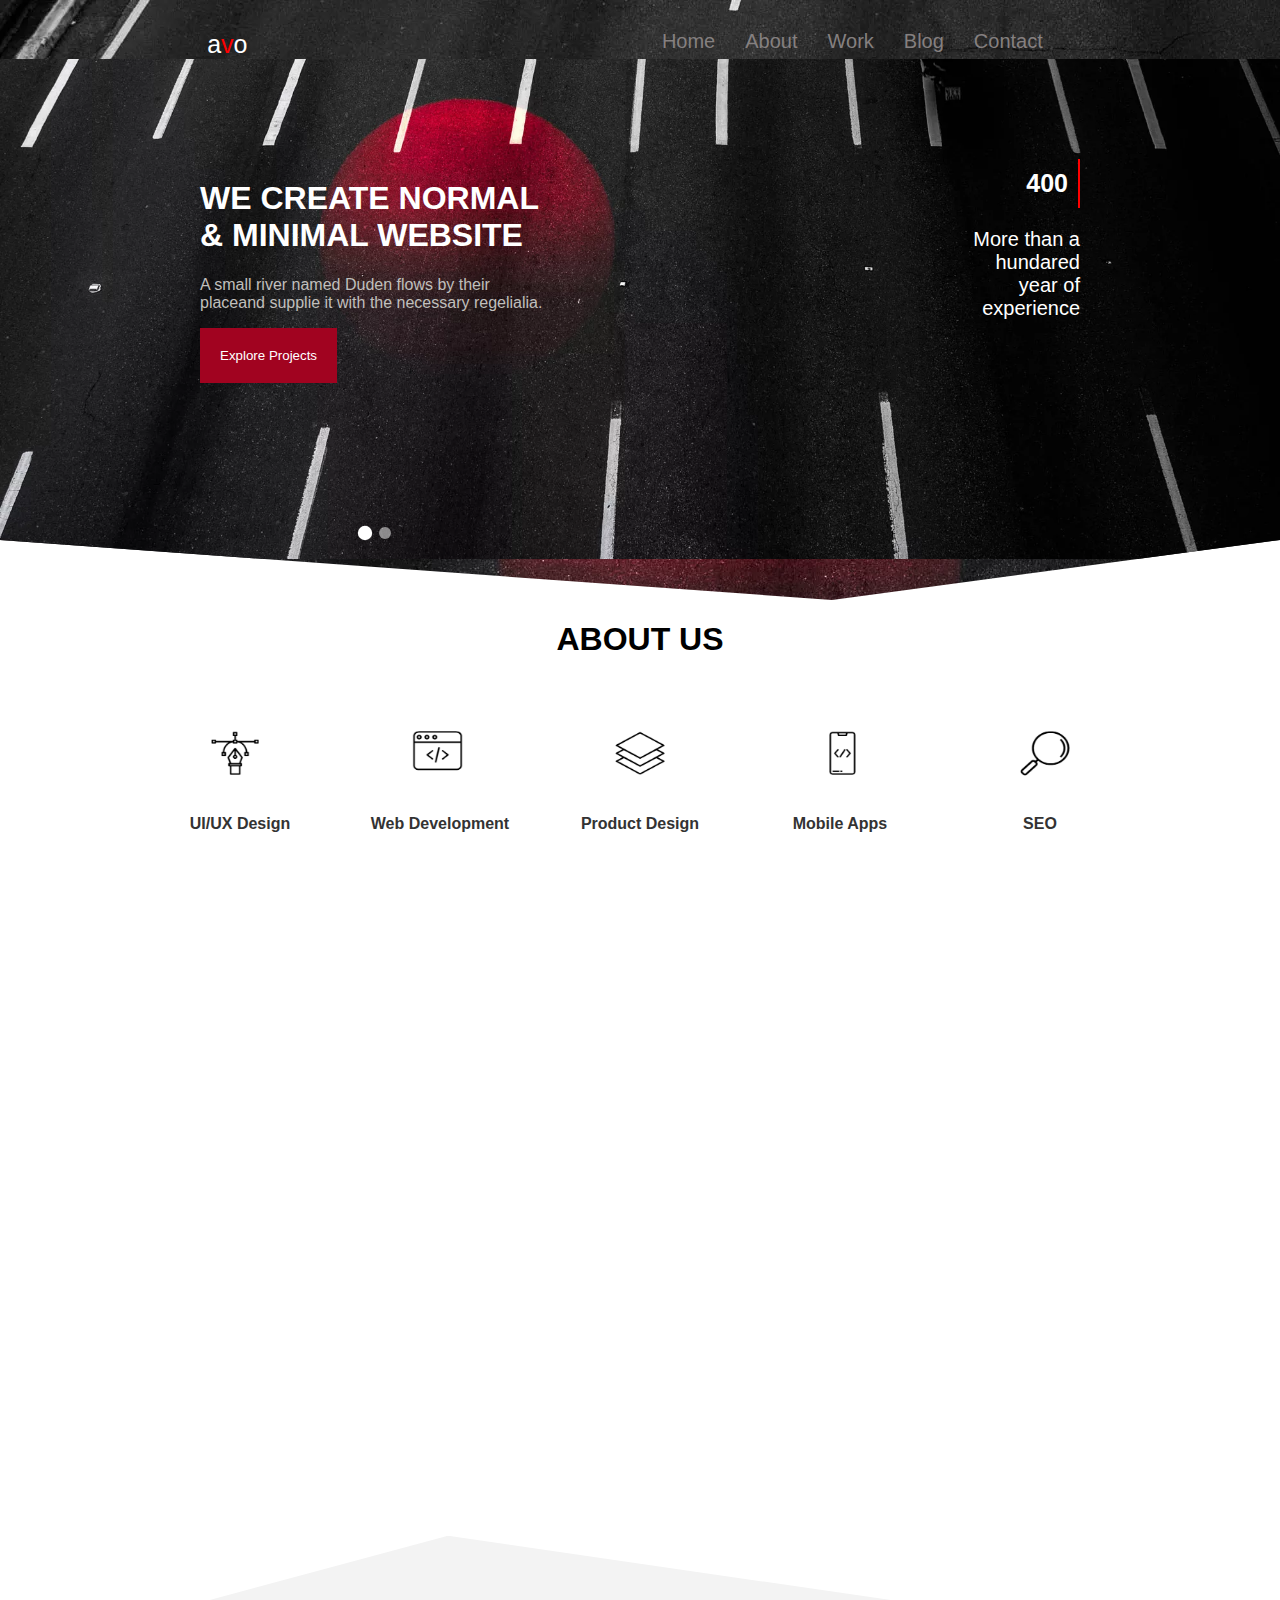
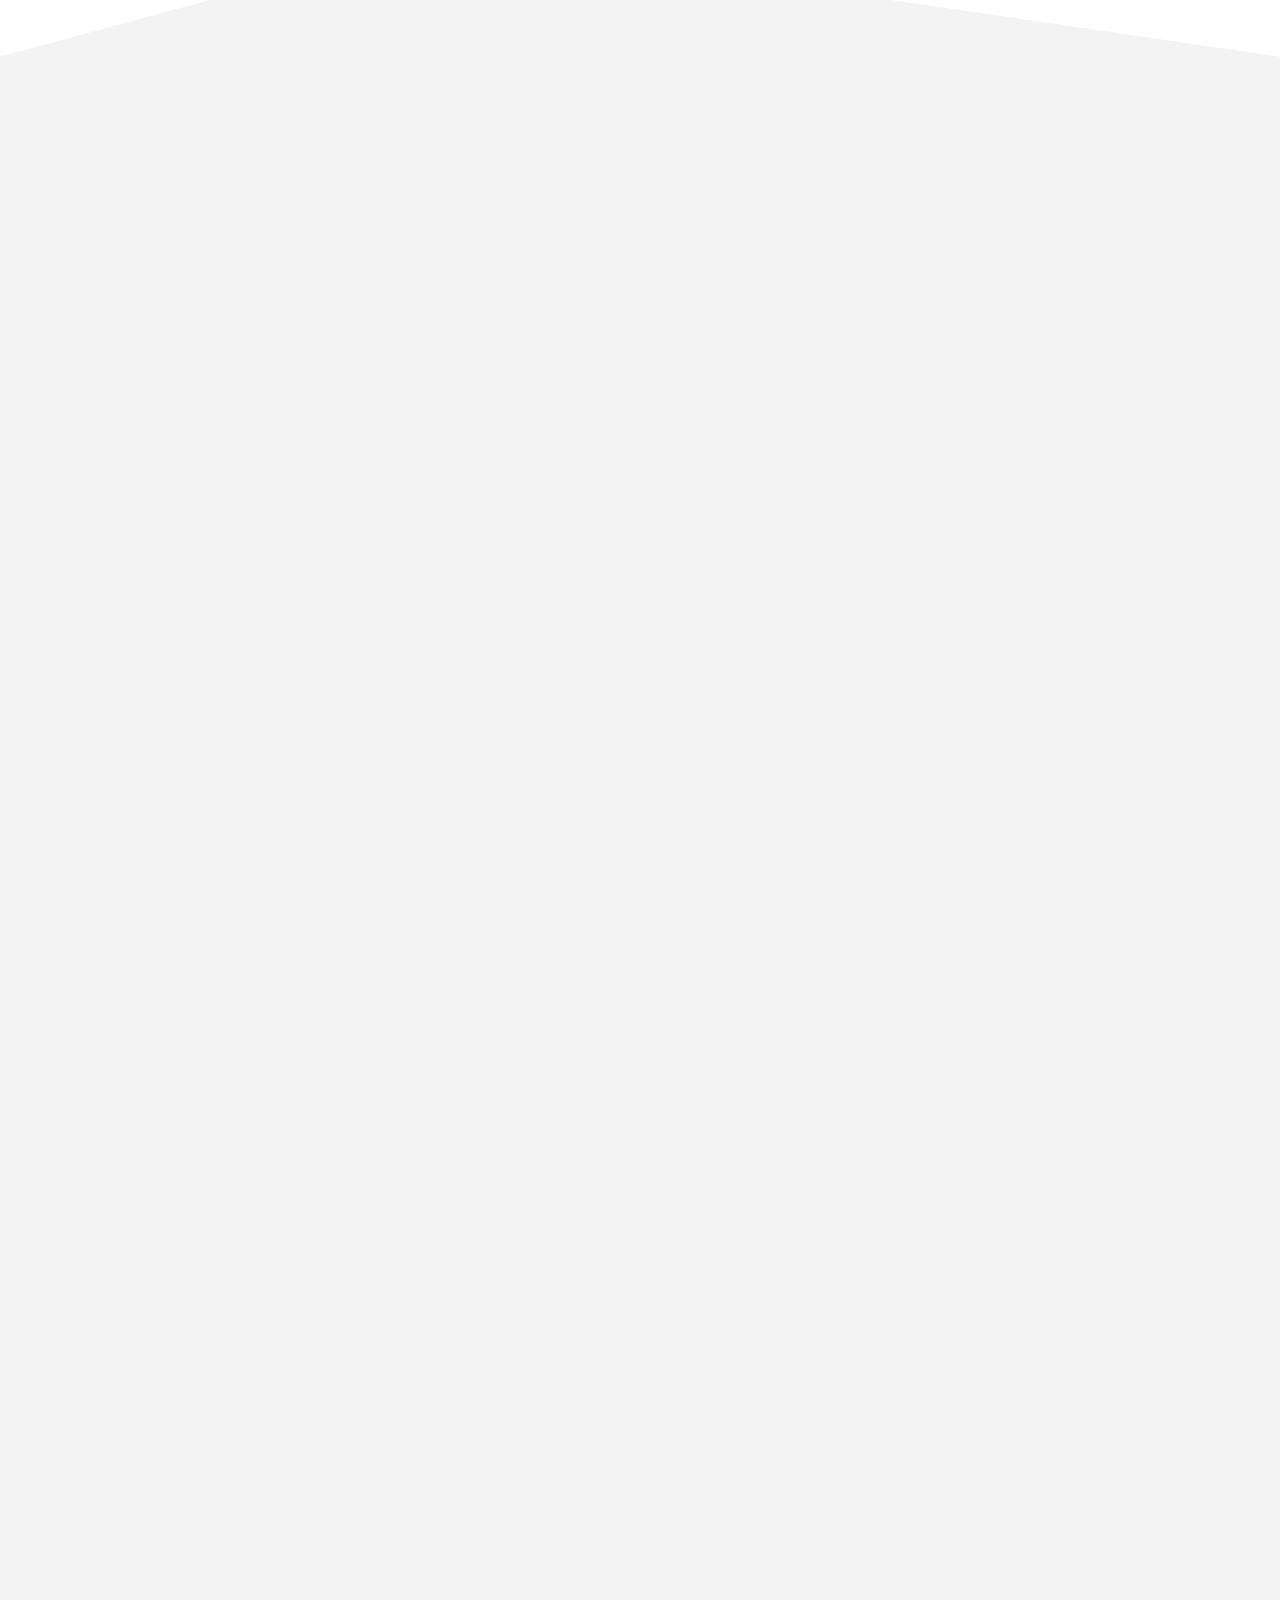
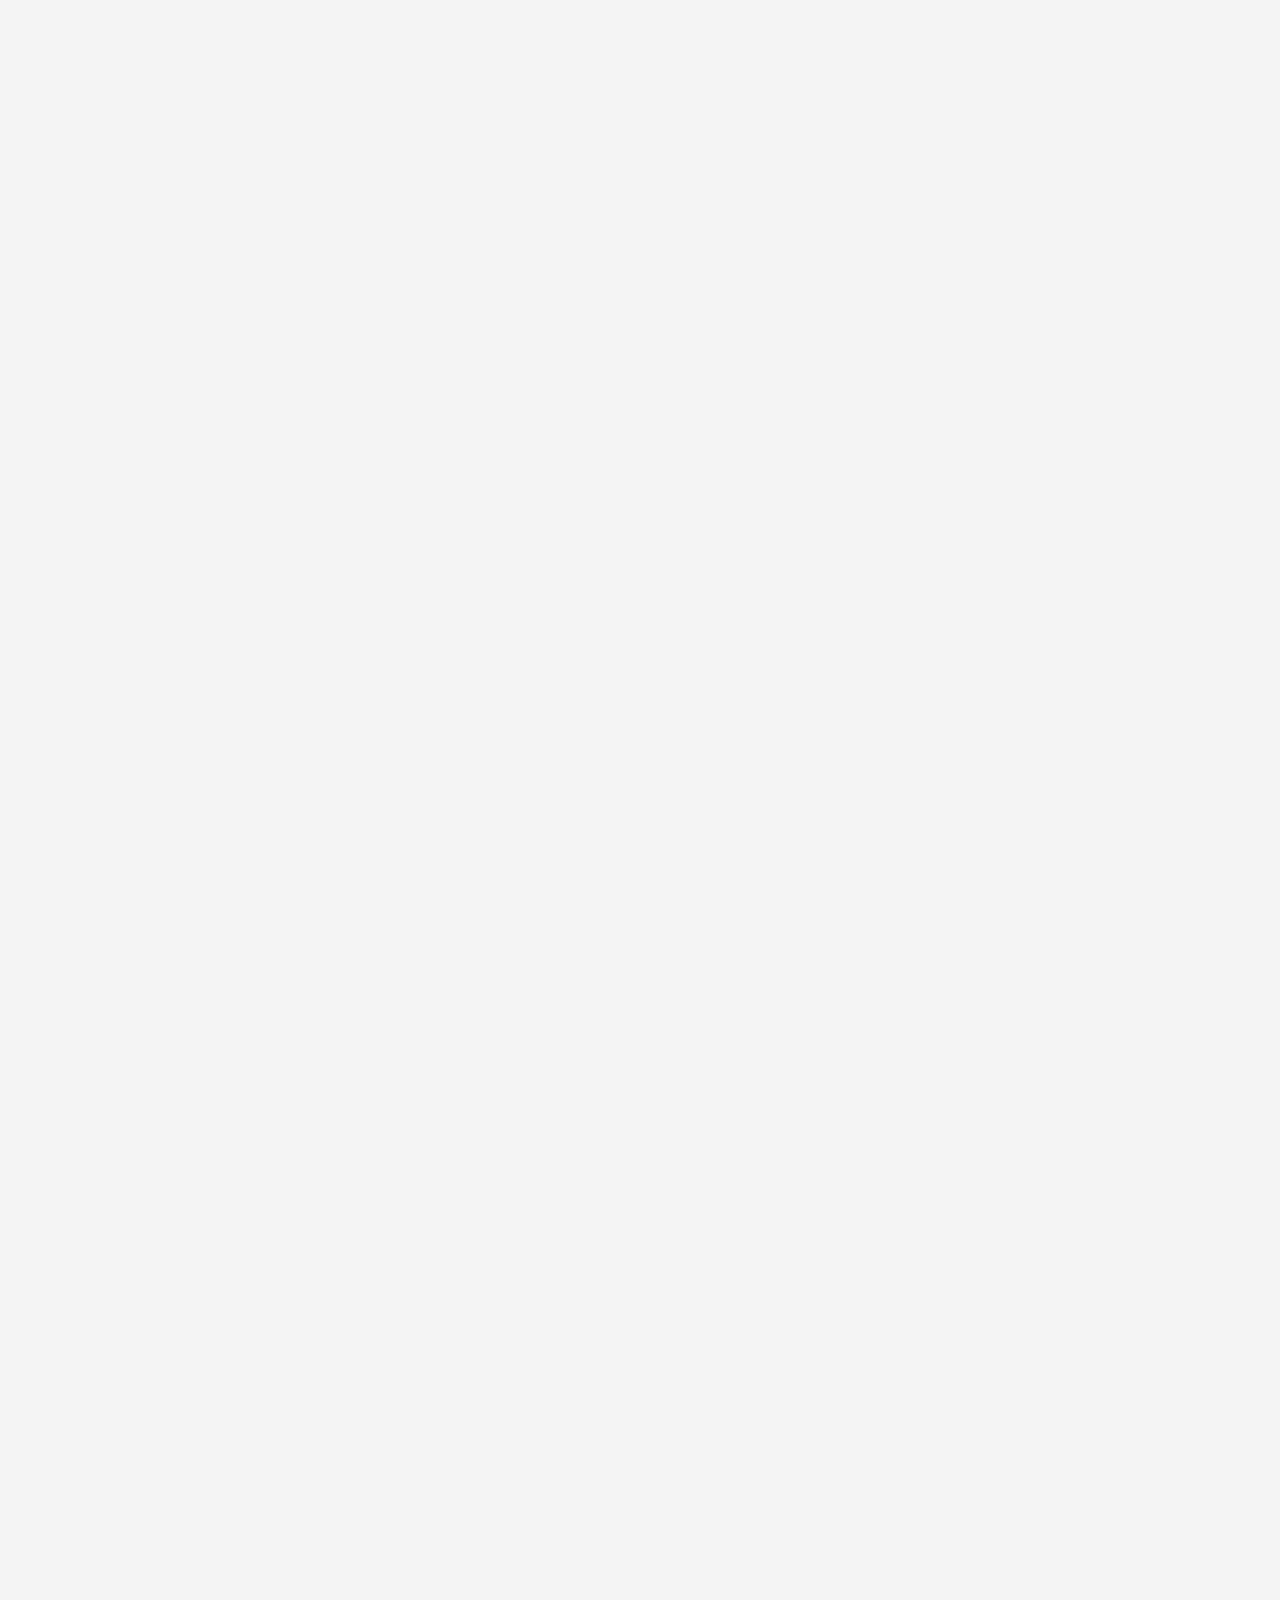
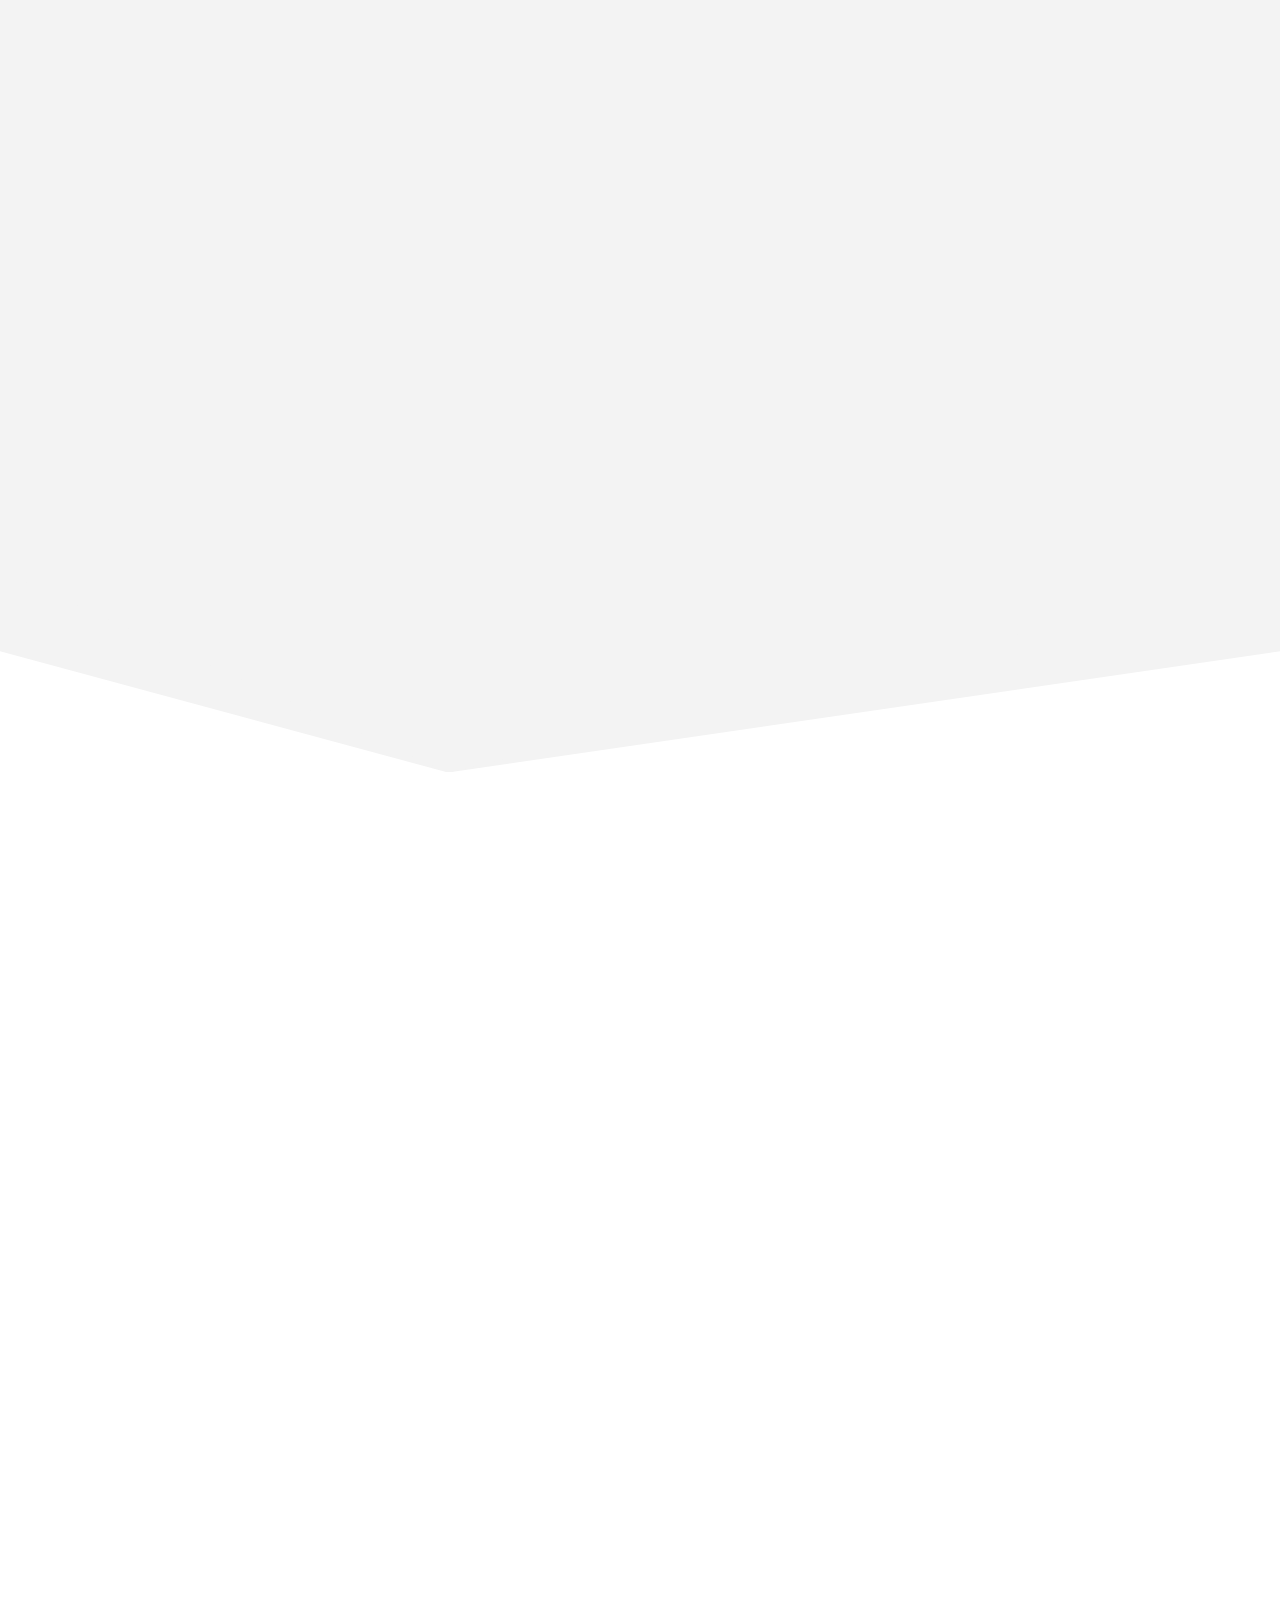
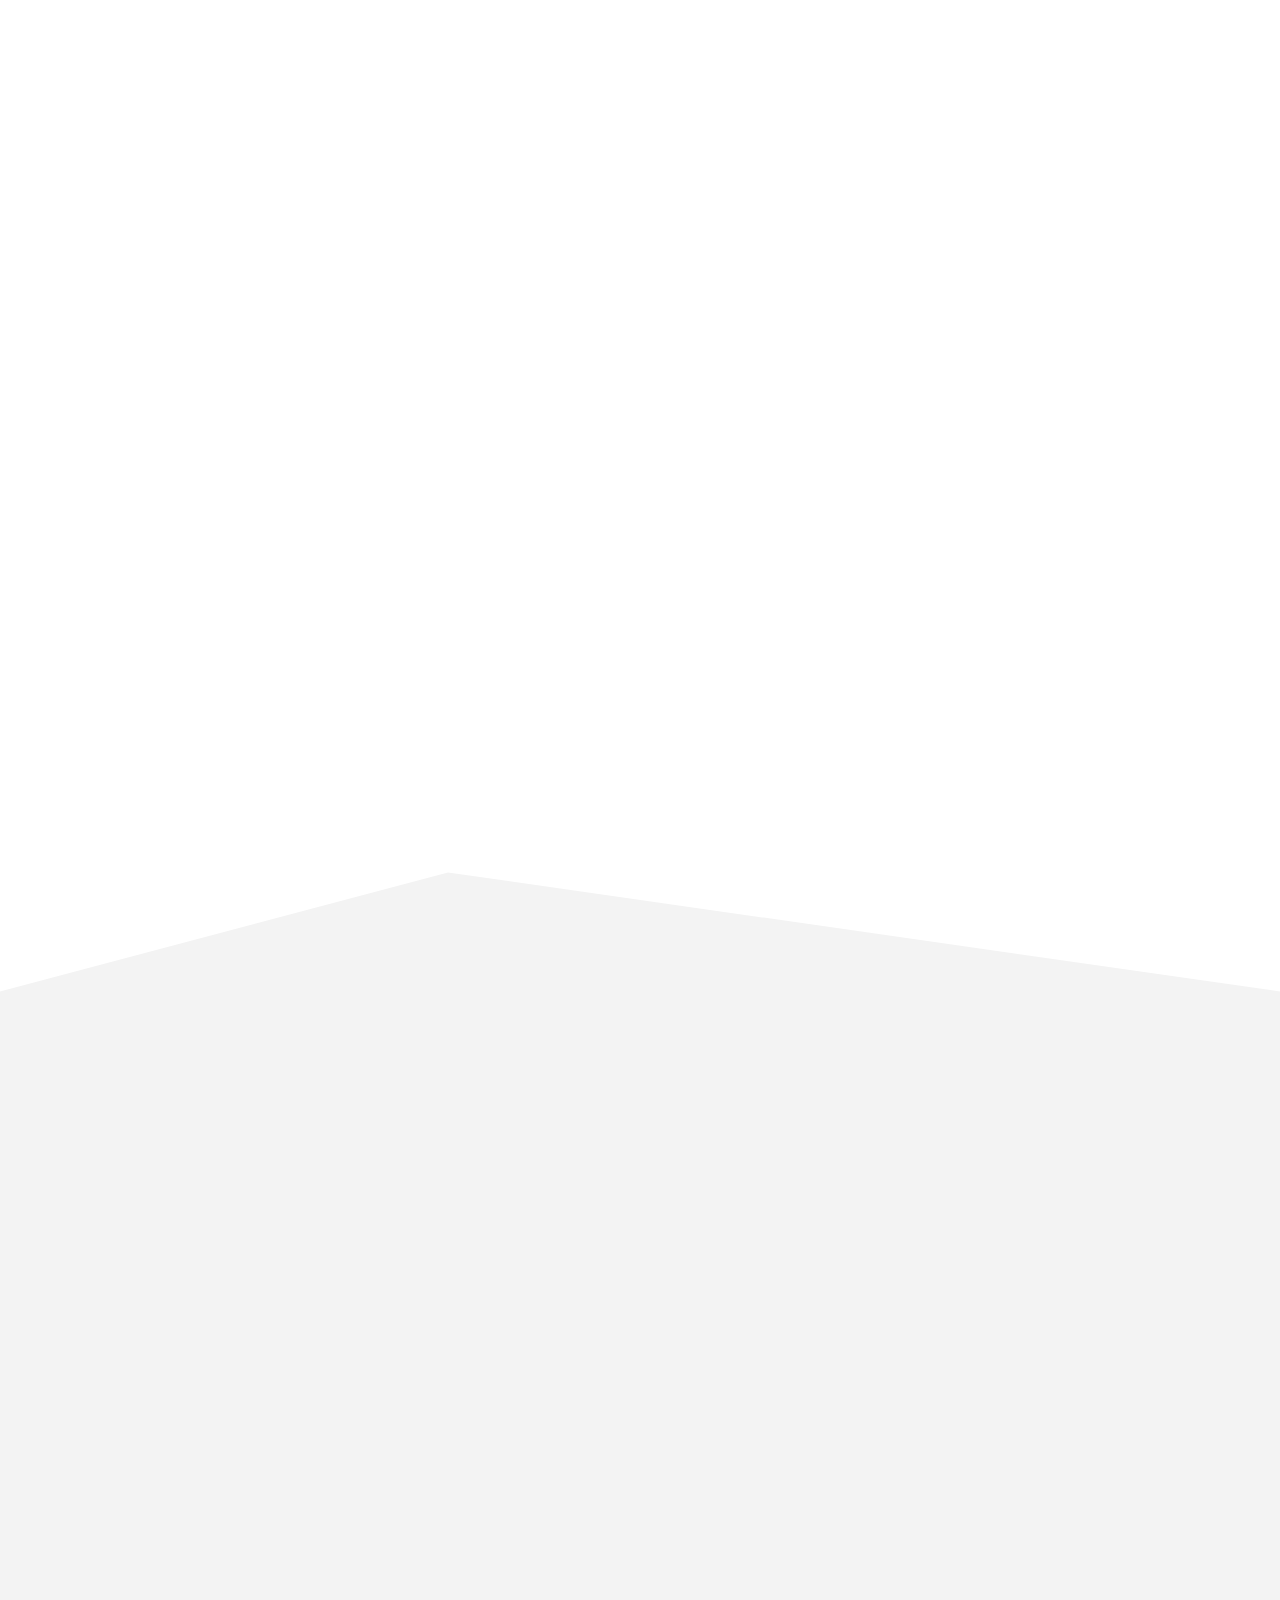
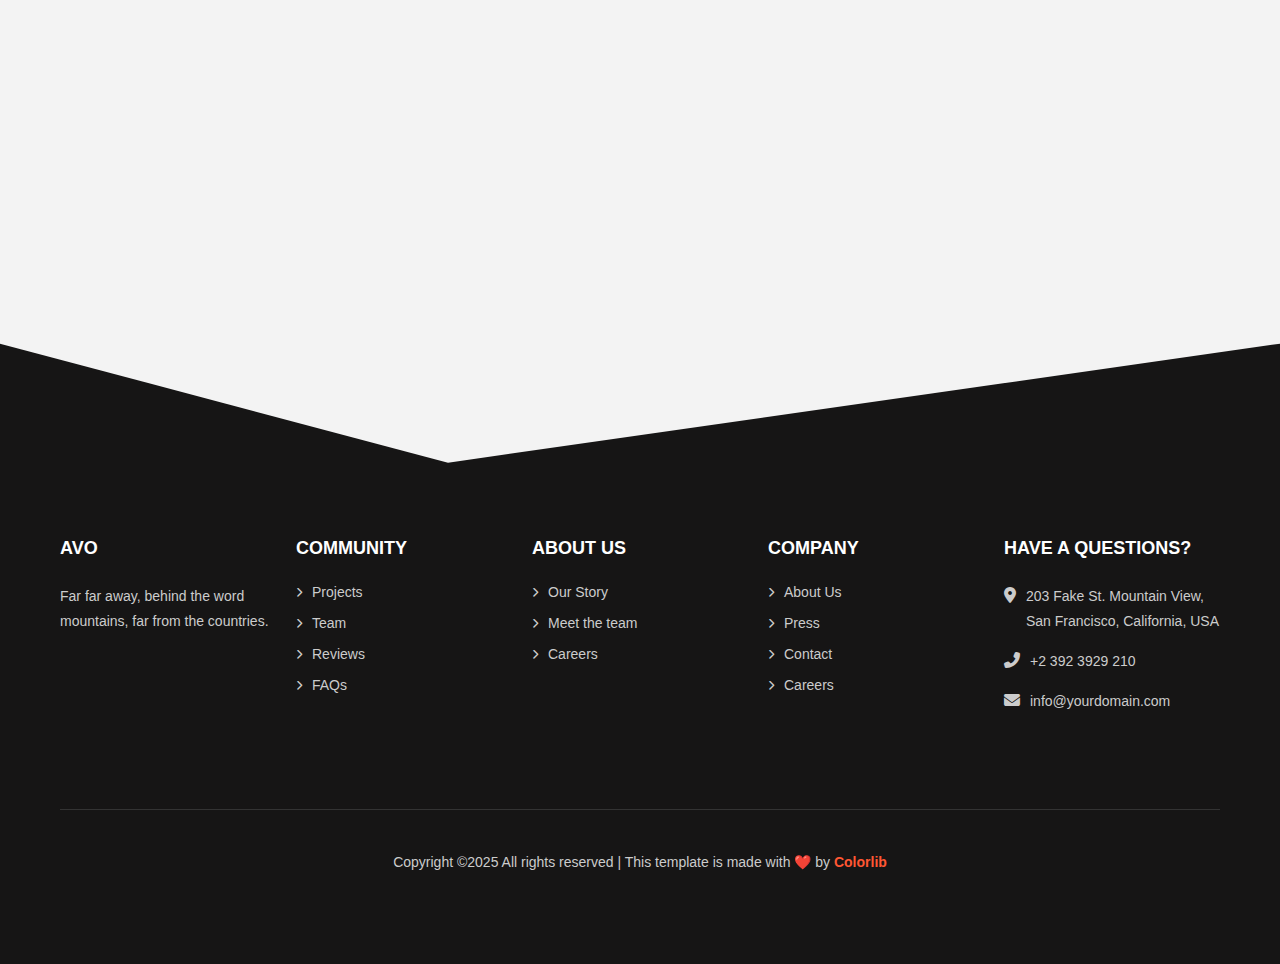
<file: index.html>
<!DOCTYPE html>
<html lang="en">
<head>
    <meta charset="UTF-8">
    <meta name="viewport" content="width=device-width, initial-scale=1.0">
    <title>preview.colorlib</title>
    <link rel="stylesheet" href="style.css">
    <link rel="stylesheet" href="https://cdnjs.cloudflare.com/ajax/libs/font-awesome/6.7.2/css/all.min.css">
</head>
<body>
<nav>
  <div class="navigation">
    <div class="navigation-first">
      <div class="logo">a<span>v</span>o</div>

      <!-- Hamburger Menu -->
      <div class="menu-toggle" id="mobile-menu">
        <span class="bar"></span>
        <span class="bar"></span>
        <span class="bar"></span>
      </div>

      <!-- Navigation Links -->
      <div class="navi-bar" id="navi-bar-links">
        <a href="index.html">Home</a>
        <a href="about..html">About</a>
        <a href="wok.html">Work</a>
        <a href="blog.html">Blog</a>
        <a href="contact.html">Contact</a>
      </div>
    </div>

    <div class="header">
      <div class="image-overlay fade-in-up">
        <h1 class="fade-in-up">WE CREATE NORMAL & MINIMAL WEBSITE</h1>
        <p style="color: rgb(192, 191, 188);" class="fade-in-up">A small river named Duden flows by their placeand supplie it with the necessary regelialia.</p>
        <button>Explore Projects</button>
             <div class="header-slider-bubbles" style=" position: absolute; left: 50%; transform: translateX(-50%); bottom: 20px; display: flex; gap: 8px; z-index: 10;"></div>
      </div>
      <div class="head">
        <h1 class="project-Heading">400</h1>
        <p class="project-para">More than a hundared year of experience</p>

      </div>

    </div>

  </div>
</nav>

<script>
  const mobileMenu = document.getElementById("mobile-menu");
  const navLinks = document.getElementById("navi-bar-links");

  mobileMenu.addEventListener("click", () => {
    navLinks.classList.toggle("show");
  });
</script>




    <div class="services-container">
        <h1 class="fade-in-up">ABOUT US</h1>
        <div class="icons">
            <div class="service-item fade-in-up">
                <img src="icon_1.png" alt=""class="service-icon">           
                <span>UI/UX Design</span>
            </div>
            <div class="service-item fade-in-up">
                <img src="icon_2.png" alt=""class="service-icon">           
                <span>Web Development</span>
            </div>
            <div class="service-item fade-in-up">
                <img src="icon_3.png" alt=""class="service-icon">           
                <span>Product Design</span>
            </div>
            <div class="service-item fade-in-up">
                <img src="icon_4.png" alt=""class="service-icon">           
                <span>Mobile Apps</span>
            </div>
            <div class="service-item fade-in-up">
                <img src="icon_5.png" alt=""class="service-icon">           
                <span>SEO</span>
            </div>
        </div>
    </div>


    <div class="main-blog fade-in-up">
        <div class="blog"></div>
        <div class="first-para">
           <h1>  Welcome to AVO A <br> Personal Porfolio <br> Web Agency</h1>
            <p>  Separated they live in Bookmarksgrove  right at the coast of the Semantics, a large language ocean. A small river  named Duden flows by their place and supplies it with the necessary regelialia. It is a paradisematic country, in which roasted parts of sentences fly into your mouth.</p>
        </div>
        <div class="blog-img">
            <img src="about.jpg" alt="">
        </div>
        <div class="second-para">
            <p>  Far far away, behind the word mountains, far from the countries Vokalia and Consonantia, there live the blind texts. Separated they live in Bookmarksgrove right at the coast of the Semantics, a large language ocean. A small river named Duden flows by their place and supplies it with the necessary regelialia. It is a paradisematic country, in which roasted parts of sentences fly into your mouth.</p>
        <button>View all projects  </button>
        </div>
        </div>
    </div>

    <div class="optomize-container fade-in-up">

        <div class="optomize">
            <h1>01</h1>
            <div class="content">
            <h2>Search Engine Optimization</h2>
            <p>Far far away, behind the word mountains</p>
            </div>
        </div>
          <div class="optomize">
            <h1>02</h1>
            <div class="content">
            <h2>Search Engine Optimization</h2>
            <p>Far far away, behind the word mountains</p>
            </div>
        </div>
          <div class="optomize">
            <h1>03</h1>
            <div class="content">
            <h2>Search Engine Optimization</h2>
            <p>Far far away, behind the word mountains</p>
            </div>
        </div>
    </div>
    <div class="work-station">
        <h1 class="fade-in-up">OUR WORKS</h1>
        
      <div class="card-main-container fade-in-up">
            <img src="work-1.jpg" alt="" height="600px" width="420px">

        <div class="card-container">
        <div class="blog-card">
            <span class="category">Web Design</span>
            <h2 class="title">Cassette tape</h2>
            <p class="description">Far far away, behind the word mountains, far from the countries Vokalia and Consonantia, there live the blind texts.</p>

            <div class="author-info">
                <img src="Prince.jpg" alt="Jamie Jonson's avatar" class="author-avatar">
                <div class="author-details">
                    <span class="author-name">Jamie Jonson</span>
                    <span class="author-website">avo.com</span>
                </div>
            </div>

            <button class="view-portfolio-button">VIEW PORTFOLIO</button>
        </div>
     </div>
      </div>
        

      
        
      <div class="card-main-container fade-in-up">

        <div class="left-align  card-container">
        <div class="blog-card">
            <span class="category">Application</span>
            <h2 class="title">Miniwall Clock</h2>
            <p class="description">Far far away, behind the word mountains, far from the countries Vokalia and Consonantia, there live the blind texts.</p>

            <div class="author-info" style="display: flex; justify-content: right;" >
                <img src="Prince.jpg" alt="Jamie Jonson's avatar" class="author-avatar">
                <div class="author-details">
                    <span class="author-name" >Jamie Jonson</span>
                    <span class="author-website">avo.com</span>
                </div>
            </div>

            <button class="view-portfolio-button"style="display: flex; justify-content: right;">VIEW PORTFOLIO</button>
        </div>
     </div>
                 <img src="work-2.jpg" alt="" height="600px" width="420px" >

      </div>



       <div class="card-main-container fade-in-up">
                 <img src="work-3.jpg" alt="" height="600px" width="420px">

        <div class="card-container">
        <div class="blog-card">
            <span class="category">UI/UX Design</span>
            <h2 class="title">Avo Portfolio Agency</h2>
            <p class="description">Far far away, behind the word mountains, far from the countries Vokalia and Consonantia, there live the blind texts.</p>

            <div class="author-info">
                <img src="Prince.jpg" alt="Jamie Jonson's avatar" class="author-avatar">
                <div class="author-details">
                    <span class="author-name">Jamie Jonson</span>
                    <span class="author-website">avo.com</span>
                </div>
            </div>

            <button class="view-portfolio-button">VIEW PORTFOLIO</button>
        </div>
     </div>

      </div>


       <div class="card-main-container fade-in-up">

        <div class="left-align  card-container">
        <div class="blog-card">
            <span class="category">Web Development</span>
            <h2 class="title">Hand Writing</h2>
            <p class="description">Far far away, behind the word mountains, far from the countries Vokalia and Consonantia, there live the blind texts.</p>

            <div class="author-info"style="display: flex; justify-content: right;">
                <img src="Prince.jpg" alt="Jamie Jonson's avatar" class="author-avatar">
                <div class="author-details">
                    <span class="author-name">Jamie Jonson</span>
                    <span class="author-website">avo.com</span>
                </div>
            </div>

            <button class="view-portfolio-button"style="display: flex; justify-content: right;">VIEW PORTFOLIO</button>
        </div>
     </div>
                 <img src="work-4.jpg" alt="" height="600px" width="420px">

      </div>


       <div class="card-main-container fade-in-up">
                 <img src="work-5.jpg" alt="" height="600px" width="420px">

        <div class="card-container">
        <div class="blog-card">
            <span class="category">Illustration</span>
            <h2 class="title">Keyboard</h2>
            <p class="description">Far far away, behind the word mountains, far from the countries Vokalia and Consonantia, there live the blind texts.</p>

            <div class="author-info">
                <img src="Prince.jpg" alt="Jamie Jonson's avatar" class="author-avatar">
                <div class="author-details">
                    <span class="author-name">Jamie Jonson</span>
                    <span class="author-website">avo.com</span>
                </div>
            </div>

            <button class="view-portfolio-button">VIEW PORTFOLIO</button>
        </div>
     </div>

      </div>


       <div class="card-main-container fade-in-up">

        <div class="left-align card-container">

        <div class="blog-card">
            <span class="category">Web Development</span>
            <h2 class="title">Spiral</h2>
            <p class="description">Far far away, behind the word mountains, far from the countries Vokalia and Consonantia, there live the blind texts.</p>

            <div class="author-info"style="display: flex; justify-content: right;">
                <img src="Prince.jpg" alt="Jamie Jonson's avatar" class="author-avatar">
                <div class="author-details">
                    <span class="author-name">Jamie Jonson</span>
                    <span class="author-website">avo.com</span>
                </div>
            </div>

            <button class="view-portfolio-button" style="display: flex; justify-content: right;">VIEW PORTFOLIO</button>
        </div>
     </div>
                 <img src="work-6.jpg" alt="" height="600px" width="420px">

      </div>

    </div>
    <div class="body-container">

     <div class="slider-container fade-in-up">
                <h1 style="font-weight: 800; text-align: center; padding: 100px;">Clients Says About Us?</h1>

        <div class="slider-wrapper" id="testimonialSlider">
            <div class="testimonial-card">
                <i class="fas fa-quote-left quote-icon"></i>
                <p>Far far away, behind the word mountains, far from the countries Vokalia and Consonantia, there live the blind texts.</p>
                <div class="testimonial-author">
                    <img src="slide_1.jpg" alt="Roger Scott">
                    <div class="author-info">
                        <h4>Roger Scott</h4>
                        <span>Marketing Manager</span>
                    </div>
                </div>
            </div>
            <div class="testimonial-card">
                <i class="fas fa-quote-left quote-icon"></i>
                <p>Far far away, behind the word mountains, far from the countries Vokalia and Consonantia, there live the blind texts.</p>
                <div class="testimonial-author">
                    <img src="slide_2.jpg" alt="Roger Scott">
                    <div class="author-info">
                        <h4>Roger Scott</h4>
                        <span>Marketing Manager</span>
                    </div>
                </div>
            </div>
            <div class="testimonial-card">
                <i class="fas fa-quote-left quote-icon"></i>
                <p>Far far away, behind the word mountains, far from the countries Vokalia and Consonantia, there live the blind texts.</p>
                <div class="testimonial-author">
                    <img src="slide_3.jpg" alt="Roger Scott">
                    <div class="author-info">
                        <h4>Roger Scott</h4>
                        <span>Marketing Manager</span>
                    </div>
                </div>
            </div>
            <div class="testimonial-card">
                <i class="fas fa-quote-left quote-icon"></i>
                <p>This is another fantastic testimonial from a satisfied client. Lorem ipsum dolor sit amet, consectetur adipiscing elit.</p>
                <div class="testimonial-author">
                    <img src="slide_1.jpg" alt="Jane Doe">
                    <div class="author-info">
                        <h4>Jane Doe</h4>
                        <span>Project Manager</span>
                    </div>
                </div>
            </div>
             <div class="testimonial-card">
                <i class="fas fa-quote-left quote-icon"></i>
                <p>Amazing service! I highly recommend them to anyone looking for quality work and great support.</p>
                <div class="testimonial-author">
                    <img src="slide_3.jpg" alt="John Smith">
                    <div class="author-info">
                        <h4>John Smith</h4>
                        <span>CEO</span>
                    </div>
                </div>
            </div>
            <div class="testimonial-card">
                <i class="fas fa-quote-left quote-icon"></i>
                <p>Truly exceptional results. Exceeded my expectations in every way possible. Will definitely use again.</p>
                <div class="testimonial-author">
                    <img src="slide_2.jpg" alt="Emily White">
                    <div class="author-info">
                        <h4>Emily White</h4>
                        <span>Lead Developer</span>
                    </div>
                </div>
            </div>
            <div class="testimonial-card">
                <i class="fas fa-quote-left quote-icon"></i>
                <p>A pleasure to work with. Their professionalism and attention to detail are second to none.</p>
                <div class="testimonial-author">
                    <img src="slide_1.jpg" alt="Michael Green">
                    <div class="author-info">
                        <h4>Michael Green</h4>
                        <span>Sales Director</span>
                    </div>
                </div>
            </div>
        </div>
        <div class="slider-dots" id="sliderDots">
            </div>
    </div>
    </div>
    <script src="https://cdn.jsdelivr.net/npm/bootstrap@5.3.0/dist/js/bootstrap.bundle.min.js"></script>
    <script>
        document.addEventListener('DOMContentLoaded', function() {
            const sliderWrapper = document.getElementById('testimonialSlider');
            const testimonialCards = sliderWrapper.querySelectorAll('.testimonial-card');
            const sliderDotsContainer = document.getElementById('sliderDots');

            let currentIndex = 0;
            let itemsPerView = 3; // Default for large screens

            function updateItemsPerView() {
                if (window.innerWidth <= 768) {
                    itemsPerView = 1;
                } else if (window.innerWidth <= 992) {
                    itemsPerView = 2;
                } else {
                    itemsPerView = 3;
                }
                showSlide(currentIndex); // Re-render slider based on new itemsPerView
                createDots(); // Recreate dots based on new itemsPerView
            }

            function createDots() {
                sliderDotsContainer.innerHTML = ''; // Clear existing dots
                const totalPages = Math.ceil(testimonialCards.length / itemsPerView);
                for (let i = 0; i < totalPages; i++) {
                    const dot = document.createElement('span');
                    dot.classList.add('dot');
                    if (i === Math.floor(currentIndex / itemsPerView)) {
                        dot.classList.add('active');
                    }
                    dot.addEventListener('click', () => {
                        currentIndex = i * itemsPerView;
                        showSlide(currentIndex);
                    });
                    sliderDotsContainer.appendChild(dot);
                }
            }

            function showSlide(index) {
                // Ensure index is within bounds and aligns with itemsPerView
                const maxIndex = testimonialCards.length - itemsPerView;
                if (index > maxIndex) {
                    index = maxIndex;
                }
                if (index < 0) {
                    index = 0;
                }
                currentIndex = index;

                // Hide all cards first
                testimonialCards.forEach(card => card.classList.remove('active'));

                // Show only the visible cards
                for (let i = 0; i < itemsPerView; i++) {
                    if (testimonialCards[currentIndex + i]) {
                        testimonialCards[currentIndex + i].classList.add('active');
                    }
                }

                // Update dots
                const dots = sliderDotsContainer.querySelectorAll('.dot');
                dots.forEach((dot, i) => {
                    if (i === Math.floor(currentIndex / itemsPerView)) {
                        dot.classList.add('active');
                    } else {
                        dot.classList.remove('active');
                    }
                });

                const cardWidth = testimonialCards[0].offsetWidth + (parseFloat(getComputedStyle(testimonialCards[0]).marginLeft) * 2);
                sliderWrapper.style.transform = `translateX(-${currentIndex * cardWidth}px)`;
            }

            // Initial setup
            updateItemsPerView();
            window.addEventListener('resize', updateItemsPerView);
        });
    </script>
    <script>
    document.addEventListener('DOMContentLoaded', function() {
        const faders = document.querySelectorAll('.fade-in-up');

        const appearOptions = {
            threshold: 0.1, // Element is 10% visible
            rootMargin: "0px 0px -50px 0px" // Start animation slightly before it enters viewport fully
        };

        const appearOnScroll = new IntersectionObserver(function(entries, appearOnScroll) {
            entries.forEach(entry => {
                if (!entry.isIntersecting) {
                    return;
                } else {
                    entry.target.classList.add('appear');
                    appearOnScroll.unobserve(entry.target); // Stop observing once animated
                }
            });
        }, appearOptions);

        faders.forEach(fader => {
            appearOnScroll.observe(fader);
        });
    });
</script>
    <div class=".project-estimate">
  <section class="project-estimate-section fade-in-up">
    <div class="content-wrapper">
        <p class="subtitle fade-in-up">Get Started</p>
        <h2 class="main-heading fade-in-up">Fill in the brief and get the project estimate</h2>
        <p class="description fade-in-up">Far far away, behind the word mountains, far from the countries Vokalia and Consonantia, there live the blind texts.</p>
        <button class="get-started-btn fade-in-up">Get started</button>
    </div>
</section></div>


<div class="blog-main-section">
    <h1 class=" fade-in-up">RECENT BLOG</h1>
    <div class="blog-section fade-in-up">

    <div class="first-blog">
        <h2>Amplify your blockchain team</h2>
        <img src="image_1.jpg" alt="">
        <h3>June 01, 2020 Admin <i class="fa-solid fa-comment"></i> 3</h3>
        <p>Far far away, behind the word mountains, far from the countries Vokalia and Consonantia.</p>
    </div>
     <div class="first-blog">
        <h2>Amplify your blockchain team</h2>
        <img src="image_2.jpg" alt="">
        <h3>June 01, 2020 Admin <i class="fa-solid fa-comment"></i> 3</h3>
        <p>Far far away, behind the word mountains, far from the countries Vokalia and Consonantia.</p>
    </div>
     <div class="first-blog">
        <h2>Amplify your blockchain team</h2>
        <img src="image_3.jpg" alt="">
        <h3>June 01, 2020 Admin <i class="fa-solid fa-comment"></i> 3</h3>
        <p>Far far away, behind the word mountains, far from the countries Vokalia and Consonantia.</p>
    </div>
     <div class="first-blog">
        <h2>Amplify your blockchain team</h2>
        <img src="image_4.jpg" alt="">
        <h3>June 01, 2020 Admin <i class="fa-solid fa-comment"></i> 3</h3>
        <p>Far far away, behind the word mountains, far from the countries Vokalia and Consonantia.</p>
    </div>
    </div></div>
  <footer class="footer">
        <div class="container">
            <div class="footer-sections">
                <div class="footer-section about-avo">
                    <h2>avo</h2>
                    <p>Far far away, behind the word mountains, far from the countries.</p>
                    <div class="social-icons">
                        <a href="#" class="social-icon fade-in-up"><i class="fab fa-twitter"></i></a>
                        <a href="#" class="social-icon fade-in-up"><i class="fab fa-facebook-f"></i></a>
                        <a href="#" class="social-icon fade-in-up"><i class="fab fa-instagram"></i></a>
                    </div>
                </div>
                <div class="footer-section">
                    <h2>Community</h2>
                    <ul>
                        <li><a href="#"><i class="fas fa-chevron-right"></i> Projects</a></li>
                        <li><a href="#"><i class="fas fa-chevron-right"></i> Team</a></li>
                        <li><a href="#"><i class="fas fa-chevron-right"></i> Reviews</a></li>
                        <li><a href="#"><i class="fas fa-chevron-right"></i> FAQs</a></li>
                    </ul>
                </div>
                <div class="footer-section">
                    <h2>About Us</h2>
                    <ul>
                        <li><a href="#"><i class="fas fa-chevron-right"></i> Our Story</a></li>
                        <li><a href="#"><i class="fas fa-chevron-right"></i> Meet the team</a></li>
                        <li><a href="#"><i class="fas fa-chevron-right"></i> Careers</a></li>
                    </ul>
                </div>
                <div class="footer-section">
                    <h2>Company</h2>
                    <ul>
                        <li><a href="#"><i class="fas fa-chevron-right"></i> About Us</a></li>
                        <li><a href="#"><i class="fas fa-chevron-right"></i> Press</a></li>
                        <li><a href="#"><i class="fas fa-chevron-right"></i> Contact</a></li>
                        <li><a href="#"><i class="fas fa-chevron-right"></i> Careers</a></li>
                    </ul>
                </div>
                <div class="footer-section contact-info">
                    <h2>Have a Questions?</h2>
                    <p><i class="fas fa-map-marker-alt"></i> 203 Fake St. Mountain View, San Francisco, California, USA</p>
                    <p><i class="fas fa-phone-alt"></i> +2 392 3929 210</p>
                    <p><i class="fas fa-envelope"></i> info@yourdomain.com</p>
                </div>
            </div>
            <div class="footer-bottom">
                <p>Copyright ©2025 All rights reserved | This template is made with ❤️ by <a href="#" class="colorlib-link">Colorlib</a></p>
            </div>
        </div>
    </footer>

<script>
// Header background image slider (TWO IMAGES ONLY)
const header = document.querySelector('.header');
const bubblesContainer = document.querySelector('.header-slider-bubbles');
const headerImages = [
  'bg_1.jpg',
  'bg_2.jpg'
];
let currentHeaderIndex = 0;

function setHeaderBackground(index) {
  header.style.backgroundImage = `url('${headerImages[index]}')`;
  header.style.backgroundSize = 'cover';
  header.style.backgroundPosition = 'center';
  // Update bubbles
  Array.from(bubblesContainer.children).forEach((bubble, i) => {
    bubble.style.background = i === index ? '#fff' : 'rgba(255,255,255,0.5)';
    bubble.style.transform = i === index ? 'scale(1.2)' : 'scale(1)';
  });
}

function createHeaderBubbles() {
  bubblesContainer.innerHTML = '';
  for (let i = 0; i < headerImages.length; i++) {
    const bubble = document.createElement('span');
    bubble.style.width = '12px';
    bubble.style.height = '12px';
    bubble.style.borderRadius = '50%';
    bubble.style.display = 'inline-block';
    bubble.style.background = 'rgba(255,255,255,0.5)';
    bubble.style.cursor = 'pointer';
    bubble.style.transition = 'all 0.3s';
    bubble.addEventListener('click', () => {
      currentHeaderIndex = i;
      setHeaderBackground(currentHeaderIndex);
    });
    bubblesContainer.appendChild(bubble);
  }
}

createHeaderBubbles();
setHeaderBackground(currentHeaderIndex);
setInterval(() => {
  currentHeaderIndex = (currentHeaderIndex + 1) % headerImages.length;
  setHeaderBackground(currentHeaderIndex);
}, 2000);
</script>
<style>
.header {
  position: relative;
  transition: background-image 0.7s cubic-bezier(0.4,0,0.2,1);
  min-height: 500px;
}
.header-slider-bubbles span {
  box-shadow: 0 2px 8px rgba(0,0,0,0.1);
}
.project-detail {
  position: absolute;
  top: 30px;
  right: 30px;
  background: rgba(0,0,0,0.5);
  color: #fff;
  padding: 20px 30px;
  border-radius: 12px;
  text-align: center;
}
</style>

    </body>
</html>
</file>
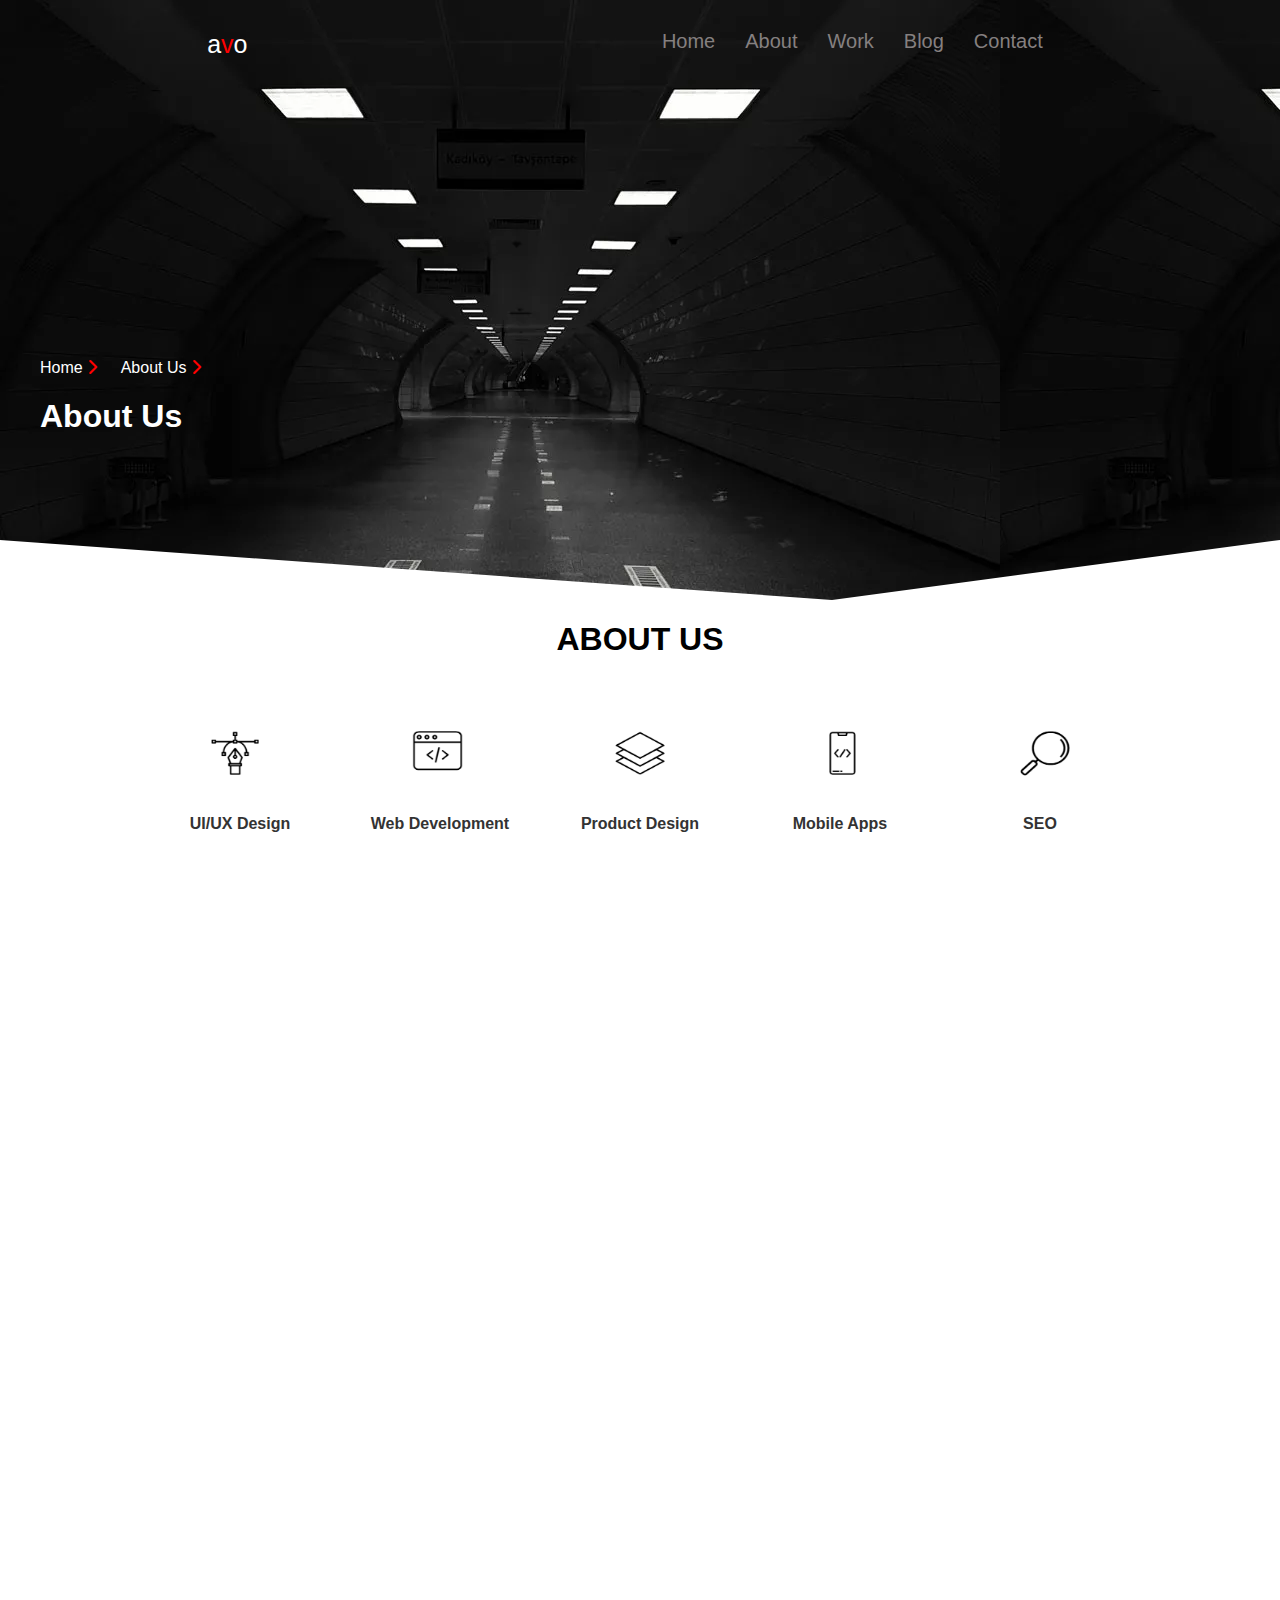
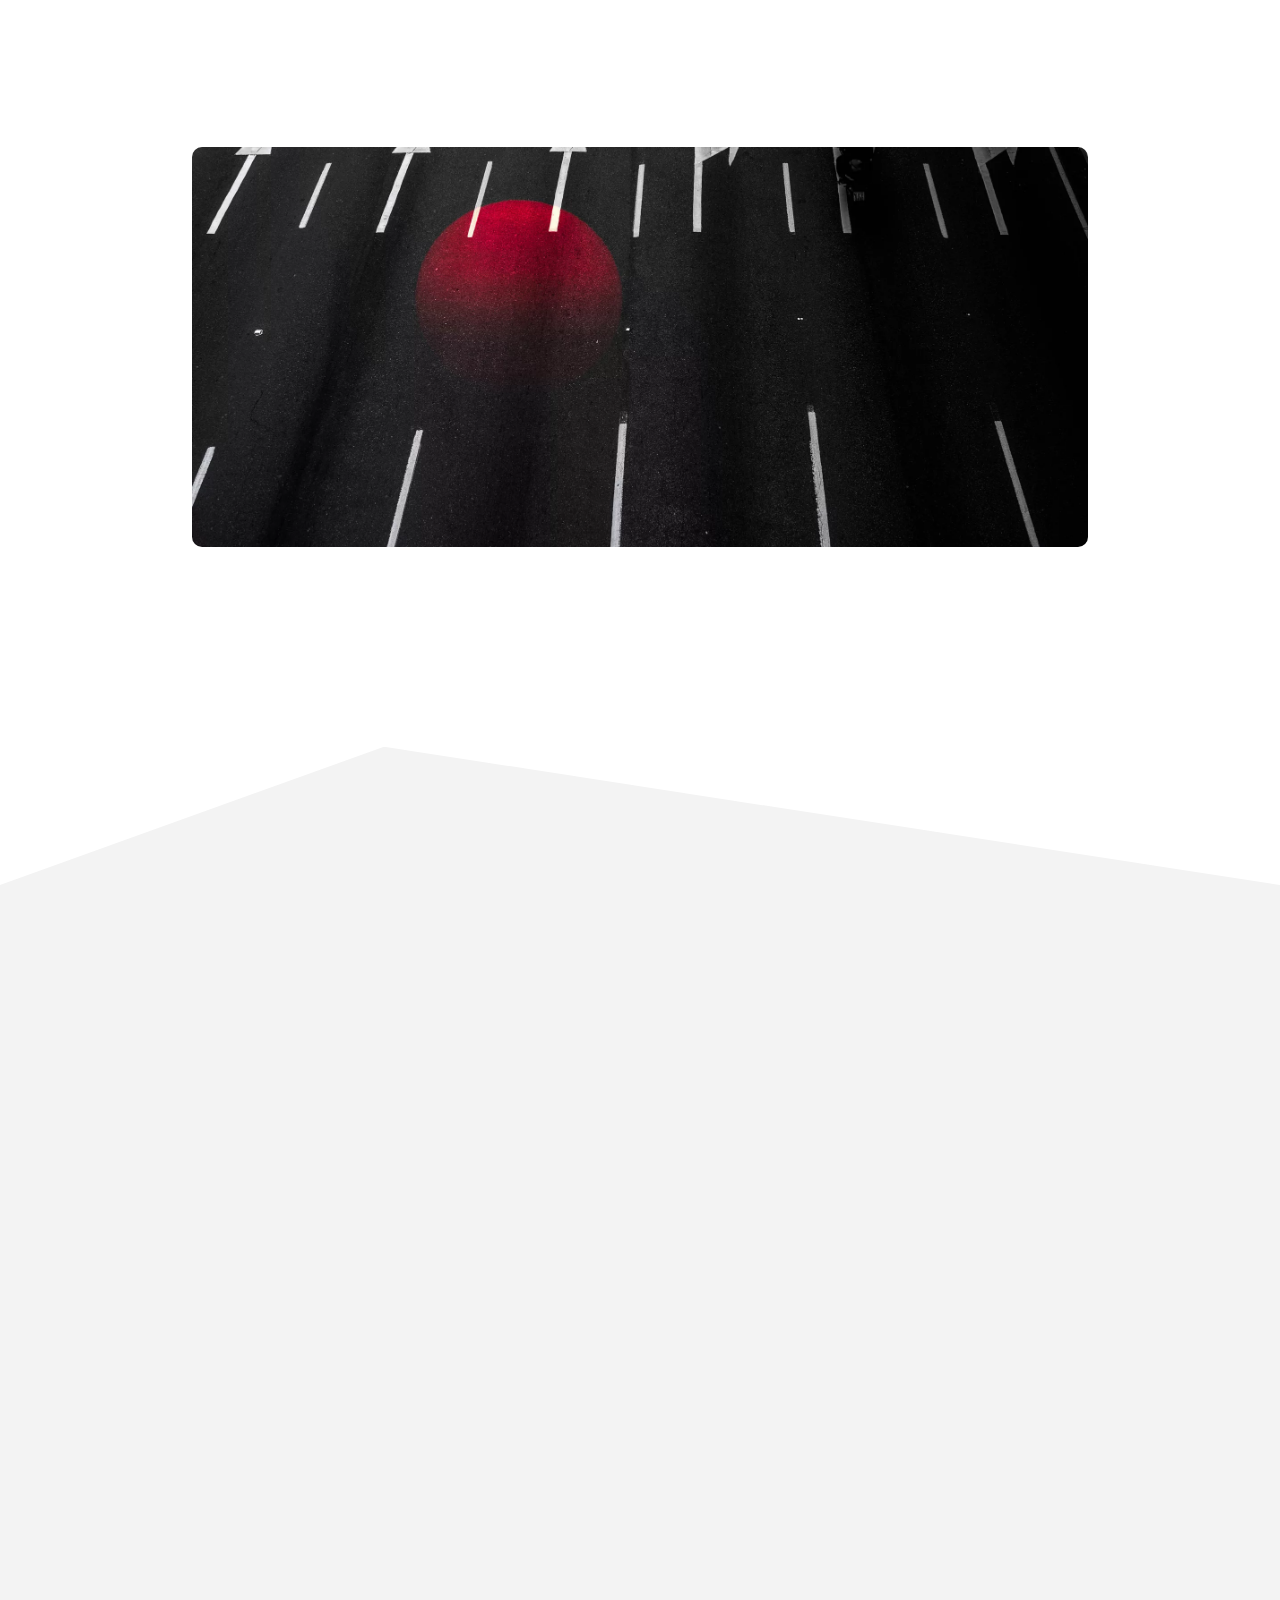
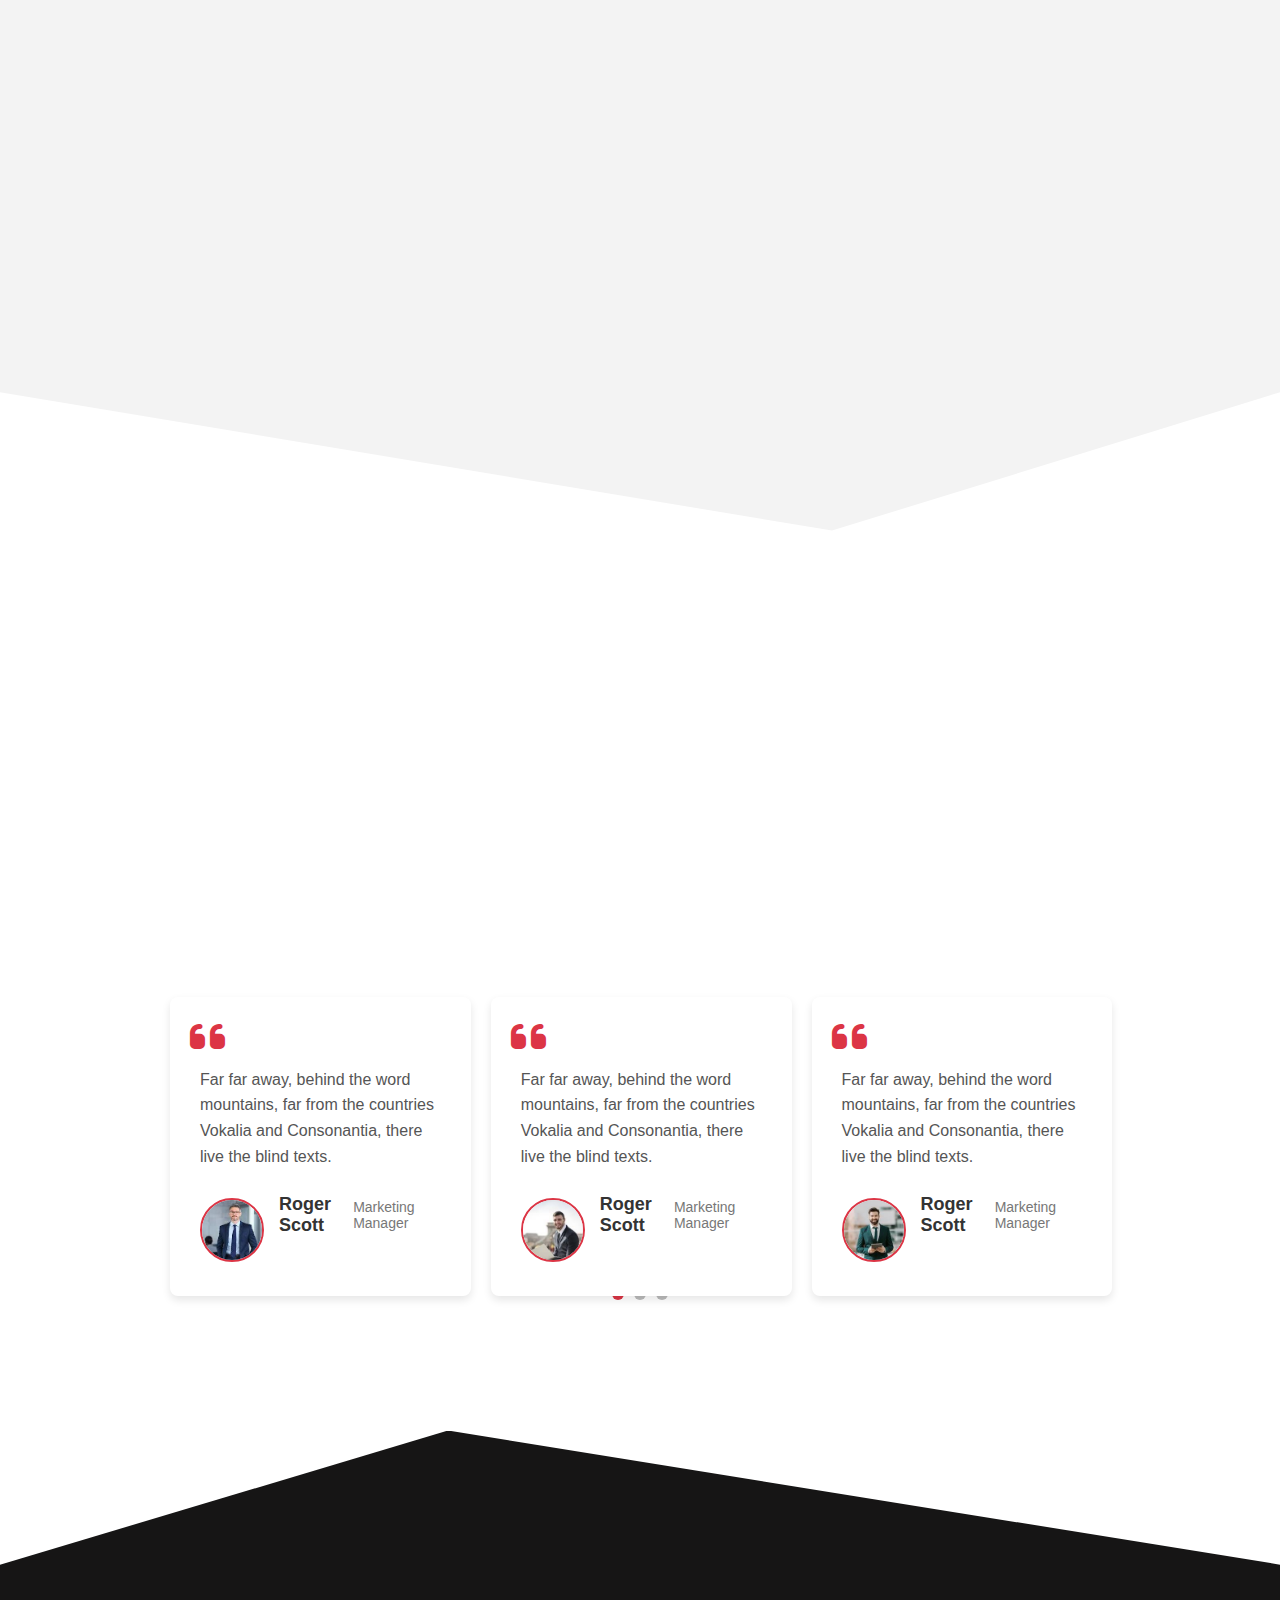
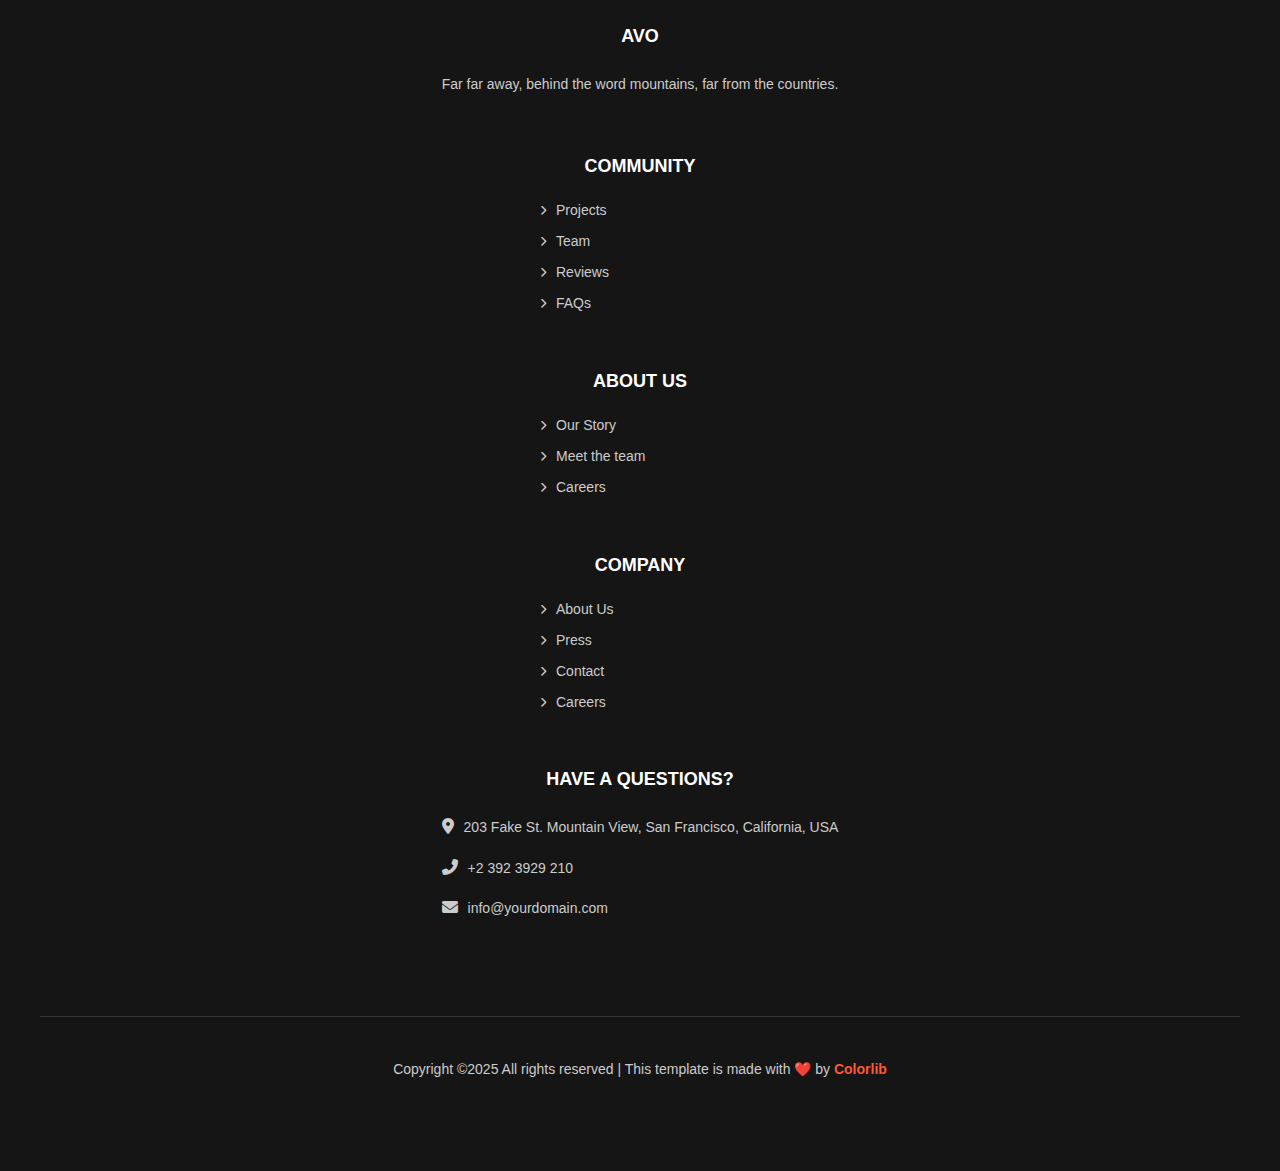
<file: about..html>
<!DOCTYPE html>
<html lang="en">
<head>
    <meta charset="UTF-8">
    <meta name="viewport" content="width=device-width, initial-scale=1.0">
    <title>About</title>
    <link rel="stylesheet" href="about-style.css">
    <link rel="stylesheet" href="https://cdnjs.cloudflare.com/ajax/libs/font-awesome/6.7.2/css/all.min.css">
</head>
<body>
   <nav>
  <div class="navigation">
    <div class="navigation-first">
      <div class="logo">a<span>v</span>o</div>

      <!-- Hamburger Menu -->
      <div class="menu-toggle" id="mobile-menu">
        <span class="bar"></span>
        <span class="bar"></span>
        <span class="bar"></span>
      </div>

      <!-- Navigation Links -->
      <div class="navi-bar" id="navi-bar-links">
        <a href="index.html">Home</a>
        <a href="about..html">About</a>
        <a href="wok.html">Work</a>
        <a href="blog.html">Blog</a>
        <a href="contact.html">Contact</a>
      </div>
    </div>

    <div class="image-overlay">
      <div class="nav2">
        <a href="index.html" class="fade-in-up">Home <i class="fas fa-chevron-right" style="color: red;"></i></a>
        <a href="about..html" class="fade-in-up">About Us <i class="fas fa-chevron-right" style="color: red;"></i></a>
      </div>
      <h1 class="fade-in-up">About Us</h1>
    </div>
  </div>
</nav>

    <script>
  const mobileMenu = document.getElementById("mobile-menu");
  const navLinks = document.getElementById("navi-bar-links");

  mobileMenu.addEventListener("click", () => {
    navLinks.classList.toggle("show");
  });
</script>

    <div class="services-container">
        <h1 class="fade-in-up">ABOUT US</h1>
        <div class="icons">
            <div class="service-item fade-in-up">
                <img src="icon_1.png" alt=""class="service-icon">           
                <span>UI/UX Design</span>
            </div>
            <div class="service-item fade-in-up">
                <img src="icon_2.png" alt=""class="service-icon">           
                <span>Web Development</span>
            </div>
            <div class="service-item fade-in-up">
                <img src="icon_3.png" alt=""class="service-icon">           
                <span>Product Design</span>
            </div>
            <div class="service-item fade-in-up">
                <img src="icon_4.png" alt=""class="service-icon">           
                <span>Mobile Apps</span>
            </div>
            <div class="service-item fade-in-up">
                <img src="icon_5.png" alt=""class="service-icon">           
                <span>SEO</span>
            </div>
        </div>
    </div>


    <div class="main-blog fade-in-up">
        <div class="blog"></div>
        <div class="first-para fade-in-up">
           <h1>  Welcome to AVO A <br> Personal Porfolio <br> Web Agency</h1>
            <p>  Separated they live in Bookmarksgrove  right at the coast of the Semantics, a large language ocean. A small river  named Duden flows by their place and supplies it with the necessary regelialia. It is a paradisematic country, in which roasted parts of sentences fly into your mouth.</p>
        </div>
        <div class="blog-img">
            <img src="about.jpg" alt="" class="fade-in-up"> 
        </div>
        <div class="second-para fade-in-up">
            <p>  Far far away, behind the word mountains, far from the countries Vokalia and Consonantia, there live the blind texts. Separated they live in Bookmarksgrove right at the coast of the Semantics, a large language ocean. A small river named Duden flows by their place and supplies it with the necessary regelialia. It is a paradisematic country, in which roasted parts of sentences fly into your mouth.</p>
        <button>View all projects  </button>
        </div>
        </div>
    </div>

    <div class="optomize-container">

        <div class="optomize fade-in-up">
            <h1>01</h1>
            <div class="content">
            <h2>Search Engine Optimization</h2>
            <p>Far far away, behind the word mountains</p>
            </div>
        </div>
          <div class="optomize fade-in-up">
            <h1>02</h1>
            <div class="content">
            <h2>Search Engine Optimization</h2>
            <p>Far far away, behind the word mountains</p>
            </div>
        </div>
          <div class="optomize fade-in-up">
            <h1>03</h1>
            <div class="content">
            <h2>Search Engine Optimization</h2>
            <p>Far far away, behind the word mountains</p>
            </div>
        </div>
    </div>
     <div class=".project-estimate">
  <section class="project-estimate-section">
    <div class="content-wrapper fade-in-up">
        <p class="subtitle fade-in-up">Get Started</p>
        <h2 class="main-heading fade-in-up">Fill in the brief and get the project estimate</h2>
        <p class="description fade-in-up">Far far away, behind the word mountains, far from the countries Vokalia and Consonantia, there live the blind texts.</p>
        <button class="get-started-btn fade-in-up">Get started</button>
    </div>
</section></div>

<div class="blog-team">
<h1 style="text-align: center; font-weight: 800; font-size: 36px; padding: 100px;" class="fade-in-up">EXPERT TEAM</h1>

  <section class="team-section">

    <div class="team-container fade-in-up">
      <div class="team-member fade-in-up">
         <div class="image-hover">
    <img src="team-1.jpg" alt="John Wilson">
    <div class="social-icons">
      <a href="#"><i class="fa-brands fa-facebook"></i></i></a>
      <a href="#"><i class="fa-brands fa-google-plus"></i></a>
      <a href="#"><i class="fa-brands fa-square-twitter"></i></a>
      <a href=""><i class="fa-brands fa-square-instagram"></i></a>
    </div>
  </div>
  <h4>JOHN WILSON</h4>
  <p>Web Designer</p>
      </div>

      <div class="team-member fade-in-up">
       <div class="image-hover">
    <img src="team-2.jpg" alt="John Wilson">
    <div class="social-icons">
      <a href="#"><i class="fa-brands fa-facebook"></i></i></a>
      <a href="#"><i class="fa-brands fa-google-plus"></i></a>
      <a href="#"><i class="fa-brands fa-square-twitter"></i></a>
      <a href=""><i class="fa-brands fa-square-instagram"></i></a>
    </div>
  </div>
  <h4>JOHN WILSON</h4>
  <p>Web Designer</p>
      </div>

      <div class="team-member fade-in-up">
         <div class="image-hover">
    <img src="team-3.jpg" alt="John Wilson">
    <div class="social-icons">
      <a href="#"><i class="fa-brands fa-facebook"></i></i></a>
      <a href="#"><i class="fa-brands fa-google-plus"></i></a>
      <a href="#"><i class="fa-brands fa-square-twitter"></i></a>
      <a href=""><i class="fa-brands fa-square-instagram"></i></a>
    </div>
  </div>
  <h4>JOHN WILSON</h4>
  <p>Web Designer</p>
      </div>

      <div class="team-member fade-in-up">
        <div class="image-hover">
    <img src="team-4.jpg" alt="John Wilson">
    <div class="social-icons">
      <a href="#"><i class="fa-brands fa-facebook"></i></i></a>
      <a href="#"><i class="fa-brands fa-google-plus"></i></a>
      <a href="#"><i class="fa-brands fa-square-twitter"></i></a>
      <a href=""><i class="fa-brands fa-square-instagram"></i></a>
    </div>
  </div>
  <h4>JOHN WILSON</h4>
  <p>Web Designer</p>
      </div>

     <div class="team-member fade-in-up">
  <div class="image-hover">
    <img src="team-5.jpg" alt="John Wilson">
    <div class="social-icons">
      <a href="#"><i class="fa-brands fa-facebook"></i></i></a>
      <a href="#"><i class="fa-brands fa-google-plus"></i></a>
      <a href="#"><i class="fa-brands fa-square-twitter"></i></a>
      <a href=""><i class="fa-brands fa-square-instagram"></i></a>
    </div>
  </div>
  <h4>JOHN WILSON</h4>
  <p>Web Designer</p>
</div>

      <div class="team-member fade-in-up">
        <div class="image-hover">
    <img src="team-6.jpg" alt="John Wilson">
    <div class="social-icons">
      <a href="#"><i class="fa-brands fa-facebook"></i></i></a>
      <a href="#"><i class="fa-brands fa-google-plus"></i></a>
      <a href="#"><i class="fa-brands fa-square-twitter"></i></a>
      <a href=""><i class="fa-brands fa-square-instagram"></i></a>
    </div>
  </div>
  <h4>JOHN WILSON</h4>
  <p>Web Designer</p>
      </div>

      <div class="team-member fade-in-up">
        <div class="image-hover">
    <img src="team-7.jpg" alt="John Wilson">
    <div class="social-icons">
      <a href="#"><i class="fa-brands fa-facebook"></i></i></a>
      <a href="#"><i class="fa-brands fa-google-plus"></i></a>
      <a href="#"><i class="fa-brands fa-square-twitter"></i></a>
      <a href=""><i class="fa-brands fa-square-instagram"></i></a>
    </div>
  </div>
  <h4>JOHN WILSON</h4>
  <p>Web Designer</p>>
      </div>

      <div class="team-member fade-in-up">
         <div class="image-hover">
    <img src="team-8.jpg" alt="John Wilson">
    <div class="social-icons">
      <a href="#"><i class="fa-brands fa-facebook"></i></i></a>
      <a href="#"><i class="fa-brands fa-google-plus"></i></a>
      <a href="#"><i class="fa-brands fa-square-twitter"></i></a>
      <a href=""><i class="fa-brands fa-square-instagram"></i></a>
    </div>
  </div>
  <h4>JOHN WILSON</h4>
  <p>Web Designer</p>
      </div>

    </div>
  </section>

</div>

    <div class="body-container">

     <div class="slider-container">
        <h1 style="font-weight: 800; text-align: center; padding: 100px;" class="fade-in-up">Clients Says About Us?</h1>

        <div class="slider-wrapper" id="testimonialSlider">
            <div class="testimonial-card fade-in-up" >
                <i class="fas fa-quote-left quote-icon"></i>
                <p>Far far away, behind the word mountains, far from the countries Vokalia and Consonantia, there live the blind texts.</p>
                <div class="testimonial-author">
                    <img src="slide_1.jpg" alt="Roger Scott">
                    <div class="author-info">
                        <h4>Roger Scott</h4>
                        <span>Marketing Manager</span>
                    </div>
                </div>
            </div>
            <div class="testimonial-card fade-in-up">
                <i class="fas fa-quote-left quote-icon"></i>
                <p>Far far away, behind the word mountains, far from the countries Vokalia and Consonantia, there live the blind texts.</p>
                <div class="testimonial-author">
                    <img src="slide_2.jpg" alt="Roger Scott">
                    <div class="author-info">
                        <h4>Roger Scott</h4>
                        <span>Marketing Manager</span>
                    </div>
                </div>
            </div>
            <div class="testimonial-card fade-in-up">
                <i class="fas fa-quote-left quote-icon"></i>
                <p>Far far away, behind the word mountains, far from the countries Vokalia and Consonantia, there live the blind texts.</p>
                <div class="testimonial-author">
                    <img src="slide_3.jpg" alt="Roger Scott">
                    <div class="author-info">
                        <h4>Roger Scott</h4>
                        <span>Marketing Manager</span>
                    </div>
                </div>
            </div>
            <div class="testimonial-card fade-in-up">
                <i class="fas fa-quote-left quote-icon"></i>
                <p>This is another fantastic testimonial from a satisfied client. Lorem ipsum dolor sit amet, consectetur adipiscing elit.</p>
                <div class="testimonial-author">
                    <img src="slide_1.jpg" alt="Jane Doe">
                    <div class="author-info">
                        <h4>Jane Doe</h4>
                        <span>Project Manager</span>
                    </div>
                </div>
            </div>
             <div class="testimonial-card fade-in-up">
                <i class="fas fa-quote-left quote-icon"></i>
                <p>Amazing service! I highly recommend them to anyone looking for quality work and great support.</p>
                <div class="testimonial-author">
                    <img src="slide_3.jpg" alt="John Smith">
                    <div class="author-info">
                        <h4>John Smith</h4>
                        <span>CEO</span>
                    </div>
                </div>
            </div>
            <div class="testimonial-card fade-in-up">
                <i class="fas fa-quote-left quote-icon"></i>
                <p>Truly exceptional results. Exceeded my expectations in every way possible. Will definitely use again.</p>
                <div class="testimonial-author">
                    <img src="slide_2.jpg" alt="Emily White">
                    <div class="author-info">
                        <h4>Emily White</h4>
                        <span>Lead Developer</span>
                    </div>
                </div>
            </div>
            <div class="testimonial-card fade-in-up">
                <i class="fas fa-quote-left quote-icon"></i>
                <p>A pleasure to work with. Their professionalism and attention to detail are second to none.</p>
                <div class="testimonial-author">
                    <img src="slide_1.jpg" alt="Michael Green">
                    <div class="author-info">
                        <h4>Michael Green</h4>
                        <span>Sales Director</span>
                    </div>
                </div>
            </div>
        </div>
        <div class="slider-dots" id="sliderDots">
            </div>
    </div>
    </div>
    <script src="https://cdn.jsdelivr.net/npm/bootstrap@5.3.0/dist/js/bootstrap.bundle.min.js"></script>
    <script>
        document.addEventListener('DOMContentLoaded', function() {
            const sliderWrapper = document.getElementById('testimonialSlider');
            const testimonialCards = sliderWrapper.querySelectorAll('.testimonial-card');
            const sliderDotsContainer = document.getElementById('sliderDots');

            let currentIndex = 0;
            let itemsPerView = 3; // Default for large screens

            function updateItemsPerView() {
                if (window.innerWidth <= 768) {
                    itemsPerView = 1;
                } else if (window.innerWidth <= 992) {
                    itemsPerView = 2;
                } else {
                    itemsPerView = 3;
                }
                showSlide(currentIndex); // Re-render slider based on new itemsPerView
                createDots(); // Recreate dots based on new itemsPerView
            }

            function createDots() {
                sliderDotsContainer.innerHTML = ''; // Clear existing dots
                const totalPages = Math.ceil(testimonialCards.length / itemsPerView);
                for (let i = 0; i < totalPages; i++) {
                    const dot = document.createElement('span');
                    dot.classList.add('dot');
                    if (i === Math.floor(currentIndex / itemsPerView)) {
                        dot.classList.add('active');
                    }
                    dot.addEventListener('click', () => {
                        currentIndex = i * itemsPerView;
                        showSlide(currentIndex);
                    });
                    sliderDotsContainer.appendChild(dot);
                }
            }

            function showSlide(index) {
                // Ensure index is within bounds and aligns with itemsPerView
                const maxIndex = testimonialCards.length - itemsPerView;
                if (index > maxIndex) {
                    index = maxIndex;
                }
                if (index < 0) {
                    index = 0;
                }
                currentIndex = index;

                // Hide all cards first
                testimonialCards.forEach(card => card.classList.remove('active'));

                // Show only the visible cards
                for (let i = 0; i < itemsPerView; i++) {
                    if (testimonialCards[currentIndex + i]) {
                        testimonialCards[currentIndex + i].classList.add('active');
                    }
                }

                // Update dots
                const dots = sliderDotsContainer.querySelectorAll('.dot');
                dots.forEach((dot, i) => {
                    if (i === Math.floor(currentIndex / itemsPerView)) {
                        dot.classList.add('active');
                    } else {
                        dot.classList.remove('active');
                    }
                });

                const cardWidth = testimonialCards[0].offsetWidth + (parseFloat(getComputedStyle(testimonialCards[0]).marginLeft) * 2);
                sliderWrapper.style.transform = `translateX(-${currentIndex * cardWidth}px)`;
            }

            // Initial setup
            updateItemsPerView();
            window.addEventListener('resize', updateItemsPerView);
        });
    </script>
    <script>
    document.addEventListener('DOMContentLoaded', function() {
        const faders = document.querySelectorAll('.fade-in-up');

        const appearOptions = {
            threshold: 0.1, // Element is 10% visible
            rootMargin: "0px 0px -50px 0px" // Start animation slightly before it enters viewport fully
        };

        const appearOnScroll = new IntersectionObserver(function(entries, appearOnScroll) {
            entries.forEach(entry => {
                if (!entry.isIntersecting) {
                    return;
                } else {
                    entry.target.classList.add('appear');
                    appearOnScroll.unobserve(entry.target); // Stop observing once animated
                }
            });
        }, appearOptions);

        faders.forEach(fader => {
            appearOnScroll.observe(fader);
        });
    });
</script>



 <footer class="footer">
        <div class="container">
            <div class="footer-sections">
                <div class="footer-section about-avo">
                    <h2>avo</h2>
                    <p>Far far away, behind the word mountains, far from the countries.</p>
                    <div class="social-icons">
                        <a href="#" class="social-icon fade-in-up" ><i class="fab fa-twitter"></i></a>
                        <a href="#" class="social-icon fade-in-up"><i class="fab fa-facebook-f"></i></a>
                        <a href="#" class="social-icon fade-in-up"><i class="fab fa-instagram"></i></a>
                    </div>
                </div>
                <div class="footer-section">
                    <h2>Community</h2>
                    <ul>
                        <li><a href="#"><i class="fas fa-chevron-right"></i> Projects</a></li>
                        <li><a href="#"><i class="fas fa-chevron-right"></i> Team</a></li>
                        <li><a href="#"><i class="fas fa-chevron-right"></i> Reviews</a></li>
                        <li><a href="#"><i class="fas fa-chevron-right"></i> FAQs</a></li>
                    </ul>
                </div>
                <div class="footer-section">
                    <h2>About Us</h2>
                    <ul>
                        <li><a href="#"><i class="fas fa-chevron-right"></i> Our Story</a></li>
                        <li><a href="#"><i class="fas fa-chevron-right"></i> Meet the team</a></li>
                        <li><a href="#"><i class="fas fa-chevron-right"></i> Careers</a></li>
                    </ul>
                </div>
                <div class="footer-section">
                    <h2>Company</h2>
                    <ul>
                        <li><a href="#"><i class="fas fa-chevron-right"></i> About Us</a></li>
                        <li><a href="#"><i class="fas fa-chevron-right"></i> Press</a></li>
                        <li><a href="#"><i class="fas fa-chevron-right"></i> Contact</a></li>
                        <li><a href="#"><i class="fas fa-chevron-right"></i> Careers</a></li>
                    </ul>
                </div>
                <div class="footer-section contact-info">
                    <h2>Have a Questions?</h2>
                    <p><i class="fas fa-map-marker-alt"></i> 203 Fake St. Mountain View, San Francisco, California, USA</p>
                    <p><i class="fas fa-phone-alt"></i> +2 392 3929 210</p>
                    <p><i class="fas fa-envelope"></i> info@yourdomain.com</p>
                </div>
            </div>
            <div class="footer-bottom">
                <p>Copyright ©2025 All rights reserved | This template is made with ❤️ by <a href="#" class="colorlib-link">Colorlib</a></p>
            </div>
        </div>
    </footer>







    </body>
</html>
</file>
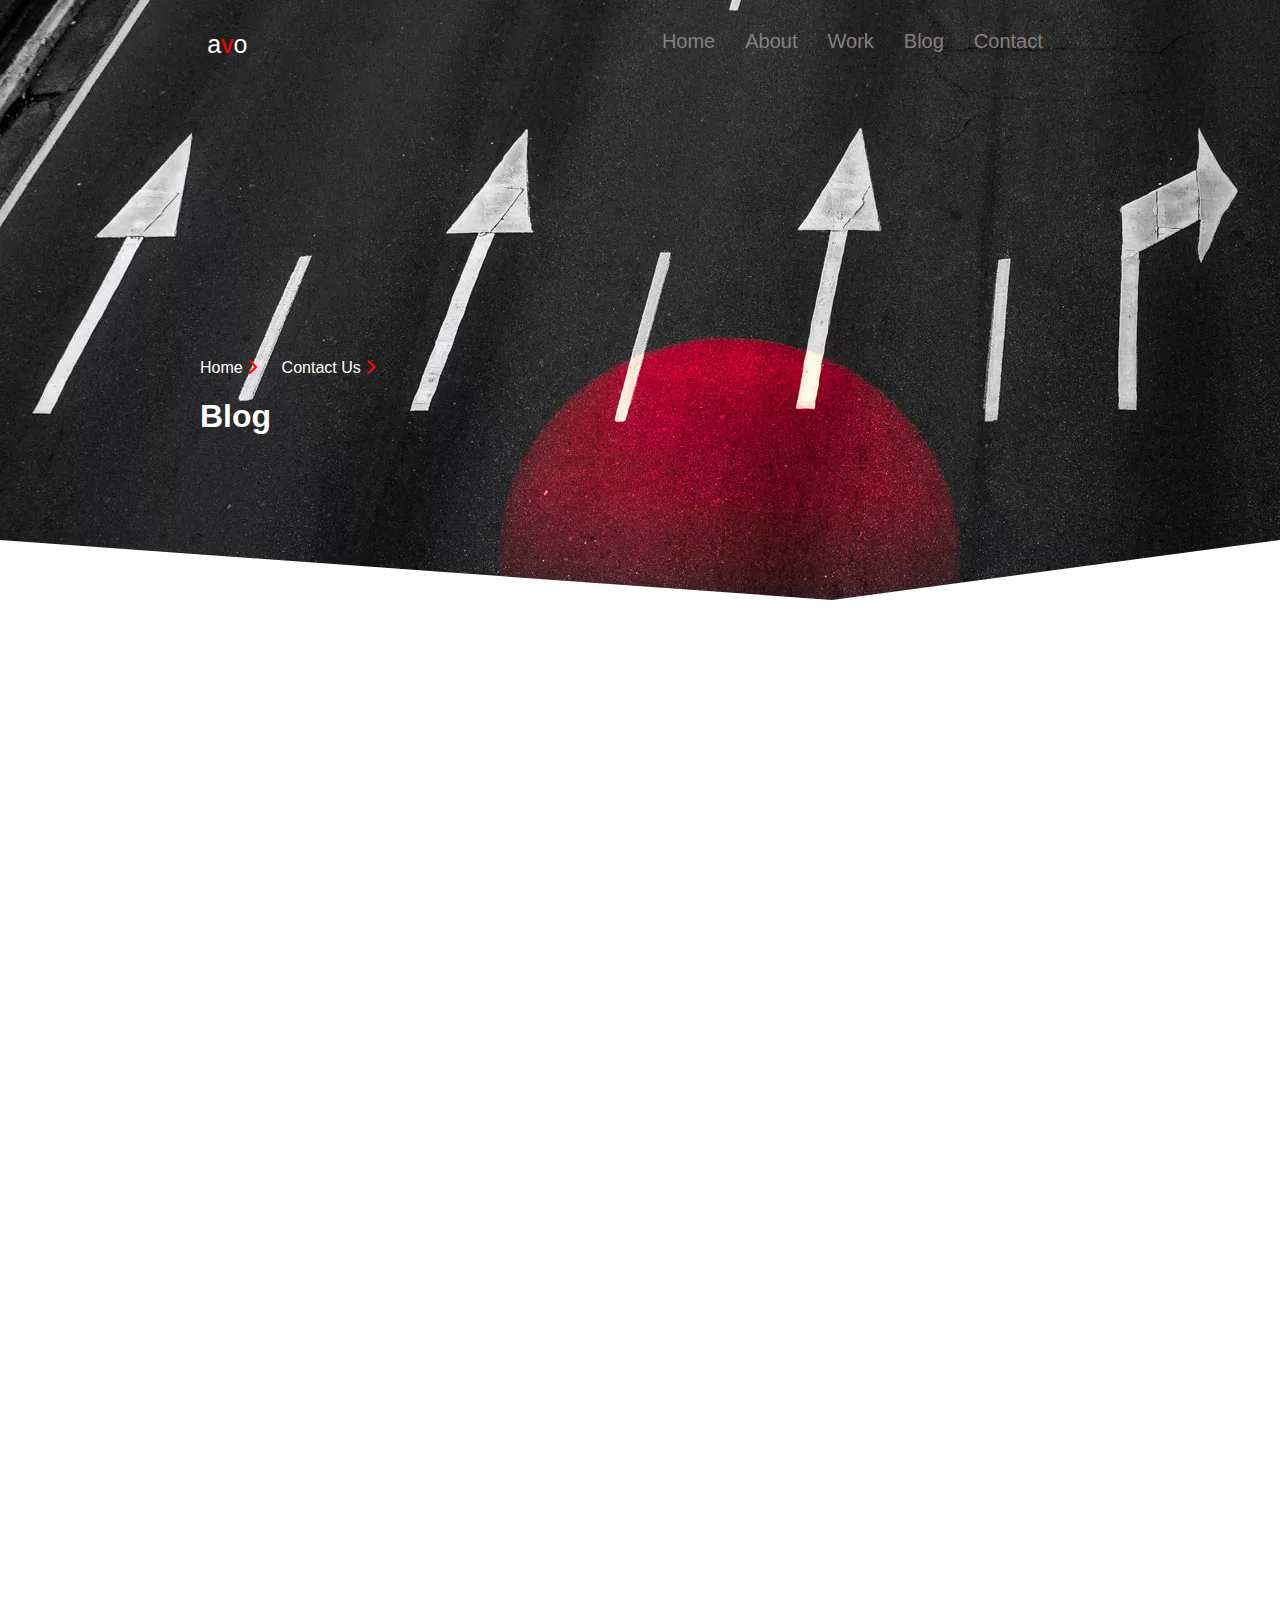
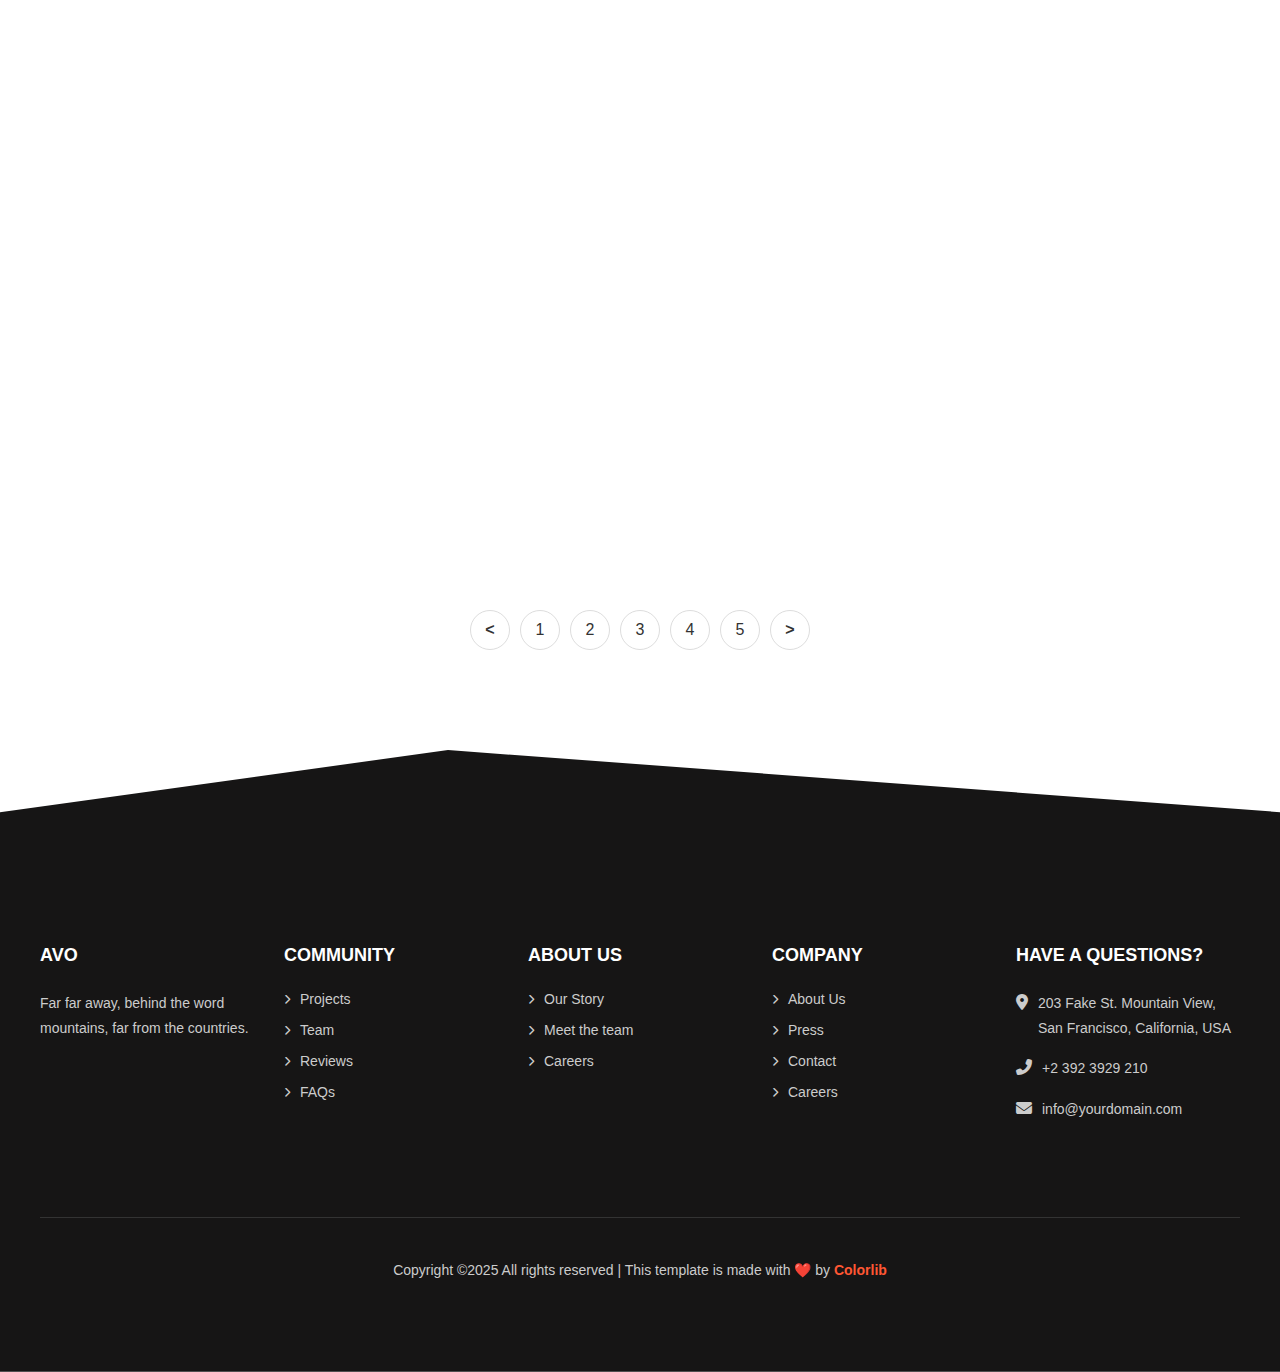
<file: blog.html>
<!DOCTYPE html>
<html lang="en">
<head>
    <meta charset="UTF-8">
    <meta name="viewport" content="width=device-width, initial-scale=1.0">
    <title>Blog</title>
    <link rel="stylesheet" href="blog-style.css">
    <link rel="stylesheet" href="https://cdnjs.cloudflare.com/ajax/libs/font-awesome/6.7.2/css/all.min.css">
</head>
<body>
   <nav>
  <div class="navigation">
    <div class="navigation-first">
      <div class="logo">a<span>v</span>o</div>

      <!-- Hamburger Menu -->
      <div class="menu-toggle" id="mobile-menu">
        <span class="bar"></span>
        <span class="bar"></span>
        <span class="bar"></span>
      </div>

      <!-- Navigation Links -->
      <div class="navi-bar" id="navi-bar-links">
        <a href="index.html">Home</a>
        <a href="about..html">About</a>
        <a href="wok.html">Work</a>
        <a href="blog.html">Blog</a>
        <a href="contact.html">Contact</a>
      </div>
    </div>

    <div class="image-overlay">
      <div class="nav2">
        <a href="index.html" class="fade-in-up">Home <i class="fas fa-chevron-right" style="color: red;"></i></a>
        <a href="about..html" class="fade-in-up">Contact Us <i class="fas fa-chevron-right" style="color: red;"></i></a>
      </div>
      <h1 class="fade-in-up">Blog</h1>
    </div>
  </div>
</nav>

<script>
  const mobileMenu = document.getElementById("mobile-menu");
  const navLinks = document.getElementById("navi-bar-links");

  mobileMenu.addEventListener("click", () => {
    navLinks.classList.toggle("show");
  });
</script>



    


<div class="blog-main-section">
    <div class="blog-section fade-in-up">

    <div class="first-blog">
        <h2>Amplify your blockchain team</h2>
        <img src="image_1.jpg" alt="">
        <h3>June 01, 2020 Admin <i class="fa-solid fa-comment"></i> 3</h3>
        <p>Far far away, behind the word mountains, far from the countries Vokalia and Consonantia.</p>
    </div>
     <div class="first-blog">
        <h2>Amplify your blockchain team</h2>
        <img src="image_2.jpg" alt="">
        <h3>June 01, 2020 Admin <i class="fa-solid fa-comment"></i> 3</h3>
        <p>Far far away, behind the word mountains, far from the countries Vokalia and Consonantia.</p>
    </div>
     <div class="first-blog">
        <h2>Amplify your blockchain team</h2>
        <img src="image_3.jpg" alt="">
        <h3>June 01, 2020 Admin <i class="fa-solid fa-comment"></i> 3</h3>
        <p>Far far away, behind the word mountains, far from the countries Vokalia and Consonantia.</p>
    </div>
     <div class="first-blog">
        <h2>Amplify your blockchain team</h2>
        <img src="image_4.jpg" alt="">
        <h3>June 01, 2020 Admin <i class="fa-solid fa-comment"></i> 3</h3>
        <p>Far far away, behind the word mountains, far from the countries Vokalia and Consonantia.</p>
    </div>
    </div>


<div class="blog-section fade-in-up">

    <div class="first-blog">
        <h2>Amplify your blockchain team</h2>
        <img src="image_1.jpg" alt="">
        <h3>June 01, 2020 Admin <i class="fa-solid fa-comment"></i> 3</h3>
        <p>Far far away, behind the word mountains, far from the countries Vokalia and Consonantia.</p>
    </div>
     <div class="first-blog">
        <h2>Amplify your blockchain team</h2>
        <img src="image_2.jpg" alt="">
        <h3>June 01, 2020 Admin <i class="fa-solid fa-comment"></i> 3</h3>
        <p>Far far away, behind the word mountains, far from the countries Vokalia and Consonantia.</p>
    </div>
     <div class="first-blog">
        <h2>Amplify your blockchain team</h2>
        <img src="image_3.jpg" alt="">
        <h3>June 01, 2020 Admin <i class="fa-solid fa-comment"></i> 3</h3>
        <p>Far far away, behind the word mountains, far from the countries Vokalia and Consonantia.</p>
    </div>
     <div class="first-blog">
        <h2>Amplify your blockchain team</h2>
        <img src="image_4.jpg" alt="">
        <h3>June 01, 2020 Admin <i class="fa-solid fa-comment"></i> 3</h3>
        <p>Far far away, behind the word mountains, far from the countries Vokalia and Consonantia.</p>
    </div>
    </div></div>
    
 <div class="pagination">
            <button class="pagination-btn arrow">&lt;</button>
            <button class="pagination-btn">1</button>
            <button class="pagination-btn">2</button>
            <button class="pagination-btn">3</button>
            <button class="pagination-btn">4</button>
            <button class="pagination-btn">5</button>
            <button class="pagination-btn arrow">&gt;</button>
        </div>        

  <footer class="footer">
        <div class="container">
            <div class="footer-sections">
                <div class="footer-section about-avo">
                    <h2>avo</h2>
                    <p>Far far away, behind the word mountains, far from the countries.</p>
                    <div class="social-icons">
                        <a href="#" class="social-icon fade-in-up" ><i class="fab fa-twitter"></i></a>
                        <a href="#" class="social-icon fade-in-up"><i class="fab fa-facebook-f"></i></a>
                        <a href="#" class="social-icon fade-in-up"><i class="fab fa-instagram"></i></a>
                    </div>
                </div>
                <div class="footer-section">
                    <h2>Community</h2>
                    <ul>
                        <li><a href="#"><i class="fas fa-chevron-right"></i> Projects</a></li>
                        <li><a href="#"><i class="fas fa-chevron-right"></i> Team</a></li>
                        <li><a href="#"><i class="fas fa-chevron-right"></i> Reviews</a></li>
                        <li><a href="#"><i class="fas fa-chevron-right"></i> FAQs</a></li>
                    </ul>
                </div>
                <div class="footer-section">
                    <h2>About Us</h2>
                    <ul>
                        <li><a href="#"><i class="fas fa-chevron-right"></i> Our Story</a></li>
                        <li><a href="#"><i class="fas fa-chevron-right"></i> Meet the team</a></li>
                        <li><a href="#"><i class="fas fa-chevron-right"></i> Careers</a></li>
                    </ul>
                </div>
                <div class="footer-section">
                    <h2>Company</h2>
                    <ul>
                        <li><a href="#"><i class="fas fa-chevron-right"></i> About Us</a></li>
                        <li><a href="#"><i class="fas fa-chevron-right"></i> Press</a></li>
                        <li><a href="#"><i class="fas fa-chevron-right"></i> Contact</a></li>
                        <li><a href="#"><i class="fas fa-chevron-right"></i> Careers</a></li>
                    </ul>
                </div>
                <div class="footer-section contact-info">
                    <h2>Have a Questions?</h2>
                    <p><i class="fas fa-map-marker-alt"></i> 203 Fake St. Mountain View, San Francisco, California, USA</p>
                    <p><i class="fas fa-phone-alt"></i> +2 392 3929 210</p>
                    <p><i class="fas fa-envelope"></i> info@yourdomain.com</p>
                </div>
            </div>
            <div class="footer-bottom">
                <p>Copyright ©2025 All rights reserved | This template is made with ❤️ by <a href="#" class="colorlib-link">Colorlib</a></p>
            </div>
        </div>
    </footer>



    <script>
    document.addEventListener('DOMContentLoaded', function() {
        const faders = document.querySelectorAll('.fade-in-up');

        const appearOptions = {
            threshold: 0.1, // Element is 10% visible
            rootMargin: "0px 0px -50px 0px" // Start animation slightly before it enters viewport fully
        };

        const appearOnScroll = new IntersectionObserver(function(entries, appearOnScroll) {
            entries.forEach(entry => {
                if (!entry.isIntersecting) {
                    return;
                } else {
                    entry.target.classList.add('appear');
                    appearOnScroll.unobserve(entry.target); // Stop observing once animated
                }
            });
        }, appearOptions);

        faders.forEach(fader => {
            appearOnScroll.observe(fader);
        });
    });
</script>

    </body>
</html>
</file>
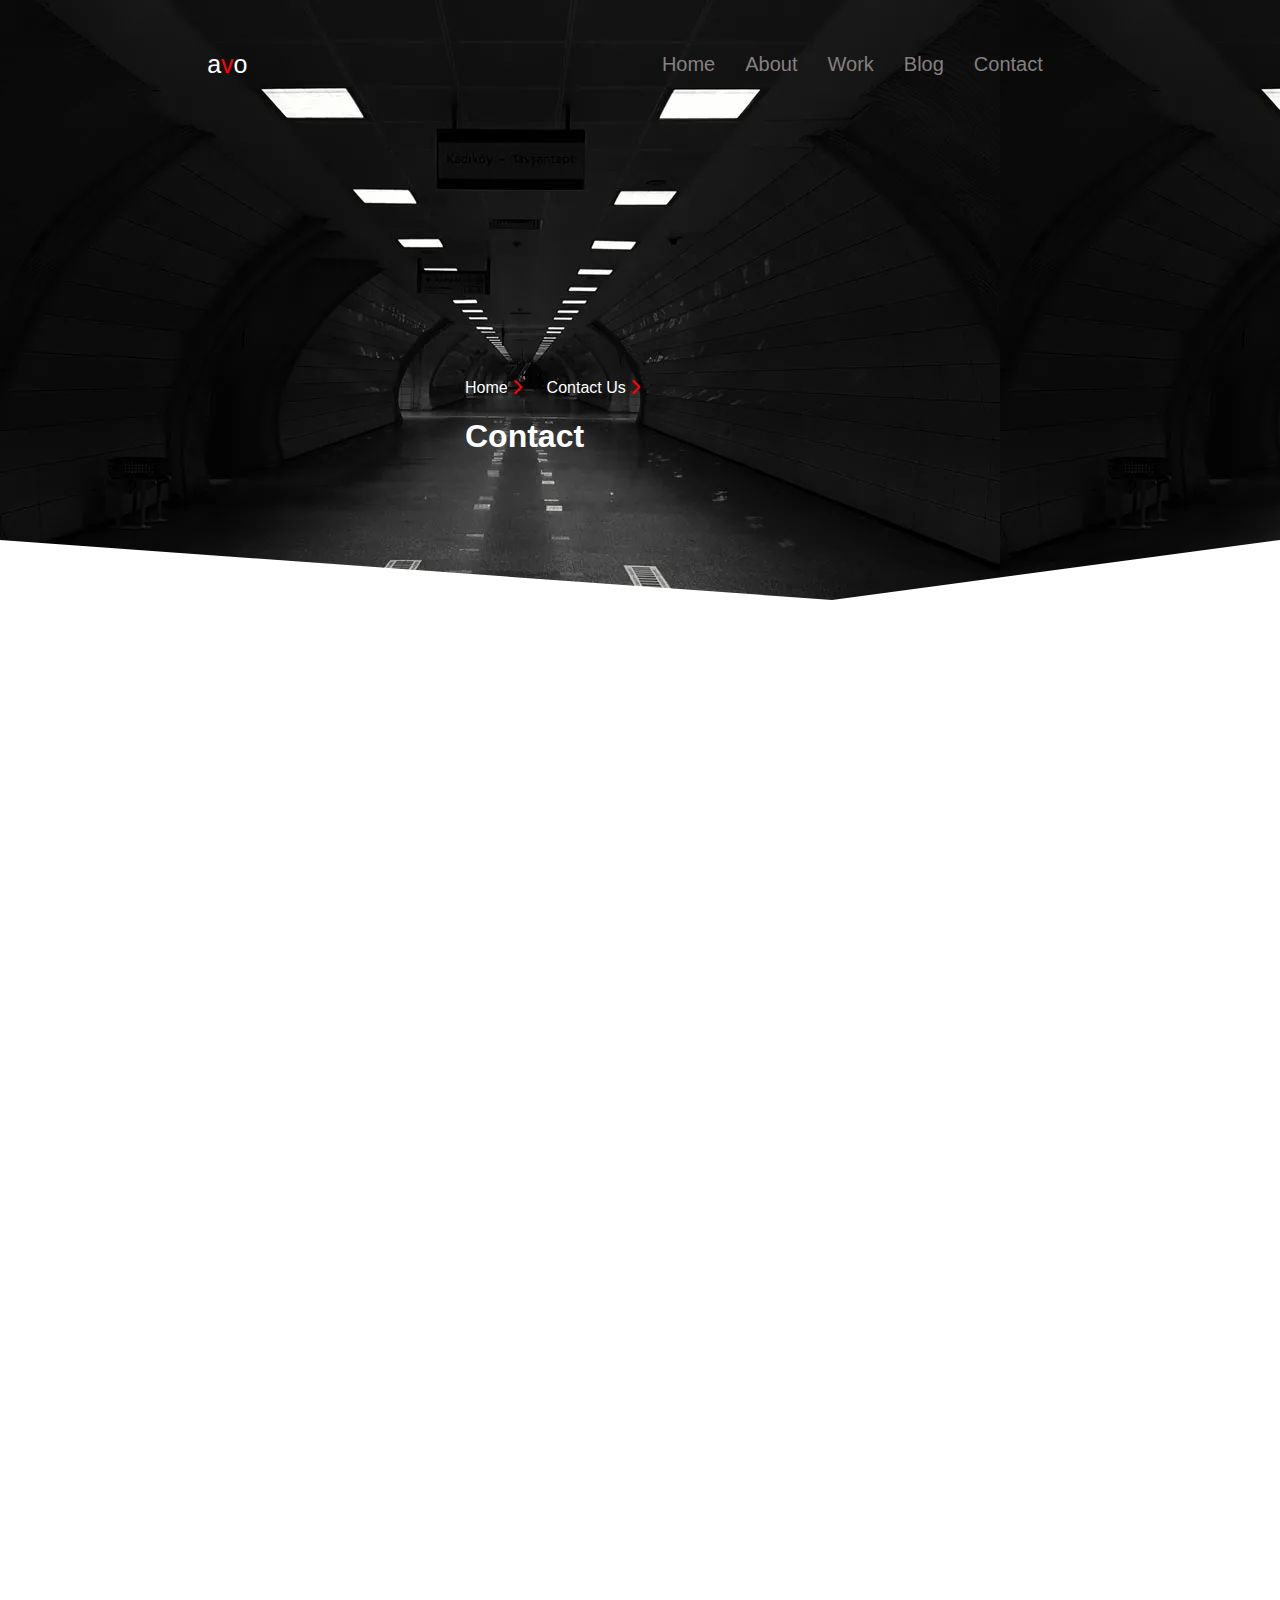
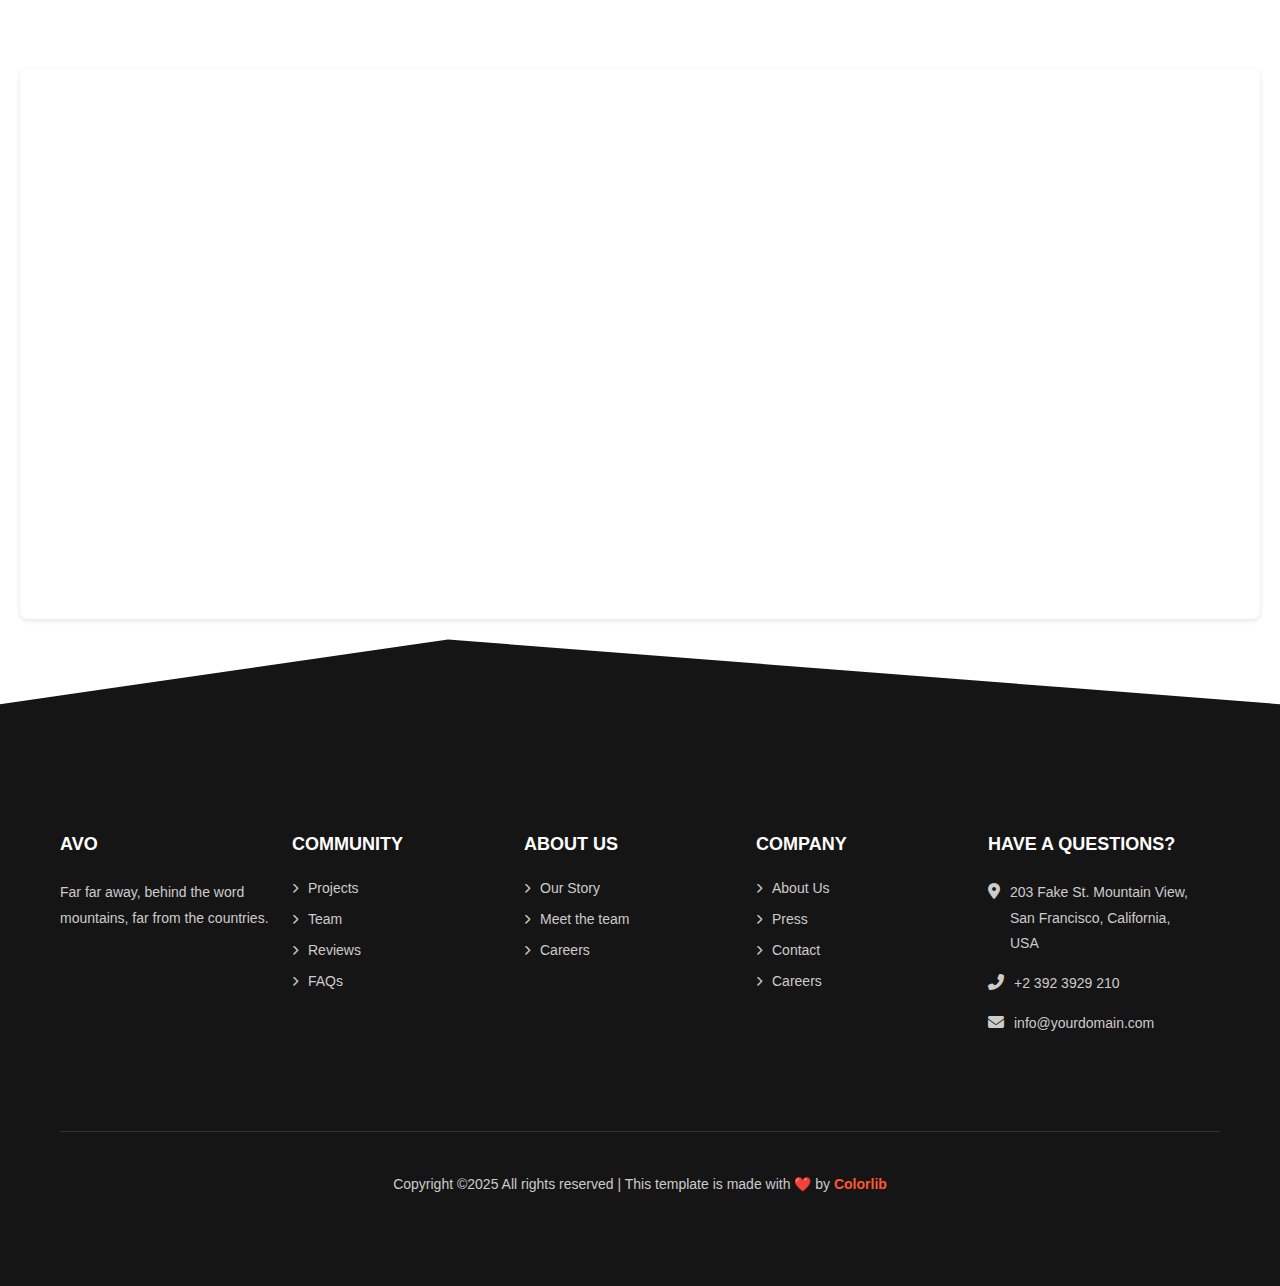
<file: contact.html>
<!DOCTYPE html>
<html lang="en">
<head>
    <meta charset="UTF-8">
    <meta name="viewport" content="width=device-width, initial-scale=1.0">
    <title>Contact</title>
    <link rel="stylesheet" href="contact-style.css">
    <link rel="stylesheet" href="https://cdnjs.cloudflare.com/ajax/libs/font-awesome/6.7.2/css/all.min.css">
</head>
<body>
   <nav>
  <div class="navigation">
    <div class="navigation-first">
      <div class="logo">a<span>v</span>o</div>

      <!-- Hamburger Menu -->
      <div class="menu-toggle" id="mobile-menu">
        <span class="bar"></span>
        <span class="bar"></span>
        <span class="bar"></span>
      </div>

      <!-- Navigation Links -->
      <div class="navi-bar" id="navi-bar-links">
        <a href="index.html">Home</a>
        <a href="about..html">About</a>
        <a href="wok.html">Work</a>
        <a href="blog.html">Blog</a>
        <a href="contact.html">Contact</a>
      </div>
    </div>

    <div class="image-overlay">
      <div class="nav2">
        <a href="index.html" class="fade-in-up">Home <i class="fas fa-chevron-right" style="color: red;"></i></a>
        <a href="about..html" class="fade-in-up">Contact Us <i class="fas fa-chevron-right" style="color: red;"></i></a>
      </div>
      <h1 class="fade-in-up">Contact</h1>
    </div>
  </div>
</nav>


<script>
  const mobileMenu = document.getElementById("mobile-menu");
  const navLinks = document.getElementById("navi-bar-links");

  mobileMenu.addEventListener("click", () => {
    navLinks.classList.toggle("show");
  });
</script>

 <div class="container-first ">
        <header class="header fade-in-up">
            <h2>HAVE A PROJECT?</h2>
            <p class="fade-in-up">Far far away, behind the word mountains, far from the countries Vokalia and Consonantia</p>
        </header>

        <section class="contact-section">
            <div class="contact-form-container">
                <form class="contact-form fade-in-up">
                    <div class="form-row">
                        <input type="text" placeholder="Your Name" class="input-field">
                        <input type="email" placeholder="Your Email" class="input-field">
                    </div>
                    <input type="text" placeholder="Subject" class="input-field full-width">
                    <textarea placeholder="Message" class="input-field full-width message-field"></textarea>
                    <button type="submit" class="send-message-btn">Send Message</button>
                </form>
            </div>

            <div class="contact-info-container">
                <div class="contact-item fade-in-up">
                    <div class="icon-circle"><i class="fas fa-map-marker-alt"></i></div>
                    <div class="info-text">
                        <span>Address:</span>
                        198 West 21th Street, Suite
                        721 New York NY 10016
                    </div>
                </div>
                <div class="contact-item fade-in-up">
                    <div class="icon-circle"><i class="fas fa-phone-alt"></i></div>
                    <div class="info-text">
                        <span>Phone:</span>
                        + 1235 2355 98
                    </div>
                </div>
                <div class="contact-item fade-in-up">
                    <div class="icon-circle"><i class="fas fa-envelope"></i></div>
                    <div class="info-text">
                        <span>Email:</span>
                        info@yoursite.com
                    </div>
                </div>
                <div class="contact-item fade-in-up">
                    <div class="icon-circle"><i class="fas fa-globe"></i></div>
                    <div class="info-text">
                        <span>Website:</span>
                        yoursite.com
                    </div>
                </div>
            </div>
        </section>

        <section class="map-section">
            <div class="map-placeholder">
<iframe src="https://www.google.com/maps/embed?pb=..." width="800" height="450" style="border:0;" allowfullscreen="" loading="lazy" referrerpolicy="no-referrer-when-downgrade"></iframe>
            </div>
        </section>
    </div>

 
        

  <footer class="footer">
        <div class="container">
            <div class="footer-sections">
                <div class="footer-section about-avo">
                    <h2>avo</h2>
                    <p>Far far away, behind the word mountains, far from the countries.</p>
                    <div class="social-icons">
                        <a href="#" class="social-icon fade-in-up "><i class="fab fa-twitter"></i></a>
                        <a href="#" class="social-icon fade-in-up "><i class="fab fa-facebook-f"></i></a>
                        <a href="#" class="social-icon fade-in-up"><i class="fab fa-instagram"></i></a>
                    </div>
                </div>
                <div class="footer-section">
                    <h2>Community</h2>
                    <ul>
                        <li><a href="#"><i class="fas fa-chevron-right"></i> Projects</a></li>
                        <li><a href="#"><i class="fas fa-chevron-right"></i> Team</a></li>
                        <li><a href="#"><i class="fas fa-chevron-right"></i> Reviews</a></li>
                        <li><a href="#"><i class="fas fa-chevron-right"></i> FAQs</a></li>
                    </ul>
                </div>
                <div class="footer-section">
                    <h2>About Us</h2>
                    <ul>
                        <li><a href="#"><i class="fas fa-chevron-right"></i> Our Story</a></li>
                        <li><a href="#"><i class="fas fa-chevron-right"></i> Meet the team</a></li>
                        <li><a href="#"><i class="fas fa-chevron-right"></i> Careers</a></li>
                    </ul>
                </div>
                <div class="footer-section">
                    <h2>Company</h2>
                    <ul>
                        <li><a href="#"><i class="fas fa-chevron-right"></i> About Us</a></li>
                        <li><a href="#"><i class="fas fa-chevron-right"></i> Press</a></li>
                        <li><a href="#"><i class="fas fa-chevron-right"></i> Contact</a></li>
                        <li><a href="#"><i class="fas fa-chevron-right"></i> Careers</a></li>
                    </ul>
                </div>
                <div class="footer-section contact-info">
                    <h2>Have a Questions?</h2>
                    <p><i class="fas fa-map-marker-alt"></i> 203 Fake St. Mountain View, San Francisco, California, USA</p>
                    <p><i class="fas fa-phone-alt"></i> +2 392 3929 210</p>
                    <p><i class="fas fa-envelope"></i> info@yourdomain.com</p>
                </div>
            </div>
            <div class="footer-bottom">
                <p>Copyright ©2025 All rights reserved | This template is made with ❤️ by <a href="#" class="colorlib-link">Colorlib</a></p>
            </div>
        </div>
    </footer>


 <script>
    document.addEventListener('DOMContentLoaded', function() {
        const faders = document.querySelectorAll('.fade-in-up');

        const appearOptions = {
            threshold: 0.1, // Element is 10% visible
            rootMargin: "0px 0px -50px 0px" // Start animation slightly before it enters viewport fully
        };

        const appearOnScroll = new IntersectionObserver(function(entries, appearOnScroll) {
            entries.forEach(entry => {
                if (!entry.isIntersecting) {
                    return;
                } else {
                    entry.target.classList.add('appear');
                    appearOnScroll.unobserve(entry.target); // Stop observing once animated
                }
            });
        }, appearOptions);

        faders.forEach(fader => {
            appearOnScroll.observe(fader);
        });
    });
</script>


    </body>
</html>
</file>
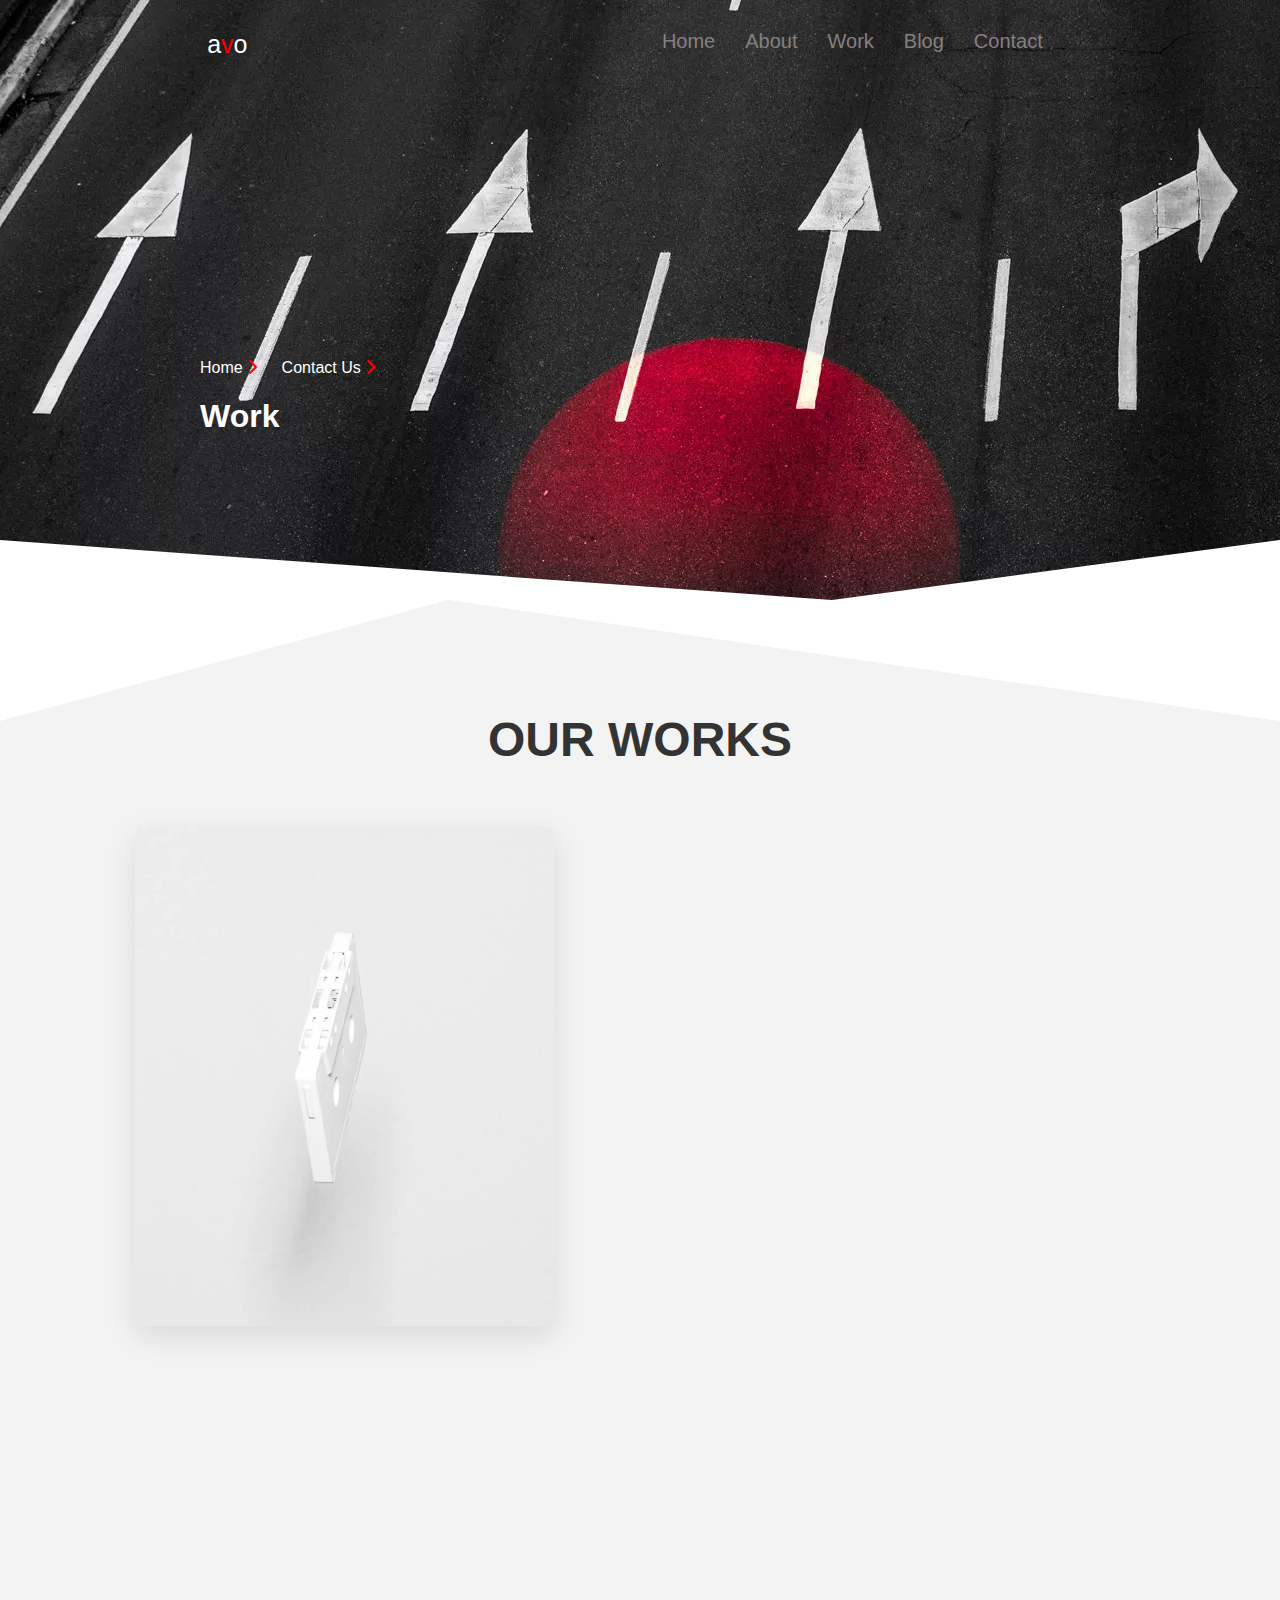
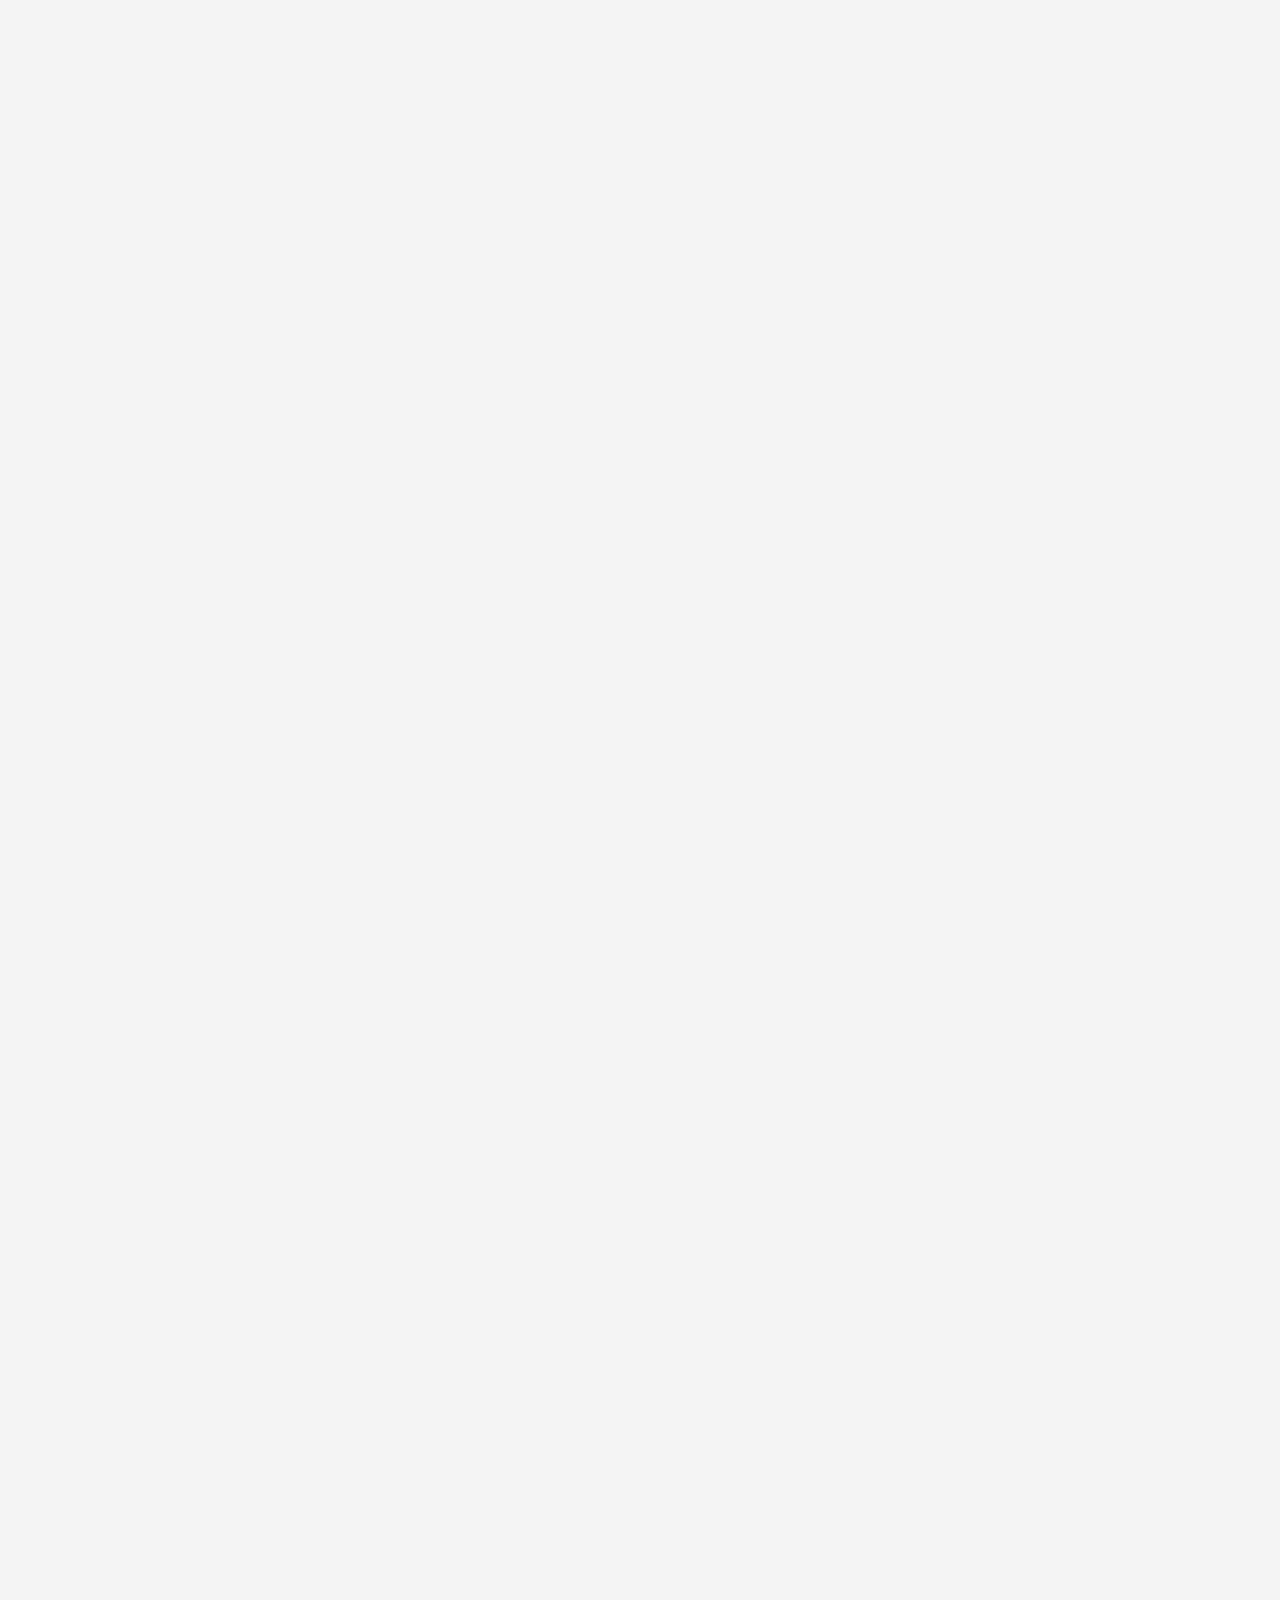
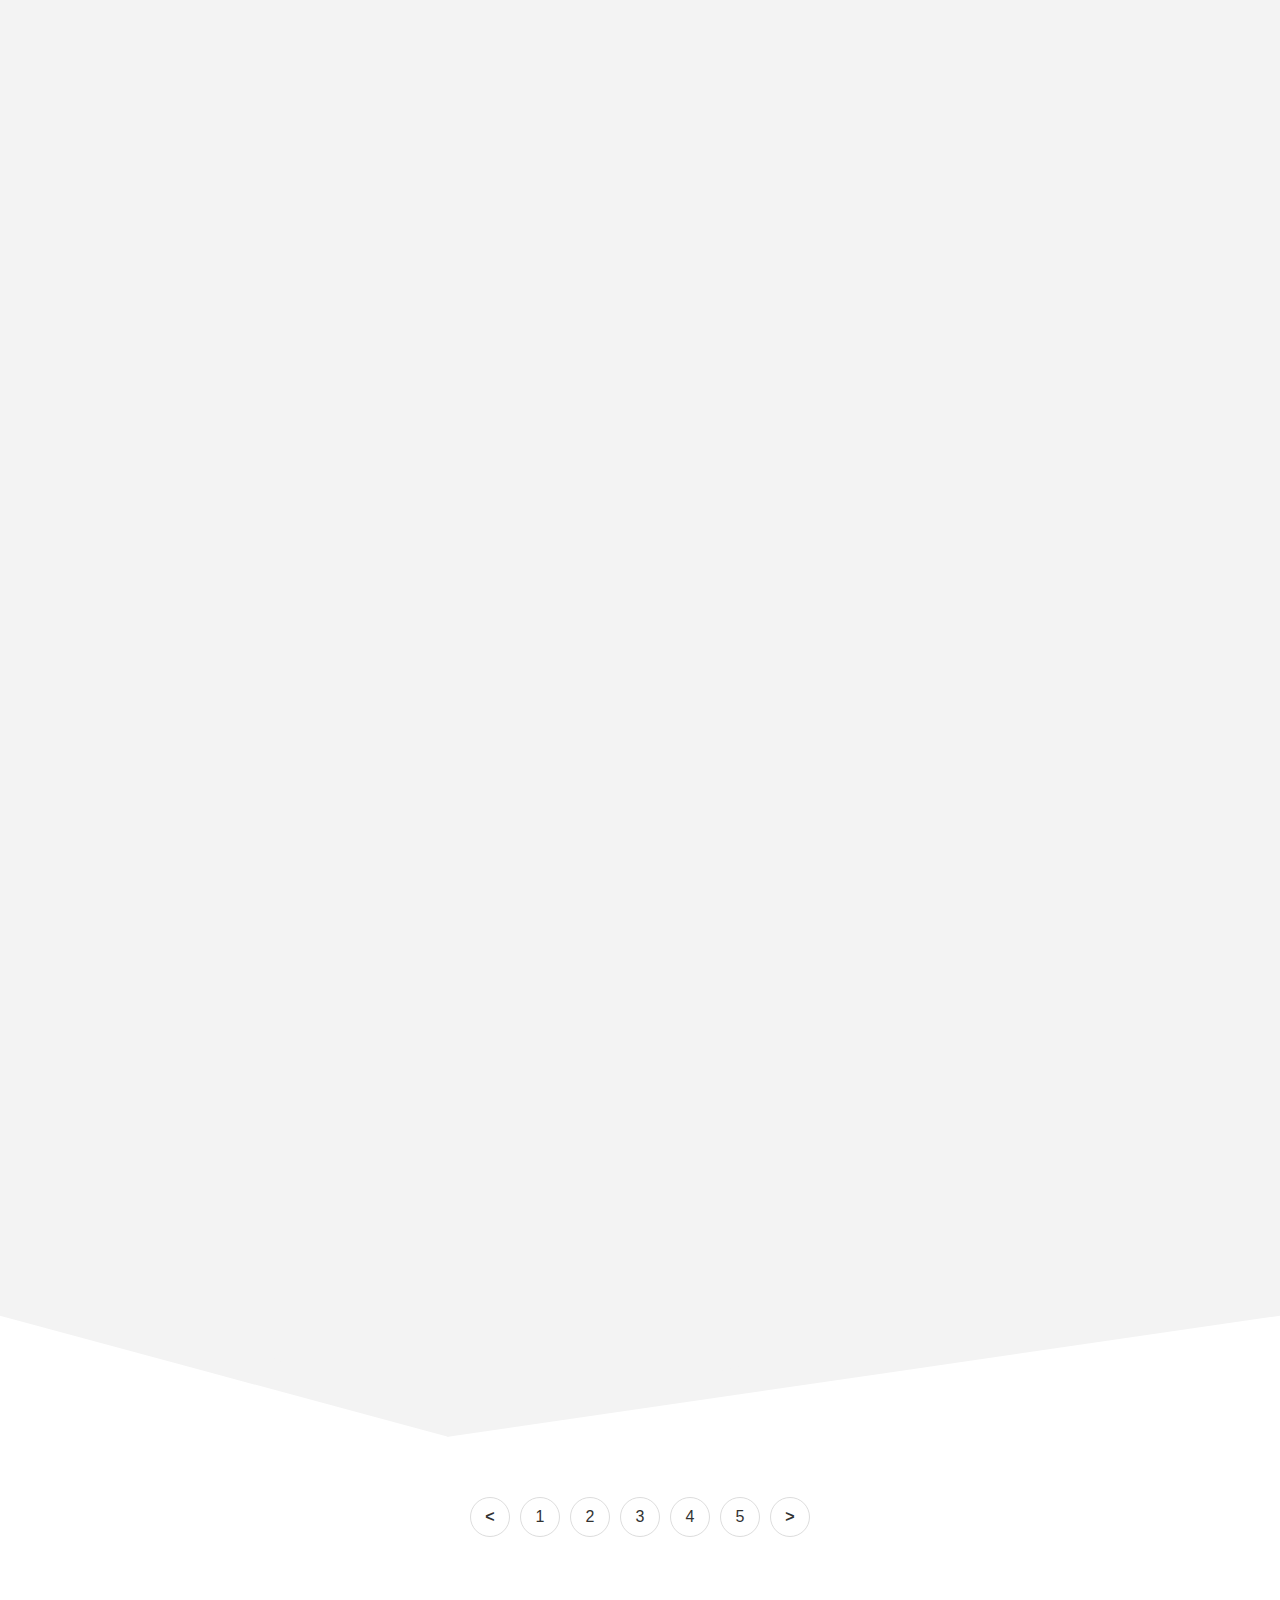
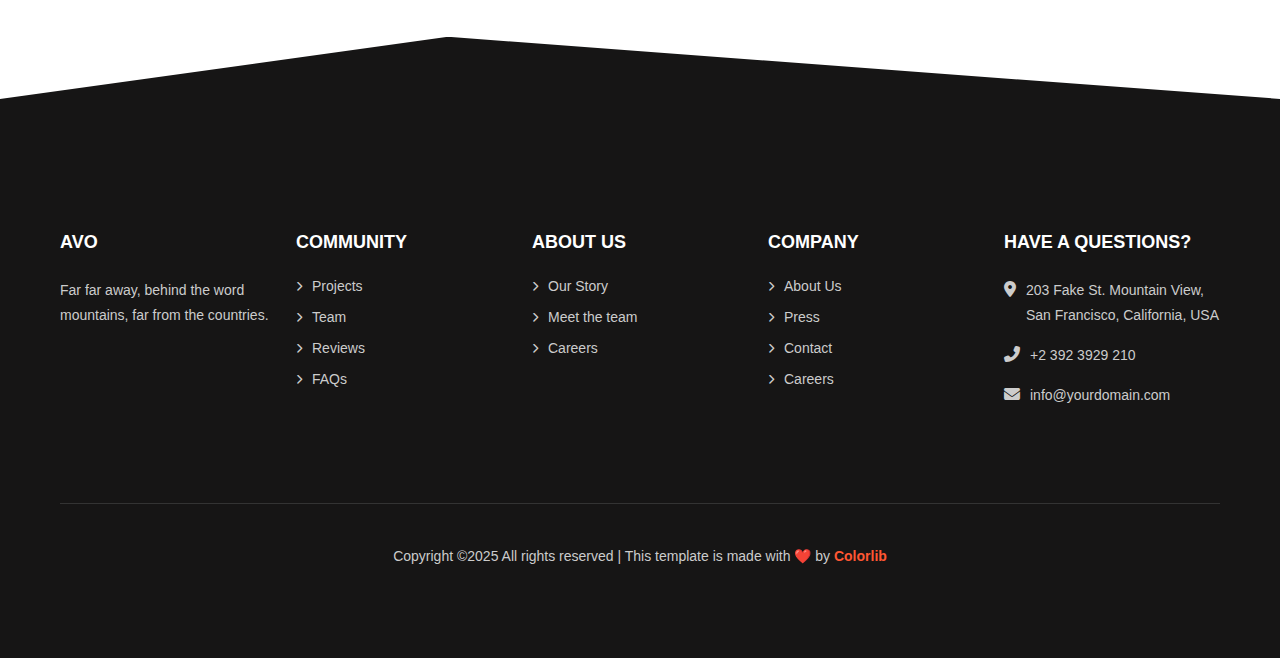
<file: wok.html>
<!DOCTYPE html>
<html lang="en">
<head>
    <meta charset="UTF-8">
    <meta name="viewport" content="width=device-width, initial-scale=1.0">
    <title>Work</title>
    <link rel="stylesheet" href="work-style.css">
    <link rel="stylesheet" href="https://cdnjs.cloudflare.com/ajax/libs/font-awesome/6.7.2/css/all.min.css">
</head>
<body>
    <nav>
  <div class="navigation">
    <div class="navigation-first">
      <div class="logo">a<span>v</span>o</div>

      <!-- Hamburger Menu -->
      <div class="menu-toggle" id="mobile-menu">
        <span class="bar"></span>
        <span class="bar"></span>
        <span class="bar"></span>
      </div>

      <!-- Navigation Links -->
      <div class="navi-bar" id="navi-bar-links">
        <a href="index.html">Home</a>
        <a href="about..html">About</a>
        <a href="wok.html">Work</a>
        <a href="blog.html">Blog</a>
        <a href="contact.html">Contact</a>
      </div>
    </div>

    <div class="image-overlay">
      <div class="nav2">
        <a href="index.html" class="fade-in-up">Home <i class="fas fa-chevron-right" style="color: red;"></i></a>
        <a href="about..html" class="fade-in-up">Contact Us <i class="fas fa-chevron-right" style="color: red;"></i></a>
      </div>
      <h1 class="fade-in-up">Work</h1>
    </div>
  </div>
</nav>
<script>
  const mobileMenu = document.getElementById("mobile-menu");
  const navLinks = document.getElementById("navi-bar-links");

  mobileMenu.addEventListener("click", () => {
    navLinks.classList.toggle("show");
  });
</script>

    <div class="work-station">
        <h1 class="fade-in-up">OUR WORKS</h1>
        
      <div class="card-main-container ">
            <img src="work-1.jpg" alt="" height="600px" width="420px">

        <div class="card-container fade-in-up">
        <div class="blog-card">
            <span class="category">Web Design</span>
            <h2 class="title">Cassette tape</h2>
            <p class="description">Far far away, behind the word mountains, far from the countries Vokalia and Consonantia, there live the blind texts.</p>

            <div class="author-info">
                <img src="Prince.jpg" alt="Jamie Jonson's avatar" class="author-avatar">
                <div class="author-details">
                    <span class="author-name">Jamie Jonson</span>
                    <span class="author-website">avo.com</span>
                </div>
            </div>

            <button class="view-portfolio-button">VIEW PORTFOLIO</button>
        </div>
     </div>
      </div>
        

      
        
      <div class="card-main-container fade-in-up">

        <div class="left-align  card-container">
        <div class="blog-card">
            <span class="category">Application</span>
            <h2 class="title">Miniwall Clock</h2>
            <p class="description">Far far away, behind the word mountains, far from the countries Vokalia and Consonantia, there live the blind texts.</p>

            <div class="author-info" style="display: flex; justify-content: right;" >
                <img src="Prince.jpg" alt="Jamie Jonson's avatar" class="author-avatar">
                <div class="author-details">
                    <span class="author-name" >Jamie Jonson</span>
                    <span class="author-website">avo.com</span>
                </div>
            </div>

            <button class="view-portfolio-button"style="display: flex; justify-content: right;">VIEW PORTFOLIO</button>
        </div>
     </div>
                 <img src="work-2.jpg" alt="" height="600px" width="420px" >

      </div>



       <div class="card-main-container fade-in-up">
                 <img src="work-3.jpg" alt="" height="600px" width="420px">

        <div class="card-container">
        <div class="blog-card">
            <span class="category">UI/UX Design</span>
            <h2 class="title">Avo Portfolio Agency</h2>
            <p class="description">Far far away, behind the word mountains, far from the countries Vokalia and Consonantia, there live the blind texts.</p>

            <div class="author-info">
                <img src="Prince.jpg" alt="Jamie Jonson's avatar" class="author-avatar">
                <div class="author-details">
                    <span class="author-name">Jamie Jonson</span>
                    <span class="author-website">avo.com</span>
                </div>
            </div>

            <button class="view-portfolio-button">VIEW PORTFOLIO</button>
        </div>
     </div>

      </div>


       <div class="card-main-container fade-in-up">

        <div class="left-align  card-container">
        <div class="blog-card">
            <span class="category">Web Development</span>
            <h2 class="title">Hand Writing</h2>
            <p class="description">Far far away, behind the word mountains, far from the countries Vokalia and Consonantia, there live the blind texts.</p>

            <div class="author-info"style="display: flex; justify-content: right;">
                <img src="Prince.jpg" alt="Jamie Jonson's avatar" class="author-avatar">
                <div class="author-details">
                    <span class="author-name">Jamie Jonson</span>
                    <span class="author-website">avo.com</span>
                </div>
            </div>

            <button class="view-portfolio-button"style="display: flex; justify-content: right;">VIEW PORTFOLIO</button>
        </div>
     </div>
                 <img src="work-4.jpg" alt="" height="600px" width="420px">

      </div>


       <div class="card-main-container fade-in-up">
                 <img src="work-5.jpg" alt="" height="600px" width="420px">

        <div class="card-container">
        <div class="blog-card">
            <span class="category">Illustration</span>
            <h2 class="title">Keyboard</h2>
            <p class="description">Far far away, behind the word mountains, far from the countries Vokalia and Consonantia, there live the blind texts.</p>

            <div class="author-info">
                <img src="Prince.jpg" alt="Jamie Jonson's avatar" class="author-avatar">
                <div class="author-details">
                    <span class="author-name">Jamie Jonson</span>
                    <span class="author-website">avo.com</span>
                </div>
            </div>

            <button class="view-portfolio-button">VIEW PORTFOLIO</button>
        </div>
     </div>

      </div>


       <div class="card-main-container fade-in-up">

        <div class="left-align card-container">

        <div class="blog-card">
            <span class="category">Web Development</span>
            <h2 class="title">Spiral</h2>
            <p class="description">Far far away, behind the word mountains, far from the countries Vokalia and Consonantia, there live the blind texts.</p>

            <div class="author-info"style="display: flex; justify-content: right;">
                <img src="Prince.jpg" alt="Jamie Jonson's avatar" class="author-avatar">
                <div class="author-details">
                    <span class="author-name">Jamie Jonson</span>
                    <span class="author-website">avo.com</span>
                </div>
            </div>

            <button class="view-portfolio-button" style="display: flex; justify-content: right;">VIEW PORTFOLIO</button>
        </div>
     </div>
                 <img src="work-6.jpg" alt="" height="600px" width="420px">

      </div>

    </div>

      <div class="pagination">
            <button class="pagination-btn arrow">&lt;</button>
            <button class="pagination-btn">1</button>
            <button class="pagination-btn">2</button>
            <button class="pagination-btn">3</button>
            <button class="pagination-btn">4</button>
            <button class="pagination-btn">5</button>
            <button class="pagination-btn arrow">&gt;</button>
        </div>
    
  <footer class="footer">
        <div class="container">
            <div class="footer-sections">
                <div class="footer-section about-avo">
                    <h2>avo</h2>
                    <p>Far far away, behind the word mountains, far from the countries.</p>
                    <div class="social-icons">
                        <a href="#" class="social-icon  fade-in-up"><i class="fab fa-twitter"></i></a>
                        <a href="#" class="social-icon fade-in-up"><i class="fab fa-facebook-f"></i></a>
                        <a href="#" class="social-icon fade-in-up"><i class="fab fa-instagram"></i></a>
                    </div>
                </div>
                <div class="footer-section">
                    <h2>Community</h2>
                    <ul>
                        <li><a href="#"><i class="fas fa-chevron-right"></i> Projects</a></li>
                        <li><a href="#"><i class="fas fa-chevron-right"></i> Team</a></li>
                        <li><a href="#"><i class="fas fa-chevron-right"></i> Reviews</a></li>
                        <li><a href="#"><i class="fas fa-chevron-right"></i> FAQs</a></li>
                    </ul>
                </div>
                <div class="footer-section">
                    <h2>About Us</h2>
                    <ul>
                        <li><a href="#"><i class="fas fa-chevron-right"></i> Our Story</a></li>
                        <li><a href="#"><i class="fas fa-chevron-right"></i> Meet the team</a></li>
                        <li><a href="#"><i class="fas fa-chevron-right"></i> Careers</a></li>
                    </ul>
                </div>
                <div class="footer-section">
                    <h2>Company</h2>
                    <ul>
                        <li><a href="#"><i class="fas fa-chevron-right"></i> About Us</a></li>
                        <li><a href="#"><i class="fas fa-chevron-right"></i> Press</a></li>
                        <li><a href="#"><i class="fas fa-chevron-right"></i> Contact</a></li>
                        <li><a href="#"><i class="fas fa-chevron-right"></i> Careers</a></li>
                    </ul>
                </div>
                <div class="footer-section contact-info">
                    <h2>Have a Questions?</h2>
                    <p><i class="fas fa-map-marker-alt"></i> 203 Fake St. Mountain View, San Francisco, California, USA</p>
                    <p><i class="fas fa-phone-alt"></i> +2 392 3929 210</p>
                    <p><i class="fas fa-envelope"></i> info@yourdomain.com</p>
                </div>
            </div>
            <div class="footer-bottom">
                <p>Copyright ©2025 All rights reserved | This template is made with ❤️ by <a href="#" class="colorlib-link">Colorlib</a></p>
            </div>
        </div>
    </footer>


    <script>
    document.addEventListener('DOMContentLoaded', function() {
        const faders = document.querySelectorAll('.fade-in-up');

        const appearOptions = {
            threshold: 0.1, // Element is 10% visible
            rootMargin: "0px 0px -50px 0px" // Start animation slightly before it enters viewport fully
        };

        const appearOnScroll = new IntersectionObserver(function(entries, appearOnScroll) {
            entries.forEach(entry => {
                if (!entry.isIntersecting) {
                    return;
                } else {
                    entry.target.classList.add('appear');
                    appearOnScroll.unobserve(entry.target); // Stop observing once animated
                }
            });
        }, appearOptions);

        faders.forEach(fader => {
            appearOnScroll.observe(fader);
        });
    });
</script>


    </body>
</html>
</file>
<file: style.css>
body {
    font-family: Arial, sans-serif;
    margin: 0;
    /* Added to prevent horizontal scroll issues */
    overflow-x: hidden;
    /* Ensures padding and border are included in element's total width and height */
    box-sizing: border-box; 
}

/* Global box-sizing for all elements */
*, *::before, *::after {
    box-sizing: inherit;
}
.navigation{
  background-image: url(bg_1.jpg); 
  height: 600px;
  clip-path: polygon(0% 0%, 100% 0%, 100% 90%, 65% 100%, 0% 90%);

}

.navigation-first{
 display: flex;
    justify-content: space-around;


}
.navi-bar{
  display: flex;
  justify-content:space-around;
  color: #333;
  text-decoration: none;
  font-size: 20px;  
  margin-top: 30px;
}
.navi-bar a{
  color: #858080;
  text-decoration: none;
  font-size: 20px;
display: flex;
margin-right: 30px;
}
.navi-bar a:hover{
    color: #a10320;
}
.logo{
  color: white;
  margin-top: 30px;
  font-size: 25px;
}
.logo span{
  color: red;
}
.image-overlay{
  color: white;
    width: 350px;
margin-left: 200px;
margin-top: 100px;
}
.image-overlay h1{
  font-weight: 900;
  font-size: 2rem;
}
.image-overlay button{
  padding: 20px;
  background-color: #a10320;
  color: white;
  border: none;
}

/* Hamburger menu styles */
.menu-toggle {
  display: none;
  flex-direction: column;
  cursor: pointer;
  margin-top: 30px;
}

.bar {
  width: 25px;
  height: 3px;
  background-color: white;
  margin: 4px 0;
  transition: 0.4s;
}

/* Responsive Navbar */
@media (max-width: 768px) {
  .navigation-first {
    flex-direction: row;
    justify-content: space-between;
    padding: 0 20px;
  }

  .logo {
    margin-left: 10px;
  }

  .navi-bar {
    display: none;
    flex-direction: column;
    background-color: rgba(0, 0, 0, 0.95);
    position: absolute;
    top: 70px;
    right: 0;
    width: 50%;
    text-align: center;
    z-index: 999;
    padding: 20px 0;
    padding-left: 10px;
  }

  .navi-bar a {
    margin: 15px 0;
    font-size: 18px;
    color: white;
  }

  .menu-toggle {
    display: flex;
    margin-right: 10px;
  }

  .navi-bar.show {
    display: flex;
  }
}

.header{
    display: flex;
    justify-content: space-between;
}
.project-detail{
    color: #858080;
    margin-right: 15rem;
    margin-top: 8rem;
}
.project-Heading{
    color: #fff;
    text-align: right;
    font-size: 25px;
    font-weight: 800;
    margin-right: 200px;
    border-right: 2px solid red;
    padding: 10px;
    margin-top: 100px;
}
.project-para {
    text-align: right;
    font-size: 20px;
    font-weight: 500;
    margin-right: 200px;
    color: white;
    width: 120px;
}





.services-container {
    align-items: center;
}
.services-container h1{
    text-align: center;
    font-weight: 900;
}


.icons {
    display: flex;
    gap: 40px;
    justify-content: center;
    padding: 20px;
}

.service-item {
    display: flex;
    flex-direction: column;
    align-items: center;
    text-align: center;
}

.service-icon {
    width: 160px;
    height: 100px;
    margin-bottom: 15px;
}

.service-item span {
    font-size: 16px;
    color: #333;
    white-space: nowrap;
    font-weight: 550;
}
.main-blog {
  display: flex;
  justify-content: center;
  align-items: center;
  padding: 60px 20px;
  gap: 10px;
  flex-wrap: wrap;
  margin: auto;
  width: 80%;
  max-width: 1000px;
  font-family: 'Segoe UI', Tahoma, Geneva, Verdana, sans-serif;
}

.first-para {
  flex: 1 1 300px;
  text-align: right;
}

.first-para h1 {
  font-size: 28px;
  font-weight: 600;
  margin-bottom: 20px;
  color: #2b2b2b;
}

.first-para p {
  font-size: 16px;
  color: #a7a2a2;
  line-height: 1.8;
}

.blog-img {
  flex: 1 1 200px;
  display: flex;
  justify-content: center;
}

.blog-img img {
  width: 300px;
  height: 350px;
  border-radius: 8px;
  object-fit: cover;
  padding: 10px;
}

.second-para {
  flex: 1 1 300px;
}

.second-para p {
  font-size: 16px;
  color: #a7a2a2;
  line-height: 1.8;
  margin-bottom: 20px;
  padding-left: 10pz;
}

.second-para button {
  padding: 10px 20px;
  background-color: #d90429;
  color: #fff;
  border: none;
  border-radius: 4px;
  cursor: pointer;
  font-weight: 500;
  transition: background-color 0.3s ease;
}

.second-para button:hover {
  background-color: #a10320;
}

.optomize-container{
  display: flex;
  justify-content: center;
}

.optomize{
  display: flex;
  padding: 30px;
}
.optomize h1{
color: #a10320;
border-bottom: 0.75px solid grey;
font-weight: 50;
font-family: 'Playfair Display', serif; 
    font-size: 3.5em; 
    margin-bottom: 5px; 
    line-height: 0;

}
.content{
  width: 220px;
  padding-left: 5px;
}
.content h2{ 
font-weight: 600;
}
.content p{
  font-size: 1rem;
color: gray;
line-height: 1.5;
    margin: 0;
}

/* --- Work Station --- */
.work-station {
    background-color: #f3f3f3;
    padding: 80px 20px; /* Adjusted padding */
    text-align: center;
    position: relative;
    overflow: hidden;
      clip-path: polygon(0% 3%, 35% 0%,  100% 3%, 100% 97%,  35% 100%, 0% 97%);

}

.work-station::before {
    content: '';
    position: absolute;
    top: 0;
    left: 0;
    width: 100%;
    height: 100%;
    background-color: #f3f3f3;
    clip-path: polygon(0% 5%, 35% 0%, 100% 5%, 100% 95%, 35% 100%, 0% 95%); /* Slightly softer angles */
    z-index: -1;
}

.work-station h1 {
    text-align: center;
    font-size: 48px;
    padding-top: 0;
    margin-bottom: 60px;
    font-weight: 900;
    color: #333;
}

.card-main-container {
    display: flex;
    flex-wrap: wrap;
    justify-content: center;
    align-items: center;
    gap: 40px;
    margin-bottom: 60px;
    height: auto; /* Remove fixed height */
    max-width: 1200px; /* Limit overall width */
    margin: 0 auto 60px auto; /* Center the container */
}

.card-main-container img {
    max-width: 100%;
    height: auto;
    display: block;
    border-radius: 8px;
    box-shadow: 0 10px 30px rgba(0, 0, 0, 0.1);
    order: 1;
    max-width: 500px;
}

.card-main-container .card-container {
    display: flex;
    justify-content: center;
    align-items: center;
    width: 100%;
    max-width: 550px;
    margin: 0;
    padding: 0;
    height: auto;
    order: 2;
    text-align: left;
}

.blog-card {
    padding: 30px;
    border-radius: 8px;
    display: flex;
    flex-direction: column;
    width: 100%;
    max-width: 450px;
    font-family: 'Roboto', sans-serif;
    
}

.category {
    font-size: 0.9em;
    color: #888; /* Lighter grey for category text */
    text-transform: uppercase;
    font-weight: 500;
    margin-bottom: 10px;
    letter-spacing: 1px;
}

.title {
    font-size: 2.2em;
    color: #333;
    margin: 0 0 15px 0;
    line-height: 1.1;
    font-weight: 700; /* Bolder font for title */
}

.description {
    font-size: 0.95em;
    color: #666;
    line-height: 1.6;
    margin-bottom: 25px;
    flex-grow: 1; /* Allows paragraph to expand */
}

.author-info {
    display: flex;
    align-items: center;
    margin-bottom: 0; /* Remove bottom margin */
    margin-top: auto; /* Pushes author info to the bottom */
}

.author-avatar {
    width: 50px;
    height: 50px;
    border-radius: 50%;
    object-fit: cover;
    margin-right: 15px;
    border: 2px solid #eee; /* Subtle border around avatar */
}

.author-details {
    display: flex;
    flex-direction: column;
}

.author-name {
    font-size: 1em;
    color: #333;
    font-weight: 700;
    margin-bottom: 2px;
}

.author-website {
    font-size: 0.85em;
    color: #888;
}

.view-portfolio-button {
    background-color: #f0f0f0;
    color: #333;
    border: 1px solid #ddd;
    padding: 10px 15px;
    font-size: 0.9em;
    font-weight: 700;
    text-transform: uppercase;
    letter-spacing: 1px;
    cursor: pointer;
    border-radius: 5px;
    transition: background-color 0.3s ease, border-color 0.3s ease;
    align-self: flex-start;
    margin: 20px 0 0; /* Adjusted margin-top */
}

.view-portfolio-button:hover {
    background-color: #e0e0e0;
    border-color: #ccc;
}

/* Specific styling for left-aligned cards (alternate layout) */
.card-main-container:nth-of-type(even) .card-container {
    order: 1;
}

.card-main-container:nth-of-type(even) img {
    order: 2;
}

/* Adjustments for text alignment in even cards */
.card-main-container:nth-of-type(even) .blog-card {
    text-align: right;
}

.card-main-container:nth-of-type(even) .author-info {
    justify-content: flex-end;
    flex-direction: row-reverse;
}

.card-main-container:nth-of-type(even) .author-avatar {
    margin-right: 0;
    margin-left: 15px;
}

.card-main-container:nth-of-type(even) .view-portfolio-button {
    margin-left: auto;
    display: block;
}


.body-container{
            display: flex;
            justify-content: center;
            align-items: center;
            min-height: 100vh;
            margin: 0;
            font-family: Arial, sans-serif;
        }
        .slider-container {
            width: 100%;
            max-width: 960px;
            overflow: hidden;
            position: relative;
            padding: 20px;
        }
        .slider-wrapper {
            display: flex;
            transition: transform 0.5s ease-in-out;
        }
        .testimonial-card {
            background-color: #fff;
            border-radius: 8px;
            padding: 30px;
            margin: 10px;
            box-shadow: 0 4px 8px rgba(0, 0, 0, 0.1);
            flex: 0 0 31.33%; /* Adjust based on margin and number of visible items */
            box-sizing: border-box;
            text-align: left;
            position: relative;
            opacity: 0; /* Hidden by default */
            transition: opacity 0.5s ease-in-out;
        }

        .testimonial-card.active {
            opacity: 1; /* Make active cards visible */
        }

        .testimonial-card .quote-icon {
            color: #dc3545; /* Red color for the quote icon */
            font-size: 40px;
            position: absolute;
            top: 20px;
            left: 20px;
        }
        .testimonial-card p {
            font-size: 16px;
            line-height: 1.6;
            color: #555;
            margin-bottom: 25px;
            margin-top: 40px; /* Space for the quote icon */
        }
        .testimonial-author {
            display: flex;
            align-items: center;
            margin-top: 20px;
        }
        .testimonial-author img {
            width: 60px;
            height: 60px;
            border-radius: 50%;
            object-fit: cover;
            margin-right: 15px;
            border: 2px solid #dc3545; /* Border around image */
        }
        .author-info h4 {
            font-size: 18px;
            margin: 0;
            color: #333;
            font-weight: bold;
        }
        .author-info span {
            font-size: 14px;
            color: #777;
        }
        .slider-dots {
            text-align: center;
            margin-top: 30px;
        }
        .dot {
            height: 12px;
            width: 12px;
            margin: 0 5px;
            background-color: #bbb;
            border-radius: 50%;
            display: inline-block;
            cursor: pointer;
            transition: background-color 0.3s ease;
        }
        .dot.active {
            background-color: #dc3545; /* Active dot color */
        }

        /* Responsive adjustments */
        @media (max-width: 992px) {
            .testimonial-card {
                flex: 0 0 48%; /* Show 2 cards per row on medium screens */
            }
        }

        @media (max-width: 768px) {
            .testimonial-card {
                flex: 0 0 96%; /* Show 1 card per row on small screens */
            }
        }

.project-estimate{
  display: flex;
  justify-content: center;
  align-items: center;
  padding-left: 50px;
  text-align: center;
    margin: 50px auto;

}



.project-estimate-section{
  background-image: url(bg_1.jpg);
  width: 70%;
  height: 400px;
margin: auto;
  display: flex;
  margin-top: 200px;
  margin-bottom: 200px;
  background-position: center;
  background-size: cover;
  border-radius: 10px;
}.content-wrapper {
    position: relative; 
    z-index: 1; 
    max-width: 600px; 
    margin-left: 20px; 
    padding: 0 20px; 
}
.subtitle {
  padding-top: 50px;
    font-size: 0.9em;
    color: #c93c3c; 
    text-transform: uppercase;
    letter-spacing: 1px;
    margin-bottom: 10px;
}
.main-heading {
    font-size: 2.8em;
    font-weight: 200;
    line-height: 1.2;
    margin-top: 0;
    margin-bottom: 20px;
    color: #fff;
}
.description {
    font-size: 1em;
    color: #ccc; 
    line-height: 1.6;
    margin-bottom: 30px;
    max-width: 500px; 
}
.get-started-btn {
    background-color: maroon; 
    color: #fff; 
    border: none;
    padding: 15px 30px;
    font-size: 1em;
    font-weight: 700;
    text-transform: uppercase;
    letter-spacing: 1px;
    cursor: pointer;
    border-radius: 5px;
    transition: background-color 0.3s ease;
}
.get-started-btn:hover {
    background-color: #c0392b; 
}

.blog-main-section{
  padding-top: 300px;
padding-bottom: 300px;
  background-color:#f3f3f3 ;
  
  clip-path: polygon(0% 10%, 35% 0%,  100% 10%, 100% 90%,  35% 100%, 0% 90%);
margin-bottom: -120px;
}
  .blog-main-section h1{
    text-align: center;
    font-weight: 900;
    font-size: 36px;
  }

.blog-section{
  display: flex;
  justify-content: center;
  align-items: center;
    gap: 30px;

}

.first-blog{
  width: 250px;
  height: 500px;

}


.first-blog img{
  width: 250px;
  height: 320px;
}
.first-blog h2{
  font-weight: 300;
  font-size: 22px;

}
.first-blog h3{
  font-weight: 350;
  
}
.first-blog p{
  color: gray;
  
}


footer {
    background-color: rgb(22, 21, 21);
    padding: 80px 0;
}

.container {
    max-width: 1200px;
    margin: 0 auto;
    padding: 0 20px;
    padding-top: 100px;
}

.footer-sections {
    display: flex;
    flex-wrap: wrap;
    justify-content: space-between;
    margin-bottom: 50px;
}

.footer-section {
    flex: 1;
    min-width: 200px;
    margin-right: 20px;
    margin-bottom: 30px;
}

.footer-section:last-child {
    margin-right: 0;
}

.footer-section h2 {
    font-size: 18px;
    margin-bottom: 25px;
    color: #fff;
    text-transform: uppercase;
}

.footer-section p {
    font-size: 14px;
    line-height: 1.8;
    color: #ccc;
}

.footer-section ul {
    list-style: none;
    padding: 0;
    margin: 0;
}

.footer-section ul li {
    margin-bottom: 15px;
}

.footer-section ul li a {
    color: #ccc;
    text-decoration: none;
    font-size: 14px;
    transition: color 0.3s ease;
    display: flex;
    align-items: center;
}

.footer-section ul li a:hover {
    color: #fff;
}

.footer-section ul li a .fas {
    margin-right: 10px;
    font-size: 10px;
}

.about-avo .social-icons {
    margin-top: 20px;
    display: flex;
}

.social-icon {
    display: inline-flex;
    justify-content: center;
    align-items: center;
    width: 40px;
    height: 40px;
    border-radius: 50%;
    background-color: #333;
    color: #fff;
    font-size: 18px;
    margin-right: 10px;
    text-decoration: none;
    transition: background-color 0.3s ease;
}

.social-icon:hover {
    background-color: #555;
}

.contact-info p {
    display: flex;
    align-items: flex-start;
    margin-bottom: 15px;
}

.contact-info p .fas {
    margin-right: 10px;
    font-size: 16px;
    margin-top: 3px;
}

.footer-bottom {
    text-align: center;
    padding-top: 30px;
    border-top: 1px solid #333;
}

.footer-bottom p {
    font-size: 14px;
    color: #ccc;
}

.footer-bottom .colorlib-link {
    color: #ff5733;
    text-decoration: none;
    font-weight: bold;
}

.footer-bottom .colorlib-link:hover {
    text-decoration: underline;
}

.footer-bottom p .fa-heart {
    color: #ff5733;
    margin: 0 5px;
}

@keyframes scrollDown {
    0% {
        transform: translateY(-10px);
        opacity: 0;
    }
    50% {
        transform: translateY(0);
        opacity: 1;
    }
    100% {
        transform: translateY(10px);
        opacity: 0;
    }
}

/* You can apply this animation to any element you want to indicate a scroll.
   For example, let's add a scroll-down arrow in the hero section */
.scroll-down-indicator {
    position: absolute;
    bottom: 30px; /* Adjust position as needed */
    left: 50%;
    transform: translateX(-50%);
    font-size: 30px;
    color: white;
    animation: scrollDown 2s infinite ease-in-out;
    z-index: 2; /* Ensure it's above the image overlay */
}

/* Add this to your HTML inside the .image-overlay div */
/* <div class="scroll-down-indicator"><i class="fas fa-chevron-down"></i></div> */


/* Responsive Media Queries */
@media (max-width: 992px) {


    .image-overlay h1 {
        font-size: 36px;
    }

    .image-overlay p {
        font-size: 16px;
    }

    .services-container h1,
    .work-station h1,
    .slider-container h1,
    .blog-main-section h1 {
        font-size: 34px;
    }

    .optomize-container {
        flex-direction: column;
        align-items: center;
    }

    .optomize {
        max-width: 90%; /* Allow optimize items to take more width */
    }

    .card-main-container {
        flex-direction: column; /* Stack image and card vertically */
        gap: 20px;
    }

    .card-main-container img,
    .card-main-container .card-container {
        order: unset !important; /* Reset order for stacking */
        max-width: 90%; /* Adjust width for smaller screens */
    }

    .card-main-container .blog-card,
    .card-main-container:nth-child(even) .blog-card {
        text-align: left; /* Default text alignment for stacked cards */
    }
    .card-main-container .author-info,
    .card-main-container:nth-child(even) .author-info {
        justify-content: flex-start; /* Default author info alignment */
        flex-direction: row; /* Default order */
    }
    .card-main-container .author-avatar,
    .card-main-container:nth-child(even) .author-avatar {
        margin-right: 15px;
        margin-left: 0;
    }
    .card-main-container .view-portfolio-button,
    .card-main-container:nth-child(even) .view-portfolio-button {
        margin-left: 0;
        display: inline-block;
    }

    .testimonial-card {
        width: calc(50% - 30px); /* 2 items per view on medium screens */
    }

    .project-estimate-section .main-heading {
        font-size: 38px;
    }

    .footer-sections {
        flex-direction: column;
        align-items: center;
        text-align: center;
    }

    .footer-section {
        max-width: 90%; /* Allow footer sections to take more width */
    }

    .footer-section ul {
        display: flex;
        flex-wrap: wrap;
        justify-content: center;
        gap: 10px;
    }

    .footer-section ul li a {
        padding: 5px 10px;
    }

    .social-icons {
        justify-content: center;
    }
}

@media (max-width: 768px) {
    .image-overlay h1 {
        font-size: 32px;
        text-align: left;
    }

    .image-overlay p {
        font-size: 15px;
    }

    .services-container h1,
    .work-station h1,
    .slider-container h1,
    .blog-main-section h1 {
        font-size: 30px;
    }

    .icons {
        flex-direction: column;
        align-items: center;
    }

    .service-item {
        width: 100%; /* Full width for services on small screens */
        max-width: 250px; /* Optional: limit max width for better readability */
    }

    .main-blog {
        flex-direction: column;
        text-align: center;
    }

    .first-para,
    .second-para,
    .blog-img {
        max-width: 90%;
        min-width: unset; /* Remove min-width for very small screens */
    }

    .first-para h1 {
        font-size: 30px;
        text-align: center;
    }

    .testimonial-card {
        width: calc(100% - 20px); /* 1 item per view on small screens */
        margin: 0 10px; /* Adjust margins for single card view */
    }
    .testimonial-author {
        flex-direction: column;
    }
    .testimonial-author img {
        margin-right: 0;
        margin-bottom: 10px;
    }

    .project-estimate-section .main-heading {
        font-size: 30px;
    }
    .project-estimate-section .description {
        font-size: 16px;
    }
    .project-estimate-section .get-started-btn {
        padding: 15px 30px;
        font-size: 18px;
    }

    .blog-section {
        flex-direction: column;
        align-items: center;
    }

    .first-blog {
        max-width: 90%;
    }
}

@media (max-width: 480px) {
    .logo {
        font-size: 28px;
    }

    .image-overlay h1 {
        font-size: 28px;
    }

    .image-overlay button {
        padding: 12px 25px;
        font-size: 16px;
    }

    .services-container h1,
    .work-station h1,
    .slider-container h1,
    .blog-main-section h1 {
        font-size: 26px;
    }

    .first-para h1 {
        font-size: 26px;
    }

    .project-estimate-section .main-heading {
        font-size: 26px;
    }
}


@media (max-width: 1199px) {
    .card-main-container img, .card-main-container .card-container {
        max-width: 450px;
    }
}

@media (max-width: 768px) {
  .header {
    flex-direction: column;
    align-items: center;
    text-align: center;
  }

  .image-overlay {
    margin: 40px 0 20px;
    width: 90%;
    margin-left: 0;
  }

  .project-Heading,
  .project-para {
    margin-right: 0;
    border-right: none;
    text-align: center;
  }

  .project-detail {
    margin-right: 0;
    margin-top: 2rem;
  }

  .project-Heading {
    font-size: 30px;
    margin-top: 30px;
  }

  .project-para {
    font-size: 18px;
    width: auto;
  }

  .navigation {
    height: auto;
    padding-bottom: 2rem;
    clip-path: none;
  }
}


@media (max-width: 992px) {
    .work-station {
        padding: 60px 15px;
    }
    .work-station h1 {
        font-size: 34px;
        margin-bottom: 40px;
    }
    .card-main-container {
        flex-direction: column; 
        gap: 20px;
        height: auto;
        margin-bottom: 40px;
    }
    .card-main-container img,
    .card-main-container .card-container {
        order: unset !important; /* Reset order for stacking */
        max-width: 90%;
        width: 100%;
    }
    .card-main-container .blog-card,
    .card-main-container:nth-of-type(even) .blog-card {
        text-align: left; 
    }
    .card-main-container .author-info,
    .card-main-container:nth-of-type(even) .author-info {
        justify-content: flex-start; 
        flex-direction: row; 
    }
    .card-main-container .author-avatar,
    .card-main-container:nth-of-type(even) .author-avatar {
        margin-right: 15px;
        margin-left: 0;
    }
    .card-main-container .view-portfolio-button,
    .card-main-container:nth-of-type(even) .view-portfolio-button {
        margin-left: 0;
        align-self: flex-start; 
    }
}

@media (max-width: 768px) {
    .work-station h1 {
        font-size: 28px;
    }
    .blog-card .title {
        font-size: 1.8em;
    }
    .blog-card .description {
        font-size: 0.9em;
    }
}

@media (max-width: 480px) {
    .work-station {
        padding: 40px 10px;
    }
    .work-station h1 {
        font-size: 24px;
        margin-bottom: 30px;
    }
    .blog-card .title {
        font-size: 1.5em;
    }
    .blog-card .description {
        font-size: 0.85em;
    }
}

@keyframes fadeInUp {
    from {
        opacity: 0;
        transform: translateY(50px); /* Starts 50px below its final position */
    }
    to {
        opacity: 1;
        transform: translateY(0);
    }
}

.fade-in-up {
    opacity: 0; /* Hidden by default */
    transform: translateY(50px);
    transition: opacity 0.6s ease-out, transform 1s ease-out; /* Smooth transition */
}

.fade-in-up.appear {
    animation: fadeInUp 1s ease-out forwards; /* Apply animation when 'appear' class is added */
    opacity: 1; /* Ensure it stays visible after animation */
    transform: translateY(0);
}
</file>
<file: about-style.css>
body {
    font-family: Arial, sans-serif;
    
    margin: 0;
    justify-content: center;
    width: 100%;
}
.navigation{
  background-image: url('bg_2.jpg'); 
  height: 600px;
  clip-path: polygon(0% 0%, 100% 0%, 100% 90%, 65% 100%, 0% 90%);

}

.navigation-first{
 display: flex;
    justify-content: space-around;


}

.navi-bar{
  display: flex;
  justify-content:space-around;
  color: #333;
  text-decoration: none;
  font-size: 20px;
  margin-top: 30px;
}
.navi-bar a{
  color: #858080;
  text-decoration: none;
  font-size: 20px;
display: flex;
margin-right: 30px;
}
.navi-bar a:hover{
  color: #a10320;
}
.logo{
  color: white;
  margin-top: 30px;
  font-size: 25px;
}
.logo span{
  color: red;
}
.image-overlay {
 color: white;
  width: 350px;
  margin-right: auto; /* Shift to right */
  margin-left: 40px; /* Add space from right edge */
  margin-top: 300px;
  text-align: left;

}
.image-overlay h1{
  font-weight: 900;
  font-size: 2rem;
}
.nav2{
    
}

.nav2 a{
    color: white;
    text-decoration: none;
    margin-right: 20px;
}

/* Hamburger menu styles */
.menu-toggle {
  display: none;
  flex-direction: column;
  cursor: pointer;
  margin-top: 30px;
}

.bar {
  width: 25px;
  height: 3px;
  background-color: white;
  margin: 4px 0;
  transition: 0.4s;
}

/* Responsive Navbar */
@media (max-width: 768px) {
  .navigation-first {
    flex-direction: row;
    justify-content: space-between;
    padding: 0 20px;
  }

  .logo {
    margin-left: 10px;
  }

  .navi-bar {
    display: none;
    flex-direction: column;
    background-color: rgba(0, 0, 0, 0.95);
    position: absolute;
    top: 70px;
    right: 0;
    width: 50%;
    text-align: center;
    z-index: 999;
    padding: 20px 0;
    padding-left: 10px;
  }

  .navi-bar a {
    margin: 15px 0;
    font-size: 18px;
    color: white;
  }

  .menu-toggle {
    display: flex;
    margin-right: 10px;
  }

  .navi-bar.show {
    display: flex;
  }
}

.services-container {
    align-items: center;
}
.services-container h1{
    text-align: center;
    font-weight: 900;
}


.icons {
    display: flex;
    gap: 40px;
    justify-content: center;
    padding: 20px;
}

.service-item {
    display: flex;
    flex-direction: column;
    align-items: center;
    text-align: center;
}

.service-icon {
    width: 160px;
    height: 100px;
    margin-bottom: 15px;
}

.service-item span {
    font-size: 16px;
    color: #333;
    white-space: nowrap;
    font-weight: 550;
}
.main-blog {
  display: flex;
  justify-content: center;
  align-items: center;
  padding: 60px 20px;
  gap: 10px;
  flex-wrap: wrap;
  margin: auto;
  width: 80%;
  max-width: 1000px;
  font-family: 'Segoe UI', Tahoma, Geneva, Verdana, sans-serif;
}

.first-para {
  flex: 1 1 300px;
  text-align: right;
}

.first-para h1 {
  font-size: 28px;
  font-weight: 600;
  margin-bottom: 20px;
  color: #2b2b2b;
}

.first-para p {
  font-size: 16px;
  color: #a7a2a2;
  line-height: 1.8;
}

.blog-img {
  flex: 1 1 200px;
  display: flex;
  justify-content: center;
}

.blog-img img {
  width: 300px;
  height: 350px;
  border-radius: 8px;
  object-fit: cover;
  padding: 10px;
}

.second-para {
  flex: 1 1 300px;
}

.second-para p {
  font-size: 16px;
  color: #a7a2a2;
  line-height: 1.8;
  margin-bottom: 20px;
  padding-left: 10pz;
}

.second-para button {
  padding: 10px 20px;
  background-color: #d90429;
  color: #fff;
  border: none;
  border-radius: 4px;
  cursor: pointer;
  font-weight: 500;
  transition: background-color 0.3s ease;
}

.second-para button:hover {
  background-color: #a10320;
}




.optomize-container{
  display: flex;
  justify-content: center;
}

.optomize{
  display: flex;
  padding: 30px;
}
.optomize h1{
color: #a10320;
border-bottom: 0.75px solid grey;
font-weight: 50;
font-family: 'Playfair Display', serif; 
    font-size: 3.5em; 
    margin-bottom: 5px; 
    line-height: 0;

}
.content{
  width: 220px;
  padding-left: 5px;
}
.content h2{ 
font-weight: 600;
}
.content p{
  font-size: 1rem;
color: gray;
line-height: 1.5;
    margin: 0;
}
.work-station{
  background-color:#f3f3f3 ;
  clip-path: polygon(0% 3%, 35% 0%,  100% 3%, 100% 97%,  35% 100%, 0% 97%);

padding-bottom: 200px;

}

.work-station h1{
  text-align: center;
  font-size: 48px;
  padding-top: 200px;
  font-weight: 900;

}

.card-main-container{
  display: flex;
  display: flex;
  justify-content: center;
  height: 550px;
   flex-direction: column;
  align-items: center;
}
.card-container {
  width: 90%;
  height: auto;
}

.card-container {
    display: flex;
    justify-content: center; 
    align-items: center;     
             
    margin: 0;               
    padding: 20px;  
     
     width: 90%;
  height: auto;  
}
.left-align {
  text-align: right;
  display: flex;
  justify-content: right;
}

.blog-card {
    padding: 30px; 
    border-radius: 8px; 
    display: flex;
    flex-direction: column;
    width: 450px;
    font-family: 'Roboto', sans-serif;
}

.category {
    font-size: 1em;
    color: #111111;
    text-transform: uppercase;
    margin-bottom: 10px;
}

.title {
    font-size: 2.2em; 
    color: #333;
    margin: 0 0 15px 0; 
    line-height: 1.2;
    font-weight: 400; 
}

.description {
    font-size: 1em;
    color: #777;
    line-height: 1.6;
    margin-bottom: 25px; 
}

.author-info {
    display: flex;
    align-items: center;
    margin-bottom: 30px; 
}

.author-avatar {
    width: 50px; 
    height: 50px;
    border-radius: 50%;
    object-fit: cover; 
    margin-right: 15px; 
}

.author-details {
    display: flex;
    flex-direction: column;
}

.author-name {
    font-size: 1em;
    color: #333;
    font-weight: 700;
    margin-bottom: 2px;
}

.author-website {
    font-size: 0.9em;
    color: #777;
}

.view-portfolio-button {
    background-color: #f0f0f0; 
    color: #333; 
    border: 1px solid #ddd; 
padding:10px ;
    font-size: 0.9em;
    font-weight: 700;
    text-transform: uppercase;
    letter-spacing: 1px; 
   cursor: pointer;
    border-radius: 5px;
    transition: background-color 0.3s ease, border-color 0.3s ease;
    align-self: flex-start; 
    margin: 10px;
}

.view-portfolio-button:hover {
    background-color: #e0e0e0; 
    border-color: #ccc;
}


.blog-team{
    background-color: #f3f3f3;
clip-path: polygon(0% 10%, 30% 0%, 100% 10%, 100% 90%, 65% 100%, 0% 90%);
  padding: 40px 20px;

}

.team-section {
  max-width: 1200px;
  margin: 0 auto;
  padding-bottom: 100px;
}

.team-container {
  display: grid;
  grid-template-columns: repeat(auto-fit, minmax(250px, 1fr));
  gap: 25px;
}

.team-member {
  padding: 15px;
  text-align: center;
  border-radius: 10px;
  transition: 0.3s;
}

.team-member:hover {
  transform: translateY(-5px);
  box-shadow: 0 8px 20px rgba(0, 0, 0, 0.1);
}

.team-member img {
  width: 100%;
  height: 300px;
  object-fit: cover;
  border-radius: 8px;
  margin-bottom: 15px;
}
.team-member {
  text-align: center;
  margin: 20px;
  position: relative;
}

.image-hover {
  position: relative;
  overflow: hidden;
}

.image-hover img {
  width: 100%;
  display: block;
}

.social-icons {
  position: absolute;
  top: 20%;
  margin-left: 20px;
  transform: translate(-50%, -50%);
  opacity: 0;
  display: flex;
  flex-direction: column;
  gap: 10px;
  transition: 0.3s ease;
      size: 30px;

}
.social-icons i{
    color: rgb(124, 28, 28);
    size: 30px;
}
.image-hover:hover .social-icons {
  opacity: 1;

}
.social-icons i:hover{
    color: #a10320;
}
.team-member h3 {
  font-size: 18px;
  letter-spacing: 1px;
  color: #111;
}

.team-member p {
  font-size: 15px;
  color: #d22659;
  margin-top: 5px;
}
.team-member:hover{
    color: rgb(187, 10, 10);
}


.body-container{
            display: flex;
            justify-content: center;
            align-items: center;
            min-height: 100vh;
            margin: 0;
            font-family: Arial, sans-serif;
        }
        .slider-container {
            width: 100%;
            max-width: 960px;
            overflow: hidden;
            position: relative;
            padding: 20px;
        }
        .slider-wrapper {
            display: flex;
            transition: transform 0.5s ease-in-out;
        }
        .testimonial-card {
            background-color: #fff;
            border-radius: 8px;
            padding: 30px;
            margin: 10px;
            box-shadow: 0 4px 8px rgba(0, 0, 0, 0.1);
            flex: 0 0 31.33%; /* Adjust based on margin and number of visible items */
            box-sizing: border-box;
            text-align: left;
            position: relative;
            opacity: 0; /* Hidden by default */
            transition: opacity 0.5s ease-in-out;
        }

        .testimonial-card.active {
            opacity: 1; /* Make active cards visible */
        }

        .testimonial-card .quote-icon {
            color: #dc3545; /* Red color for the quote icon */
            font-size: 40px;
            position: absolute;
            top: 20px;
            left: 20px;
        }
        .testimonial-card p {
            font-size: 16px;
            line-height: 1.6;
            color: #555;
            margin-bottom: 25px;
            margin-top: 40px; /* Space for the quote icon */
        }
        .testimonial-author {
            display: flex;
            align-items: center;
            margin-top: 20px;
        }
        .testimonial-author img {
            width: 60px;
            height: 60px;
            border-radius: 50%;
            object-fit: cover;
            margin-right: 15px;
            border: 2px solid #dc3545; /* Border around image */
        }
        .author-info h4 {
            font-size: 18px;
            margin: 0;
            color: #333;
            font-weight: bold;
        }
        .author-info span {
            font-size: 14px;
            color: #777;
        }
        .slider-dots {
            text-align: center;
            margin-top: 30px;
        }
        .dot {
            height: 12px;
            width: 12px;
            margin: 0 5px;
            background-color: #bbb;
            border-radius: 50%;
            display: inline-block;
            cursor: pointer;
            transition: background-color 0.3s ease;
        }
        .dot.active {
            background-color: #dc3545; /* Active dot color */
        }

        /* Responsive adjustments */
        @media (max-width: 992px) {
            .testimonial-card {
                flex: 0 0 48%; /* Show 2 cards per row on medium screens */
            }
        }

        @media (max-width: 768px) {
            .testimonial-card {
                flex: 0 0 96%; /* Show 1 card per row on small screens */
            }
        }
.team-container {
  padding: 0 10px;
}
.team-member img {
  height: auto;
  max-height: 300px;
}

.project-estimate{
  display: flex;
  justify-content: center;
  align-items: center;
  padding-left: 50px;
  text-align: center;
    margin: 50px auto;

}



.project-estimate-section{
  background-image: url(bg_1.jpg);
  width: 70%;
  height: 400px;
margin: auto;
  display: flex;
  margin-top: 200px;
  margin-bottom: 200px;
  background-position: center;
  background-size: cover;
  border-radius: 10px;
}.content-wrapper {
    position: relative; 
    z-index: 1; 
    max-width: 600px; 
    margin-left: 20px; 
    padding: 0 20px; 
}
.subtitle {
  padding-top: 50px;
    font-size: 0.9em;
    color: #c93c3c; 
    text-transform: uppercase;
    letter-spacing: 1px;
    margin-bottom: 10px;
}
.main-heading {
    font-size: 2.8em;
    font-weight: 200;
    line-height: 1.2;
    margin-top: 0;
    margin-bottom: 20px;
    color: #fff;
}
.description {
    font-size: 1em;
    color: #ccc; 
    line-height: 1.6;
    margin-bottom: 30px;
    max-width: 500px; 
}
.get-started-btn {
    background-color: maroon; 
    color: #fff; 
    border: none;
    padding: 15px 30px;
    font-size: 1em;
    font-weight: 700;
    text-transform: uppercase;
    letter-spacing: 1px;
    cursor: pointer;
    border-radius: 5px;
    transition: background-color 0.3s ease;
}
.get-started-btn:hover {
    background-color: #c0392b; 
}

.blog-main-section{
  padding-top: 300px;
padding-bottom: 300px;
  background-color:#f3f3f3 ;
  
  clip-path: polygon(0% 10%, 35% 0%,  100% 10%, 100% 90%,  35% 100%, 0% 90%);
margin-bottom: -120px;
}
  .blog-main-section h1{
    text-align: center;
    font-weight: 900;
    font-size: 36px;
  }

.blog-section{
  display: flex;
  justify-content: center;
  align-items: center;
    gap: 30px;

}

.first-blog{
  width: 250px;
  height: 500px;

}


.first-blog img{
  width: 250px;
  height: 320px;
}
.first-blog h2{
  font-weight: 300;
  font-size: 22px;

}
.first-blog h3{
  font-weight: 350;
  
}
.first-blog p{
  color: gray;
  
}

footer {
    clip-path: polygon(0% 10%, 35% 0%, 100% 10%, 100% 100%, 0% 100%);

    background-color: rgb(22, 21, 21);
    padding: 80px 0;
}

.container {
    max-width: 1200px;
    margin: 0 auto;
    padding: 0 20px;
    padding-top: 100px;
}

.footer-sections {
    display: flex;
    flex-wrap: wrap;
    justify-content: space-between;
    margin-bottom: 50px;
     flex-direction: column;
  align-items: center;
  text-align: center;
}

.footer-section {
    flex: 1;
    min-width: 200px;
    margin-right: 0;
    margin-bottom: 30px;
}

.footer-section:last-child {
    margin-right: 0;
}

.footer-section h2 {
    font-size: 18px;
    margin-bottom: 25px;
    color: #fff;
    text-transform: uppercase;
}

.footer-section p {
    font-size: 14px;
    line-height: 1.8;
    color: #ccc;
}

.footer-section ul {
    list-style: none;
    padding: 0;
    margin: 0;
}

.footer-section ul li {
    margin-bottom: 15px;
}

.footer-section ul li a {
    color: #ccc;
    text-decoration: none;
    font-size: 14px;
    transition: color 0.3s ease;
    display: flex;
    align-items: center;
}

.footer-section ul li a:hover {
    color: #fff;
}

.footer-section ul li a .fas {
    margin-right: 10px;
    font-size: 10px;
}

.about-avo .social-icons {
    margin-top: 20px;
    display: flex;
}

.social-icon {
    display: inline-flex;
    justify-content: center;
    align-items: center;
    width: 40px;
    height: 40px;
    border-radius: 50%;
    background-color: #333;
    color: #fff;
    font-size: 18px;
    margin-right: 10px;
    text-decoration: none;
    transition: background-color 0.3s ease;
}

.social-icon:hover {
    background-color: #555;
}

.contact-info p {
    display: flex;
    align-items: flex-start;
    margin-bottom: 15px;
}

.contact-info p .fas {
    margin-right: 10px;
    font-size: 16px;
    margin-top: 3px;
}

.footer-bottom {
    text-align: center;
    padding-top: 30px;
    border-top: 1px solid #333;
}

.footer-bottom p {
    font-size: 14px;
    color: #ccc;
}

.footer-bottom .colorlib-link {
    color: #ff5733;
    text-decoration: none;
    font-weight: bold;
}

.footer-bottom .colorlib-link:hover {
    text-decoration: underline;
}

.footer-bottom p .fa-heart {
    color: #ff5733;
    margin: 0 5px;
}
/* Tablets (768px and below) */
@media (max-width: 768px) {

  

  .image-overlay {
    margin-left: 20px;
    margin-top: 200px;
    width: auto;
    text-align: center;
  }

  .icons {
    flex-direction: column;
    align-items: center;
    gap: 20px;
  }

  .main-blog {
    flex-direction: column;
    align-items: center;
  }

  

  .card-main-container {
    flex-direction: column;
    height: auto;
  }

  .card-container {
    width: 90%;
    height: auto;
  }

  .project-estimate {
    flex-direction: column;
    padding: 20px;
    text-align: center;
  }

  .project-estimate-section {
    flex-direction: column;
    width: 90%;
    height: auto;
  }

  .blog-section {
    flex-direction: column;
    align-items: center;
  }

  .footer-sections {
    flex-direction: column;
    align-items: center;
  }  

  .footer-section {
    margin-right: 0;
    text-align: center;
  }

  .slider-wrapper {
    flex-direction: column;
    align-items: center;
  }

  .testimonial-card {
    width: 90%;
    margin: 10px auto;
    opacity: 1 !important;
  }

}

/* Mobile Devices (480px and below) */
@media (max-width: 480px) {

  .logo {
    font-size: 20px;
    text-align: center;
    margin-top: 10px;
  }

  .navi-bar a {
    margin: 10px 0;
    font-size: 18px;
  }
.main-blog {
    flex-direction: column;
    align-items: center;
  }
.first-para {
    text-align: left !important;
    margin: 0 auto;
    padding: 10px 15px;
  }

  .first-para h1 {
    text-align: left;
    font-size: 22px;
  }

  .first-para p {
    text-align: left;
    font-size: 14px;
  }
  .blog-img img {
    width: 100%;
    height: auto;
  }

  .optomize h1 {
    font-size: 2em;
  }

  .service-icon {
    width: 100px;
    height: 80px;
  }

  .first-blog {
    width: 90%;
    height: auto;
  }

  .first-blog img {
    width: 100%;
    height: auto;
  }

  .get-started-btn {
    padding: 10px 20px;
    font-size: 0.9em;
  }
}
@media (max-width: 768px) {
    .optomize-container {
    flex-direction: column;
    align-items: center;
  }

  .optomize {
    flex-direction: column;
    align-items: center;
    text-align: center;
    padding: 20px;
  }

  .content {
    width: 90%;
    padding-left: 0;
    margin-top: 15px;
  }
}

@keyframes fadeInUp {
    from {
        opacity: 0;
        transform: translateY(50px); 
    }
    to {
        opacity: 1;
        transform: translateY(0);
    }
}

.fade-in-up {
    opacity: 0; 
    transform: translateY(50px);
    transition: opacity 0.6s ease-out, transform 1s ease-out;
}

.fade-in-up.appear {
    animation: fadeInUp 1s ease-out forwards; 
    opacity: 1; 
    transform: translateY(0);
}
</file>
<file: blog-style.css>
body {
    font-family: Arial, sans-serif;
    
    margin: 0;
    justify-content: center;
    width: 100%;
}
.navigation{
  background-image: url(bg_1.jpg); 
  height: 600px;
  clip-path: polygon(0% 0%, 100% 0%, 100% 90%, 65% 100%, 0% 90%);
  margin-bottom: 200px;

}

.navigation-first{
 display: flex;
    justify-content: space-around;


}
.navi-bar{
  display: flex;
  justify-content:space-around;
  color: #333;
  text-decoration: none;
  font-size: 20px;
  margin-top: 30px;
}
.navi-bar a{
  color: #858080;
  text-decoration: none;
  font-size: 20px;
display: flex;
margin-right: 30px;
}
.logo{
  color: white;
  margin-top: 30px;
  font-size: 25px;
}
.logo span{
  color: red;
}
.image-overlay{
  color: white;
    width: 350px;
margin-left: 200px;
margin-top: 100px;
}
.image-overlay h1{
  font-weight: 900;
  font-size: 2rem;
}
.image-overlay button{
  padding: 20px;
  background-color: #a10320;
  color: white;
  border: none;
}

.image-overlay{
  color: white;
    width: 350px;
margin-left: 200px;
margin-top: 300px;
}
.image-overlay h1{
  font-weight: 900;
  font-size: 2rem;
}
.nav2{
    
}

.nav2 a{
    color: white;
    text-decoration: none;
    margin-right: 20px;
}


/* Hamburger menu styles */
.menu-toggle {
  display: none;
  flex-direction: column;
  cursor: pointer;
  margin-top: 30px;
}

.bar {
  width: 25px;
  height: 3px;
  background-color: white;
  margin: 4px 0;
  transition: 0.4s;
}

@media (max-width: 768px) {
  .navigation-first {
    flex-direction: row;
    justify-content: space-between;
    padding: 0 20px;
  }

  .logo {
    margin-left: 10px;
  }

  .navi-bar {
    display: none;
    flex-direction: column;
    background-color: rgba(0, 0, 0, 0.95);
    position: absolute;
    top: 70px;
    right: 0;
    width: 50%;
    text-align: center;
    z-index: 999;
    padding: 20px 0;
  }

  .navi-bar a {
    margin: 15px 0;
    font-size: 18px;
    color: white;
  }

  .menu-toggle {
    display: flex;
    margin-right: 10px;
  }

  .navi-bar.show {
    display: flex;
  }
}

.blog-main-section{
  padding-top: 100px;
  padding-bottom: 50px;  
}
  .blog-main-section h1{
    text-align: center;
    font-weight: 900;
    font-size: 36px;
  }

.blog-section{
  display: flex;
  justify-content: center;
  align-items: center;
    gap: 30px;
    padding: 50px;

}

.first-blog{
  width: 250px;
  height: 500px;

}


.first-blog img{
  width: 250px;
  height: 320px;
}
.first-blog h2{
  font-weight: 300;
  font-size: 22px;

}
.first-blog h3{
  font-weight: 350;
  
}
.first-blog p{
  color: gray;
  
}

.pagination {
    display: flex; 
    justify-content: center; 
    align-items: center;
    margin-top: 60px; 
    gap: 10px; 
    padding-bottom: 100px;
}

.pagination-btn {
    background-color: #fff; 
    border: 1px solid #ddd; 
    color: #333; 
    width: 40px; 
    height: 40px; 
    border-radius: 50%; 
    display: flex; 
    justify-content: center; 
    align-items: center; 
    font-size: 1em; 
    cursor: pointer; 
    transition: all 0.3s ease; 
}

.pagination-btn:hover {
 background-color: #e74c3c; 
    border-color: #e74c3c; 
    color: #fff; 

}



.pagination-btn.arrow {
    font-weight: bold; 
}
footer {
    clip-path: polygon(0% 10%, 35% 0%, 100% 10%, 100% 100%, 0% 100%);

    background-color: rgb(22, 21, 21);
    padding: 80px 0;
}

.container {
    max-width: 1200px;
    margin: 0 auto;
    padding: 0 20px;
    padding-top: 100px;
}

.footer-sections {
    display: flex;
    flex-wrap: wrap;
    justify-content: space-between;
    margin-bottom: 50px;
}

.footer-section {
    flex: 1;
    min-width: 200px;
    margin-right: 20px;
    margin-bottom: 30px;
}

.footer-section:last-child {
    margin-right: 0;
}

.footer-section h2 {
    font-size: 18px;
    margin-bottom: 25px;
    color: #fff;
    text-transform: uppercase;
}

.footer-section p {
    font-size: 14px;
    line-height: 1.8;
    color: #ccc;
}

.footer-section ul {
    list-style: none;
    padding: 0;
    margin: 0;
}

.footer-section ul li {
    margin-bottom: 15px;
}

.footer-section ul li a {
    color: #ccc;
    text-decoration: none;
    font-size: 14px;
    transition: color 0.3s ease;
    display: flex;
    align-items: center;
}

.footer-section ul li a:hover {
    color: #fff;
}

.footer-section ul li a .fas {
    margin-right: 10px;
    font-size: 10px;
}

.about-avo .social-icons {
    margin-top: 20px;
    display: flex;
}

.social-icon {
    display: inline-flex;
    justify-content: center;
    align-items: center;
    width: 40px;
    height: 40px;
    border-radius: 50%;
    background-color: #333;
    color: #fff;
    font-size: 18px;
    margin-right: 10px;
    text-decoration: none;
    transition: background-color 0.3s ease;
}

.social-icon:hover {
    background-color: #555;
}

.contact-info p {
    display: flex;
    align-items: flex-start;
    margin-bottom: 15px;
}

.contact-info p .fas {
    margin-right: 10px;
    font-size: 16px;
    margin-top: 3px;
}

.footer-bottom {
    text-align: center;
    padding-top: 30px;
    border-top: 1px solid #333;
}

.footer-bottom p {
    font-size: 14px;
    color: #ccc;
}

.footer-bottom .colorlib-link {
    color: #ff5733;
    text-decoration: none;
    font-weight: bold;
}

.footer-bottom .colorlib-link:hover {
    text-decoration: underline;
}

.footer-bottom p .fa-heart {
    color: #ff5733;
    margin: 0 5px;
}

@media (max-width: 991px) {
  

  .image-overlay {
    margin-left: 50px;
    margin-top: 150px;
    width: auto;
  }

  .blog-section {
    flex-wrap: wrap;
    justify-content: center;
  }

  .first-blog {
    width: 45%;
    margin-bottom: 30px;
  }
.footer-sections {
    flex-direction: column;
    /* Center the entire block of footer sections */
    align-items: center;
    gap: 40px;
    /* Ensure text within each section is centered */
    text-align: center;
  }

  .footer-section {
    width: 100%;
    max-width: 500px;
  }

  .contact-info p {
    /* Center text for address, phone, email in footer */
    justify-content: center;
    text-align: center;
  }

  /* Specific centering for the "avo" logo in the footer */
  .footer-section.about-avo {
    text-align: center;
  }

  .footer-section.about-avo h2 {
    text-align: center;
  }

  .footer-section.about-avo .social-icons {
    justify-content: center; /* Center the social icons */
  }

  /* For list items in footer, if you want them centered and not just their text */
  .footer-section ul {
    display: inline-block; /* Allows auto margins to work */
    text-align: left; /* Keep text left-aligned within the list, but center the list itself */
  }

  .footer-section ul li  {
    justify-content: center; /* This might not work as expected for list items if you want text left aligned within a centered block */
    /* If you want the text left-aligned but the whole UL centered, use text-align on the parent and display: inline-block on the UL */
  }

  /* Adjustments for the footer-bottom text alignment */
  .footer-bottom {
    text-align: center;
  }
 
}
@media (max-width: 600px) {
  .navigation {
    height: auto;
    clip-path: none;
    padding: 20px 0;
  }

  .image-overlay {
    margin-left: 20px;
    margin-top: 50px;
    width: 90%;
  }

  .blog-section {
    flex-direction: column;
    padding: 10px;
  }

  .first-blog {
    width: 100%;
    height: auto;
  }

  .first-blog img {
    width: 100%;
    height: auto;
  }

  .pagination {
    flex-wrap: wrap;
    gap: 5px;
  }

 
}


@keyframes fadeInUp {
    from {
        opacity: 0;
        transform: translateY(50px); /* Starts 50px below its final position */
    }
    to {
        opacity: 1;
        transform: translateY(0);
    }
}

.fade-in-up {
    opacity: 0; /* Hidden by default */
    transform: translateY(50px);
    transition: opacity 0.6s ease-out, transform 1s ease-out; /* Smooth transition */
}

.fade-in-up.appear {
    animation: fadeInUp 1s ease-out forwards; /* Apply animation when 'appear' class is added */
    opacity: 1; /* Ensure it stays visible after animation */
    transform: translateY(0);
}
</file>
<file: contact-style.css>
html {
  box-sizing: border-box;
}
*,
*::before,
*::after {
  box-sizing: inherit;
}


body {
  font-family: Arial, sans-serif;
  margin: 0;
  padding: 0;
  width: 100%;
}

.navigation {
  background-image: url('bg_2.jpg'); 
  height: 600px;
  clip-path: polygon(0% 0%, 100% 0%, 100% 90%, 65% 100%, 0% 90%);
  margin-bottom: 200px;
}

.navigation-first {
  display: flex;
  justify-content: space-around;
  align-items: center;
  padding-top: 20px;
}

.logo {
  color: white;
  font-size: 25px;
  margin-top: 30px;
}

.logo span {
  color: red;
}

.navi-bar {
  display: flex;
  justify-content: space-around;
  align-items: center;
  margin-top: 30px;
}

.navi-bar a {
  color: #858080;
  text-decoration: none;
  font-size: 20px;
  margin-right: 30px;
}

.navi-bar a:hover {
  color: #a10320;
}

.image-overlay {
  color: white;
  width: 350px;
  margin: 300px auto 0;
  text-align: center;
}

.image-overlay h1 {
  font-weight: 900;
  font-size: 2rem;
  text-align: left;
}

.image-overlay button {
  padding: 20px;
  background-color: #a10320;
  color: white;
  border: none;
  cursor: pointer;
}

.nav2 {
  text-align: left;
  margin-bottom: 10px;
}

.nav2 a {
  color: white;
  text-decoration: none;
  margin-right: 20px;
  text-align: left;
}
/* Hamburger menu styles */
.menu-toggle {
  display: none;
  flex-direction: column;
  cursor: pointer;
  margin-top: 30px;
}

.bar {
  width: 25px;
  height: 3px;
  background-color: white;
  margin: 4px 0;
  transition: 0.4s;
}

/* Responsive Navbar */
@media (max-width: 768px) {
  .navigation-first {
    flex-direction: row;
    justify-content: space-between;
    padding: 0 20px;
    align-items: center;

  }

  .logo {
    margin-left: 10px;
  }

  .navi-bar {
    display: none;
    flex-direction: column;
    background-color: rgba(0, 0, 0, 0.95);
    position: absolute;
    top: 70px;
    right: 0;
    width: 50%;
    text-align: center;
    z-index: 999;
    padding: 20px 0;
  }

  .navi-bar a {
    margin: 15px 0;
    font-size: 18px;
    color: white;
  }

  .menu-toggle {
    display: flex;
    margin-right: 10px;
  }

  .navi-bar.show {
    display: flex;
  }
}

.blog-main-section {
  padding-top: 100px;
  padding-bottom: 50px;
}

.blog-main-section h1 {
  text-align: center;
  font-weight: 900;
  font-size: 36px;
}

/* Container */
.container-first {
  max-width: 100%;
  margin: 0 auto;
  padding: 20px;
  color: #333;
}

/* Header */
.header {
  text-align: center;
  padding: 50px 20px;
  margin-bottom: 30px;
}

.header h2 {
  font-size: 2.5em;
  color: #333;
  margin-bottom: 10px;
}

.header p {
  font-size: 1.1em;
  color: #666;
  max-width: 600px;
  margin: 0 auto;
  line-height: 1.6;
}

/* Contact Section */
.contact-section {
  display: flex;
  flex-wrap: wrap;
  gap: 30px;
  padding: 30px;
  margin-bottom: 60px;
  justify-content: center;
}

.contact-form-container {
  flex: 2;
  min-width: 300px;
}

.contact-form .form-row {
  display: flex;
  gap: 20px;
  margin-bottom: 50px;
}

.input-field {
  flex: 1;
  padding: 15px;
  border: 1px solid #ddd;
  border-radius: 5px;
  font-size: 1em;
}

.full-width {
  width: 100%;
  padding-right: 10px;
  margin-bottom: 50px;
}

.message-field {
  min-height: 150px;
  resize: vertical;
}

.send-message-btn {
  background-color: #e44d59;
  color: #fff;
  padding: 15px 30px;
  border: none;
  border-radius: 5px;
  font-size: 1.1em;
  cursor: pointer;
}

.send-message-btn:hover {
  background-color: #c93b46;
}

/* Contact Info */
.contact-info-container {
  flex: 1;
  display: flex;
  flex-direction: column;
  gap: 20px;
  min-width: 280px;
}

.contact-item {
  display: flex;
  align-items: center;
  gap: 15px;
}

.icon-circle {
  width: 50px;
  height: 50px;
  background-color: #e44d59;
  color: #fff;
  border-radius: 50%;
  display: flex;
  justify-content: center;
  align-items: center;
  font-size: 1.5em;
}

.info-text span {
  display: block;
  font-weight: bold;
  color: #555;
  margin-bottom: 3px;
}

.info-text {
  color: #777;
  line-height: 1.4;
}
@media (max-width: 768px) {
  .input-field {
    width: 100%;
  }
}
/* Map Section */
.map-section {
  border-radius: 8px;
  box-shadow: 0 2px 5px rgba(0,0,0,0.1);
}

.map-placeholder {
  display: flex;
  justify-content: center;
  align-items: center;
  padding-bottom: 100px;
}

/* Footer */
.footer {
  clip-path: polygon(0% 10%, 35% 0%, 100% 10%, 100% 100%, 0% 100%);
  background-color: rgb(22, 21, 21);
  padding: 80px 0;
}

.container {
  max-width: 1200px;
  margin: 0 auto;
  padding: 0 20px;
  padding-top: 100px;
}

.footer-sections {
  display: flex;
  flex-wrap: wrap;
  justify-content: space-between;
  margin-bottom: 50px;
}

.footer-section {
  flex: 1;
  min-width: 200px;
  margin-right: 20px;
  margin-bottom: 30px;
}

.footer-section h2 {
  font-size: 18px;
  margin-bottom: 25px;
  color: #fff;
  text-transform: uppercase;
}

.footer-section p {
  font-size: 14px;
  line-height: 1.8;
  color: #ccc;
}

.footer-section ul {
  list-style: none;
  padding: 0;
  margin: 0;
}

.footer-section ul li {
  margin-bottom: 15px;
}

.footer-section ul li a {
  color: #ccc;
  text-decoration: none;
  font-size: 14px;
  display: flex;
  align-items: center;
}

.footer-section ul li a:hover {
  color: #fff;
}

.footer-section ul li a .fas {
  margin-right: 10px;
  font-size: 10px;
}

.social-icons {
  margin-top: 20px;
  display: flex;
}

.social-icon {
  display: inline-flex;
  justify-content: center;
  align-items: center;
  width: 40px;
  height: 40px;
  border-radius: 50%;
  background-color: #333;
  color: #fff;
  font-size: 18px;
  margin-right: 10px;
  text-decoration: none;
}

.social-icon:hover {
  background-color: #555;
}

.contact-info p {
  display: flex;
  align-items: flex-start;
  margin-bottom: 15px;
}

.contact-info p .fas {
  margin-right: 10px;
  font-size: 16px;
  margin-top: 3px;
}

.footer-bottom {
  text-align: center;
  padding-top: 30px;
  border-top: 1px solid #333;
}

.footer-bottom p {
  font-size: 14px;
  color: #ccc;
}

.footer-bottom .colorlib-link {
  color: #ff5733;
  text-decoration: none;
  font-weight: bold;
}

.footer-bottom .colorlib-link:hover {
  text-decoration: underline;
}

.footer-bottom p .fa-heart {
  color: #ff5733;
  margin: 0 5px;
}

/* Animation */
@keyframes fadeInUp {
  from {
    opacity: 0;
    transform: translateY(50px);
  }
  to {
    opacity: 1;
    transform: translateY(0);
  }
}

.fade-in-up {
  opacity: 0;
  transform: translateY(50px);
  transition: opacity 0.6s ease-out, transform 1s ease-out;
}

.fade-in-up.appear {
  animation: fadeInUp 1s ease-out forwards;
  opacity: 1;
  transform: translateY(0);
}

 ✅ RESPONSIVE MEDIA QUERY */
@media (max-width: 768px) {
  

  .logo {
    font-size: 28px;
    margin-top: 0;
  }

  .image-overlay {
    margin: 120px auto 0;
    width: 100%;
    max-width: 350px;
    text-align: center;
  }

  .image-overlay h1 {
    font-size: 1.8rem;
  }

  .image-overlay button {
    margin-top: 15px;
  }

  .nav2 {
    text-align: center;
    margin-bottom: 10px;
  }

  .nav2 a {
    display: block;
    margin-bottom: 5px;
  }

  .contact-section {
    flex-direction: column;
    align-items: center;
    padding: 10px;
  }

  .contact-form-container,
  .contact-info-container {
    width: 100%;
    max-width: 500px;
  }

  .contact-form .form-row {
    flex-direction: column;
  }

  .input-field {
    width: 100%;
  }

  .send-message-btn {
    display: block;
    margin: 20px auto 0;
  }

  .contact-item {
    flex-direction: column;
    text-align: center;
  }

  .map-placeholder iframe {
    width: 100% !important;
    height: 300px !important;
  }

  .footer-sections {
    flex-direction: column;
    align-items: center;
    gap: 40px;
    text-align: center;
  }

  .footer-section {
    width: 100%;
    max-width: 500px;
  }

  .contact-info p {
    justify-content: center;
    text-align: center;
  }
}
/* ✅ RESPONSIVE MEDIA QUERY */
@media (max-width: 768px) {
  .logo {
    font-size: 28px;
    margin-top: 0;
    padding-top: 25px;
  }

  .image-overlay {
    margin: 120px auto 0;
    width: 100%;
    max-width: 350px;
    /* Ensure text inside is centered */
    text-align: center;
  }

  .image-overlay h1 {
    font-size: 1.8rem;
    /* Center the heading */
    text-align: left;
  }

  .image-overlay button {
    margin-top: 15px;
  }

  .nav2 {
    /* Center the navigation links */
    text-align: center;
    margin-bottom: 10px;
  }

  .nav2 a {
    display: block;
    margin-bottom: 5px;
  }

  .contact-section {
    flex-direction: column;
    /* Center items horizontally within the flex container */
    align-items: center;
    padding: 10px;
  }

  .contact-form-container,
  .contact-info-container {
    width: 100%;
    max-width: 500px;
  }

  .contact-form .form-row {
    flex-direction: column;
    /* Center individual form fields if needed, or rely on input-field width */
    align-items: center;
  }

  .input-field {
    width: 100%;
    /* Ensure text within input fields is centered if desired, though usually left-aligned */
    /* text-align: center; */
  }

  .send-message-btn {
    display: block;
    margin: 20px auto 0;
  }

  .contact-item {
    flex-direction: column;
    /* Center content of each contact item */
    text-align: center;
    align-items: center; /* Important for centering the icon and text block */
  }

  .map-placeholder iframe {
    width: 100% !important;
    height: 300px !important;
  }

  .footer-sections {
    flex-direction: column;
    /* Center the entire block of footer sections */
    align-items: center;
    gap: 40px;
    /* Ensure text within each section is centered */
    text-align: center;
  }

  .footer-section {
    width: 100%;
    max-width: 500px;
  }

  .contact-info p {
    /* Center text for address, phone, email in footer */
    justify-content: center;
    text-align: center;
  }

  /* Specific centering for the "avo" logo in the footer */
  .footer-section.about-avo {
    text-align: center;
  }

  .footer-section.about-avo h2 {
    text-align: center;
  }

  .footer-section.about-avo .social-icons {
    justify-content: center; /* Center the social icons */
  }

  /* For list items in footer, if you want them centered and not just their text */
  .footer-section ul {
    display: inline-block; /* Allows auto margins to work */
    text-align: left; /* Keep text left-aligned within the list, but center the list itself */
  }

  .footer-section ul li  {
    justify-content: center; /* This might not work as expected for list items if you want text left aligned within a centered block */
    /* If you want the text left-aligned but the whole UL centered, use text-align on the parent and display: inline-block on the UL */
  }

  /* Adjustments for the footer-bottom text alignment */
  .footer-bottom {
    text-align: center;
  }
}
</file>
<file: work-style.css>
body {
    font-family: Arial, sans-serif;
    margin: 0;
    /* Added to prevent horizontal scroll issues */
    overflow-x: hidden;
    /* Ensures padding and border are included in element's total width and height */
    box-sizing: border-box; 
}

/* Global box-sizing for all elements */
*, *::before, *::after {
    box-sizing: inherit;
}

.navigation{
  background-image: url(bg_1.jpg); 
  height: 600px;
  clip-path: polygon(0% 0%, 100% 0%, 100% 90%, 65% 100%, 0% 90%);

}

.navigation-first{
 display: flex;
    justify-content: space-around;


}
.navi-bar{
  display: flex;
  justify-content:space-around;
  color: #333;
  text-decoration: none;
  font-size: 20px;
  margin-top: 30px;
}
.navi-bar a{
  color: #858080;
  text-decoration: none;
  font-size: 20px;
display: flex;
margin-right: 30px;
}

.navi-bar a:hover{
    color: #a10320;
}
.logo{
  color: white;
  margin-top: 30px;
  font-size: 25px;
}
.logo span{
  color: red;
}
.image-overlay{
  color: white;
    width: 350px;
margin-left: 200px;
margin-top: 100px;
}
.image-overlay h1{
  font-weight: 900;
  font-size: 2rem;
}
.image-overlay button{
  padding: 20px;
  background-color: #a10320;
  color: white;
  border: none;
}


.image-overlay{
  color: white;
    width: 350px;
margin-left: 200px;
margin-top: 300px;
}
.image-overlay h1{
  font-weight: 900;
  font-size: 2rem;
}
.nav2{
    
}

.nav2 a{
    color: white;
    text-decoration: none;
    margin-right: 20px;
}

/* Hamburger menu styles */
.menu-toggle {
  display: none;
  flex-direction: column;
  cursor: pointer;
  margin-top: 30px;
}

.bar {
  width: 25px;
  height: 3px;
  background-color: white;
  margin: 4px 0;
  transition: 0.4s;
}

/* Responsive Navbar */
@media (max-width: 768px) {
  .navigation-first {
    flex-direction: row;
    justify-content: space-between;
    padding: 0 20px;
  }

  .logo {
    margin-left: 10px;
  }

  .navi-bar {
    display: none;
    flex-direction: column;
    background-color: rgba(0, 0, 0, 0.95);
    position: absolute;
    top: 70px;
    right: 0;
    width: 50%;
    text-align: center;
    z-index: 999;
    padding-left: 20px;
  }

  .navi-bar a {
    margin: 15px 0;
    font-size: 18px;
    color: white;
  }

  .menu-toggle {
    display: flex;
    margin-right: 10px;
  }

  .navi-bar.show {
    display: flex;
  }
  .nev2{
    text-align: left;
    margin-left: 10px;
  }
}

.work-station {
    background-color: #f3f3f3;
    padding: 80px 20px; /* Adjusted padding */
    text-align: center;
    position: relative;
    overflow: hidden;
      clip-path: polygon(0% 3%, 35% 0%,  100% 3%, 100% 97%,  35% 100%, 0% 97%);

}

.work-station::before {
    content: '';
    position: absolute;
    top: 0;
    left: 0;
    width: 100%;
    height: 100%;
    background-color: #f3f3f3;
    clip-path: polygon(0% 5%, 35% 0%, 100% 5%, 100% 95%, 35% 100%, 0% 95%); /* Slightly softer angles */
    z-index: -1;
}

.work-station h1 {
    text-align: center;
    font-size: 48px;
    padding-top: 0;
    margin-bottom: 60px;
    font-weight: 900;
    color: #333;
}

.card-main-container {
    display: flex;
    flex-wrap: wrap;
    justify-content: center;
    align-items: center;
    gap: 40px;
    margin-bottom: 60px;
    height: auto; /* Remove fixed height */
    max-width: 1200px; /* Limit overall width */
    margin: 0 auto 60px auto; /* Center the container */
}

.card-main-container img {
    max-width: 100%;
    height: auto;
    display: block;
    border-radius: 8px;
    box-shadow: 0 10px 30px rgba(0, 0, 0, 0.1);
    order: 1;
    max-width: 500px;
}

.card-main-container .card-container {
    display: flex;
    justify-content: center;
    align-items: center;
    width: 100%;
    max-width: 550px;
    margin: 0;
    padding: 0;
    height: auto;
    order: 2;
    text-align: left;
}

.blog-card {
    padding: 30px;
    border-radius: 8px;
    display: flex;
    flex-direction: column;
    width: 100%;
    max-width: 450px;
    font-family: 'Roboto', sans-serif;
    
}

.category {
    font-size: 0.9em;
    color: #888; /* Lighter grey for category text */
    text-transform: uppercase;
    font-weight: 500;
    margin-bottom: 10px;
    letter-spacing: 1px;
}

.title {
    font-size: 2.2em;
    color: #333;
    margin: 0 0 15px 0;
    line-height: 1.1;
    font-weight: 700; /* Bolder font for title */
}

.description {
    font-size: 0.95em;
    color: #666;
    line-height: 1.6;
    margin-bottom: 25px;
    flex-grow: 1; /* Allows paragraph to expand */
}

.author-info {
    display: flex;
    align-items: center;
    margin-bottom: 0; /* Remove bottom margin */
    margin-top: auto; /* Pushes author info to the bottom */
}

.author-avatar {
    width: 50px;
    height: 50px;
    border-radius: 50%;
    object-fit: cover;
    margin-right: 15px;
    border: 2px solid #eee; /* Subtle border around avatar */
}

.author-details {
    display: flex;
    flex-direction: column;
}

.author-name {
    font-size: 1em;
    color: #333;
    font-weight: 700;
    margin-bottom: 2px;
}

.author-website {
    font-size: 0.85em;
    color: #888;
}

.view-portfolio-button {
    background-color: #f0f0f0;
    color: #333;
    border: 1px solid #ddd;
    padding: 10px 15px;
    font-size: 0.9em;
    font-weight: 700;
    text-transform: uppercase;
    letter-spacing: 1px;
    cursor: pointer;
    border-radius: 5px;
    transition: background-color 0.3s ease, border-color 0.3s ease;
    align-self: flex-start;
    margin: 20px 0 0; /* Adjusted margin-top */
}

.view-portfolio-button:hover {
    background-color: #e0e0e0;
    border-color: #ccc;
}

/* Specific styling for left-aligned cards (alternate layout) */
.card-main-container:nth-of-type(even) .card-container {
    order: 1;
}

.card-main-container:nth-of-type(even) img {
    order: 2;
}

/* Adjustments for text alignment in even cards */
.card-main-container:nth-of-type(even) .blog-card {
    text-align: right;
}

.card-main-container:nth-of-type(even) .author-info {
    justify-content: flex-end;
    flex-direction: row-reverse;
}

.card-main-container:nth-of-type(even) .author-avatar {
    margin-right: 0;
    margin-left: 15px;
}

.card-main-container:nth-of-type(even) .view-portfolio-button {
    margin-left: auto;
    display: block;
}

.view-portfolio-button {
    background-color: #f0f0f0; 
    color: #333; 
    border: 1px solid #ddd; 
padding:10px ;
    font-size: 0.9em;
    font-weight: 700;
    text-transform: uppercase;
    letter-spacing: 1px; 
   cursor: pointer;
    border-radius: 5px;
    transition: background-color 0.3s ease, border-color 0.3s ease;
    align-self: flex-start; 
    margin: 10px;
}

.view-portfolio-button:hover {
    background-color: #e0e0e0; 
    border-color: #ccc;
}
.body-container{
            display: flex;
            justify-content: center;
            align-items: center;
            min-height: 100vh;
            margin: 0;
            font-family: Arial, sans-serif;
        }
        .slider-container {
            width: 100%;
            max-width: 960px;
            overflow: hidden;
            position: relative;
            padding: 20px;
        }
        .slider-wrapper {
            display: flex;
            transition: transform 0.5s ease-in-out;
        }
        .testimonial-card {
            background-color: #fff;
            border-radius: 8px;
            padding: 30px;
            margin: 10px;
            box-shadow: 0 4px 8px rgba(0, 0, 0, 0.1);
            flex: 0 0 31.33%; /* Adjust based on margin and number of visible items */
            box-sizing: border-box;
            text-align: left;
            position: relative;
            opacity: 0; /* Hidden by default */
            transition: opacity 0.5s ease-in-out;
        }

        .testimonial-card.active {
            opacity: 1; /* Make active cards visible */
        }

        .testimonial-card .quote-icon {
            color: #dc3545; /* Red color for the quote icon */
            font-size: 40px;
            position: absolute;
            top: 20px;
            left: 20px;
        }
        .testimonial-card p {
            font-size: 16px;
            line-height: 1.6;
            color: #555;
            margin-bottom: 25px;
            margin-top: 40px; /* Space for the quote icon */
        }
        .testimonial-author {
            display: flex;
            align-items: center;
            margin-top: 20px;
        }
        .testimonial-author img {
            width: 60px;
            height: 60px;
            border-radius: 50%;
            object-fit: cover;
            margin-right: 15px;
            border: 2px solid #dc3545; /* Border around image */
        }
        .author-info h4 {
            font-size: 18px;
            margin: 0;
            color: #333;
            font-weight: bold;
        }
        .author-info span {
            font-size: 14px;
            color: #777;
        }
        .slider-dots {
            text-align: center;
            margin-top: 30px;
        }
        .dot {
            height: 12px;
            width: 12px;
            margin: 0 5px;
            background-color: #bbb;
            border-radius: 50%;
            display: inline-block;
            cursor: pointer;
            transition: background-color 0.3s ease;
        }
        .dot.active {
            background-color: #dc3545; /* Active dot color */
        }

       

.project-estimate{
  display: flex;
  justify-content: center;
  align-items: center;
  padding-left: 50px;
  text-align: center;
    margin: 50px auto;

}



.project-estimate-section{
  background-image: url(bg_1.jpg);
  width: 70%;
  height: 400px;
margin: auto;
  display: flex;
  margin-top: 200px;
  margin-bottom: 200px;
  background-position: center;
  background-size: cover;
  border-radius: 10px;
}.content-wrapper {
    position: relative; 
    z-index: 1; 
    max-width: 600px; 
    margin-left: 20px; 
    padding: 0 20px; 
}
.subtitle {
  padding-top: 50px;
    font-size: 0.9em;
    color: #c93c3c; 
    text-transform: uppercase;
    letter-spacing: 1px;
    margin-bottom: 10px;
}
.main-heading {
    font-size: 2.8em;
    font-weight: 200;
    line-height: 1.2;
    margin-top: 0;
    margin-bottom: 20px;
    color: #fff;
}
.description {
    font-size: 1em;
    color: #ccc; 
    line-height: 1.6;
    margin-bottom: 30px;
    max-width: 500px; 
}
.get-started-btn {
    background-color: maroon; 
    color: #fff; 
    border: none;
    padding: 15px 30px;
    font-size: 1em;
    font-weight: 700;
    text-transform: uppercase;
    letter-spacing: 1px;
    cursor: pointer;
    border-radius: 5px;
    transition: background-color 0.3s ease;
}
.get-started-btn:hover {
    background-color: #c0392b; 
}

.blog-main-section{
  padding-top: 300px;
padding-bottom: 300px;
  background-color:#f3f3f3 ;
  
  clip-path: polygon(0% 10%, 35% 0%,  100% 10%, 100% 90%,  35% 100%, 0% 90%);
margin-bottom: -120px;
}
  .blog-main-section h1{
    text-align: center;
    font-weight: 900;
    font-size: 36px;
  }

.blog-section{
  display: flex;
  justify-content: center;
  align-items: center;
    gap: 30px;

}

.first-blog{
  width: 250px;
  height: 500px;

}


.first-blog img{
  width: 250px;
  height: 320px;
}
.first-blog h2{
  font-weight: 300;
  font-size: 22px;

}
.first-blog h3{
  font-weight: 350;
  
}
.first-blog p{
  color: gray;
  
}

.pagination {
    display: flex; 
    justify-content: center; 
    align-items: center;
    margin-top: 60px; 
    gap: 10px; 
}

.pagination-btn {
    background-color: #fff; 
    border: 1px solid #ddd; 
    color: #333; 
    width: 40px; 
    height: 40px; 
    border-radius: 50%; 
    display: flex; 
    justify-content: center; 
    align-items: center; 
    font-size: 1em; 
    cursor: pointer; 
    transition: all 0.3s ease; 
}

.pagination-btn:hover {
 background-color: #e74c3c; 
    border-color: #e74c3c; 
    color: #fff; 

}



.pagination-btn.arrow {
    font-weight: bold; 
}

footer {
    clip-path: polygon(0% 10%, 35% 0%, 100% 10%, 100% 100%, 0% 100%);
margin-top: 100px;
    background-color: rgb(22, 21, 21);
    padding: 80px 0;
}

.container {
    max-width: 1200px;
    margin: 0 auto;
    padding: 0 20px;
    padding-top: 100px;
}

.footer-sections {
    display: flex;
    flex-wrap: wrap;
    justify-content: space-between;
    margin-bottom: 50px;
}

.footer-section {
    flex: 1;
    min-width: 200px;
    margin-right: 20px;
    margin-bottom: 30px;
}

.footer-section:last-child {
    margin-right: 0;
}

.footer-section h2 {
    font-size: 18px;
    margin-bottom: 25px;
    color: #fff;
    text-transform: uppercase;
}

.footer-section p {
    font-size: 14px;
    line-height: 1.8;
    color: #ccc;
}

.footer-section ul {
    list-style: none;
    padding: 0;
    margin: 0;
}

.footer-section ul li {
    margin-bottom: 15px;
}

.footer-section ul li a {
    color: #ccc;
    text-decoration: none;
    font-size: 14px;
    transition: color 0.3s ease;
    display: flex;
    align-items: center;
}

.footer-section ul li a:hover {
    color: #fff;
}

.footer-section ul li a .fas {
    margin-right: 10px;
    font-size: 10px;
}

.about-avo .social-icons {
    margin-top: 20px;
    display: flex;
}

.social-icon {
    display: inline-flex;
    justify-content: center;
    align-items: center;
    width: 40px;
    height: 40px;
    border-radius: 50%;
    background-color: #333;
    color: #fff;
    font-size: 18px;
    margin-right: 10px;
    text-decoration: none;
    transition: background-color 0.3s ease;
}

.social-icon:hover {
    background-color: #555;
}

.contact-info p {
    display: flex;
    align-items: flex-start;
    margin-bottom: 15px;
}

.contact-info p .fas {
    margin-right: 10px;
    font-size: 16px;
    margin-top: 3px;
}

.footer-bottom {
    text-align: center;
    padding-top: 30px;
    border-top: 1px solid #333;
}

.footer-bottom p {
    font-size: 14px;
    color: #ccc;
}

.footer-bottom .colorlib-link {
    color: #ff5733;
    text-decoration: none;
    font-weight: bold;
}

.footer-bottom .colorlib-link:hover {
    text-decoration: underline;
}

.footer-bottom p .fa-heart {
    color: #ff5733;
    margin: 0 5px;
}

@media (max-width: 992px) {

  .card-main-container {
    flex-direction: column;
    align-items: center;
  }

  .card-main-container img,
  .card-container {
    max-width: 90%;
    height: auto;
  }

  .blog-card {
    padding: 20px;
    text-align: center;
  }

  .author-info {
    justify-content: center;
    flex-direction: column;
    align-items: center;
  }

  .card-main-container:nth-of-type(even) .blog-card,
  .card-main-container:nth-of-type(even) .author-info {
    text-align: center;
    justify-content: center;
    flex-direction: column;
    align-items: center;
  }

  .view-portfolio-button {
    margin-left: auto;
    margin-right: auto;
  }

  .footer-sections {
    flex-direction: column;
    align-items: center;
    text-align: center;
  }

  .footer-section {
    margin-right: 0;
  }

  .project-estimate {
    flex-direction: column;
    padding-left: 0;
  }

  .project-estimate-section {
    width: 90%;
    flex-direction: column;
    align-items: center;
    height: auto;
    padding: 30px;
  }

  .content-wrapper {
    margin-left: 0;
    padding: 20px;
  }

  .blog-section {
    flex-direction: column;
    align-items: center;
  }
}

@keyframes fadeInUp {
    from {
        opacity: 0;
        transform: translateY(50px); /* Starts 50px below its final position */
    }
    to {
        opacity: 1;
        transform: translateY(0);
    }
}

.fade-in-up {
    opacity: 0; /* Hidden by default */
    transform: translateY(50px);
    transition: opacity 0.6s ease-out, transform 1s ease-out; /* Smooth transition */
}

.fade-in-up.appear {
    animation: fadeInUp 1s ease-out forwards; /* Apply animation when 'appear' class is added */
    opacity: 1; /* Ensure it stays visible after animation */
    transform: translateY(0);
}
</file>
